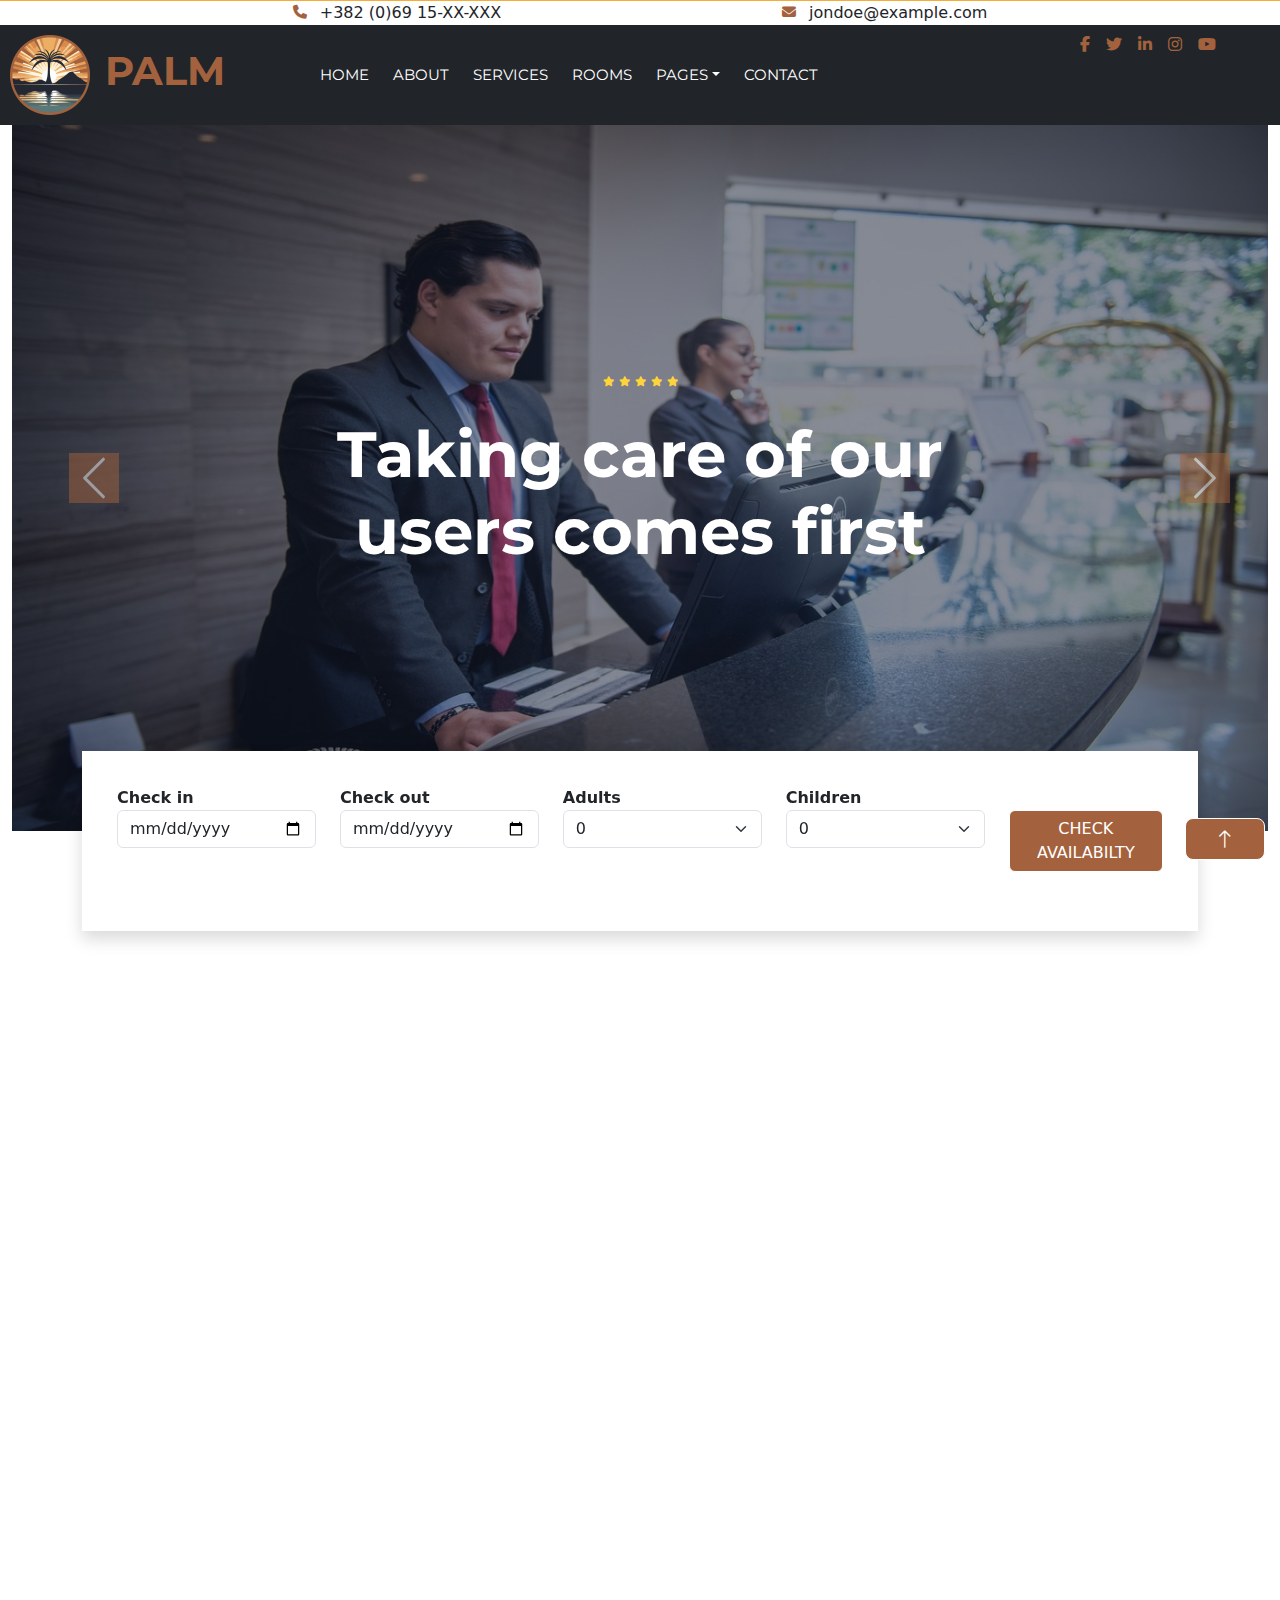
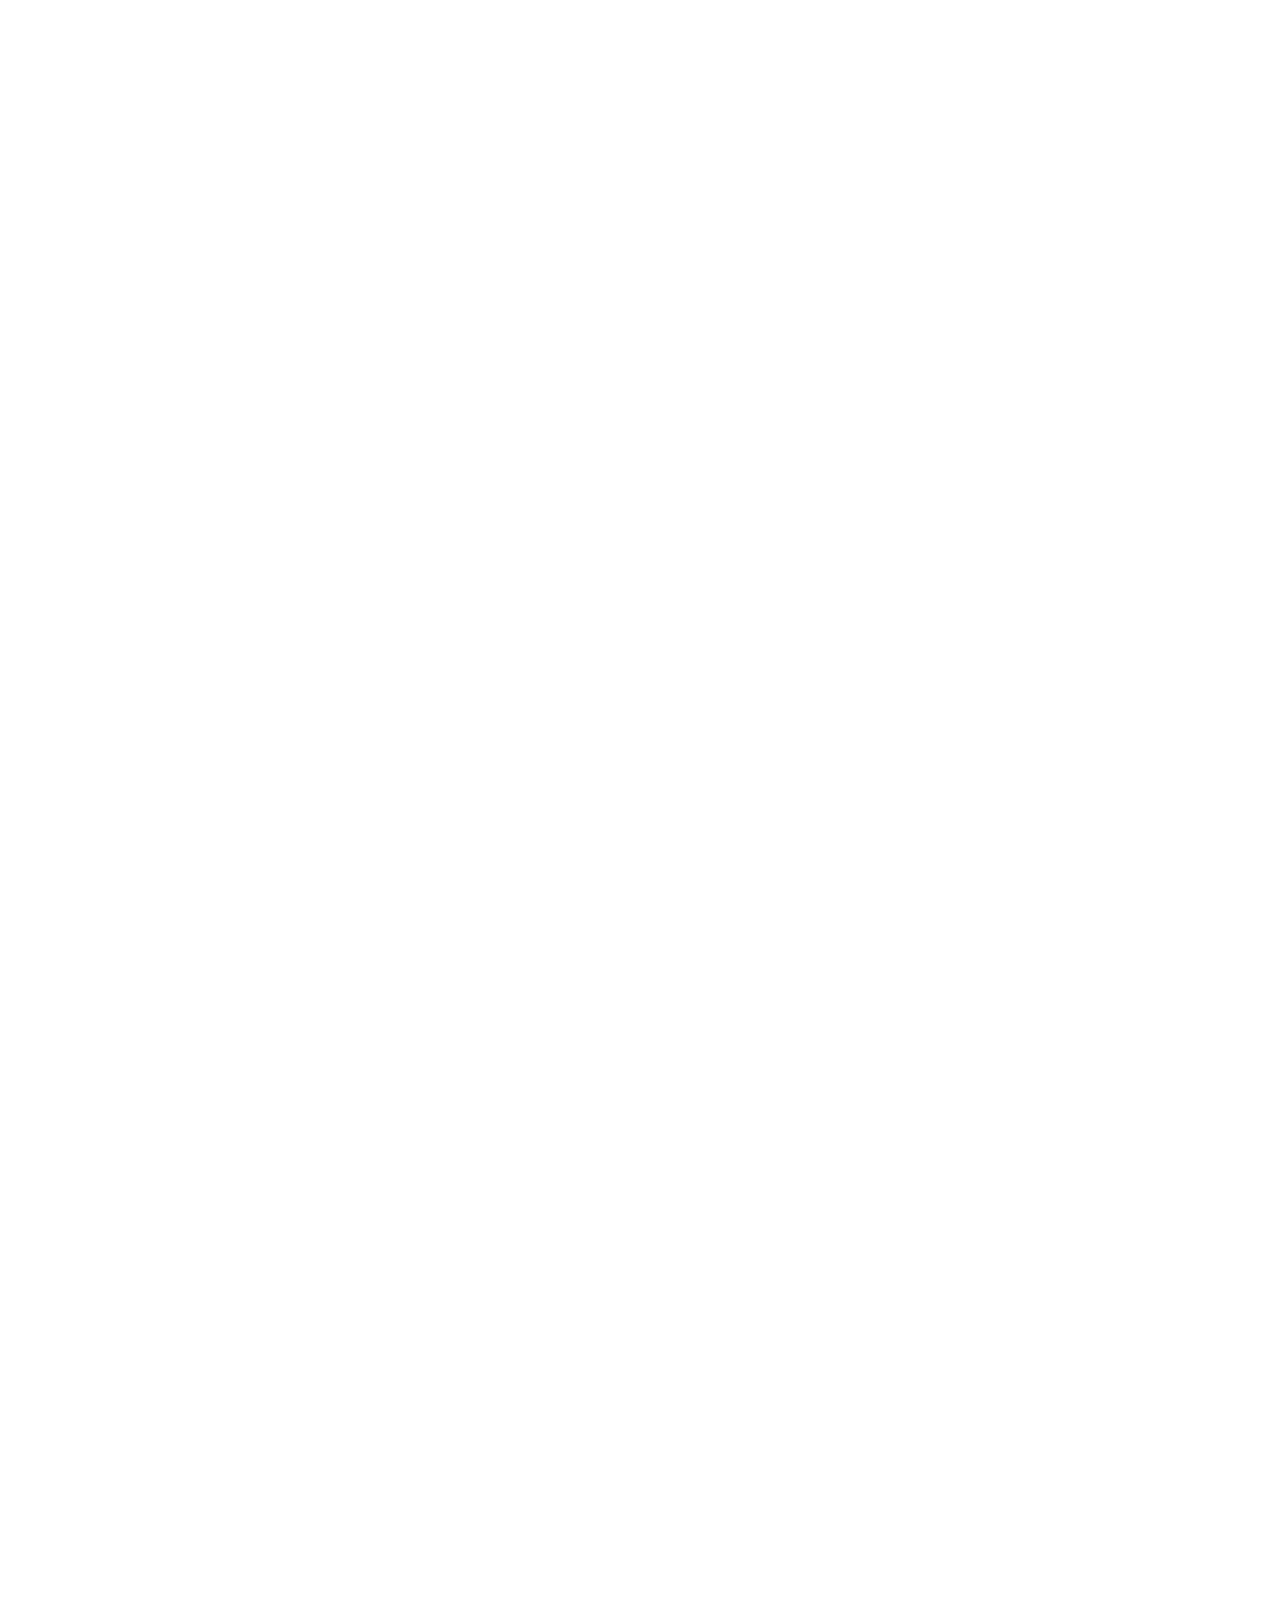
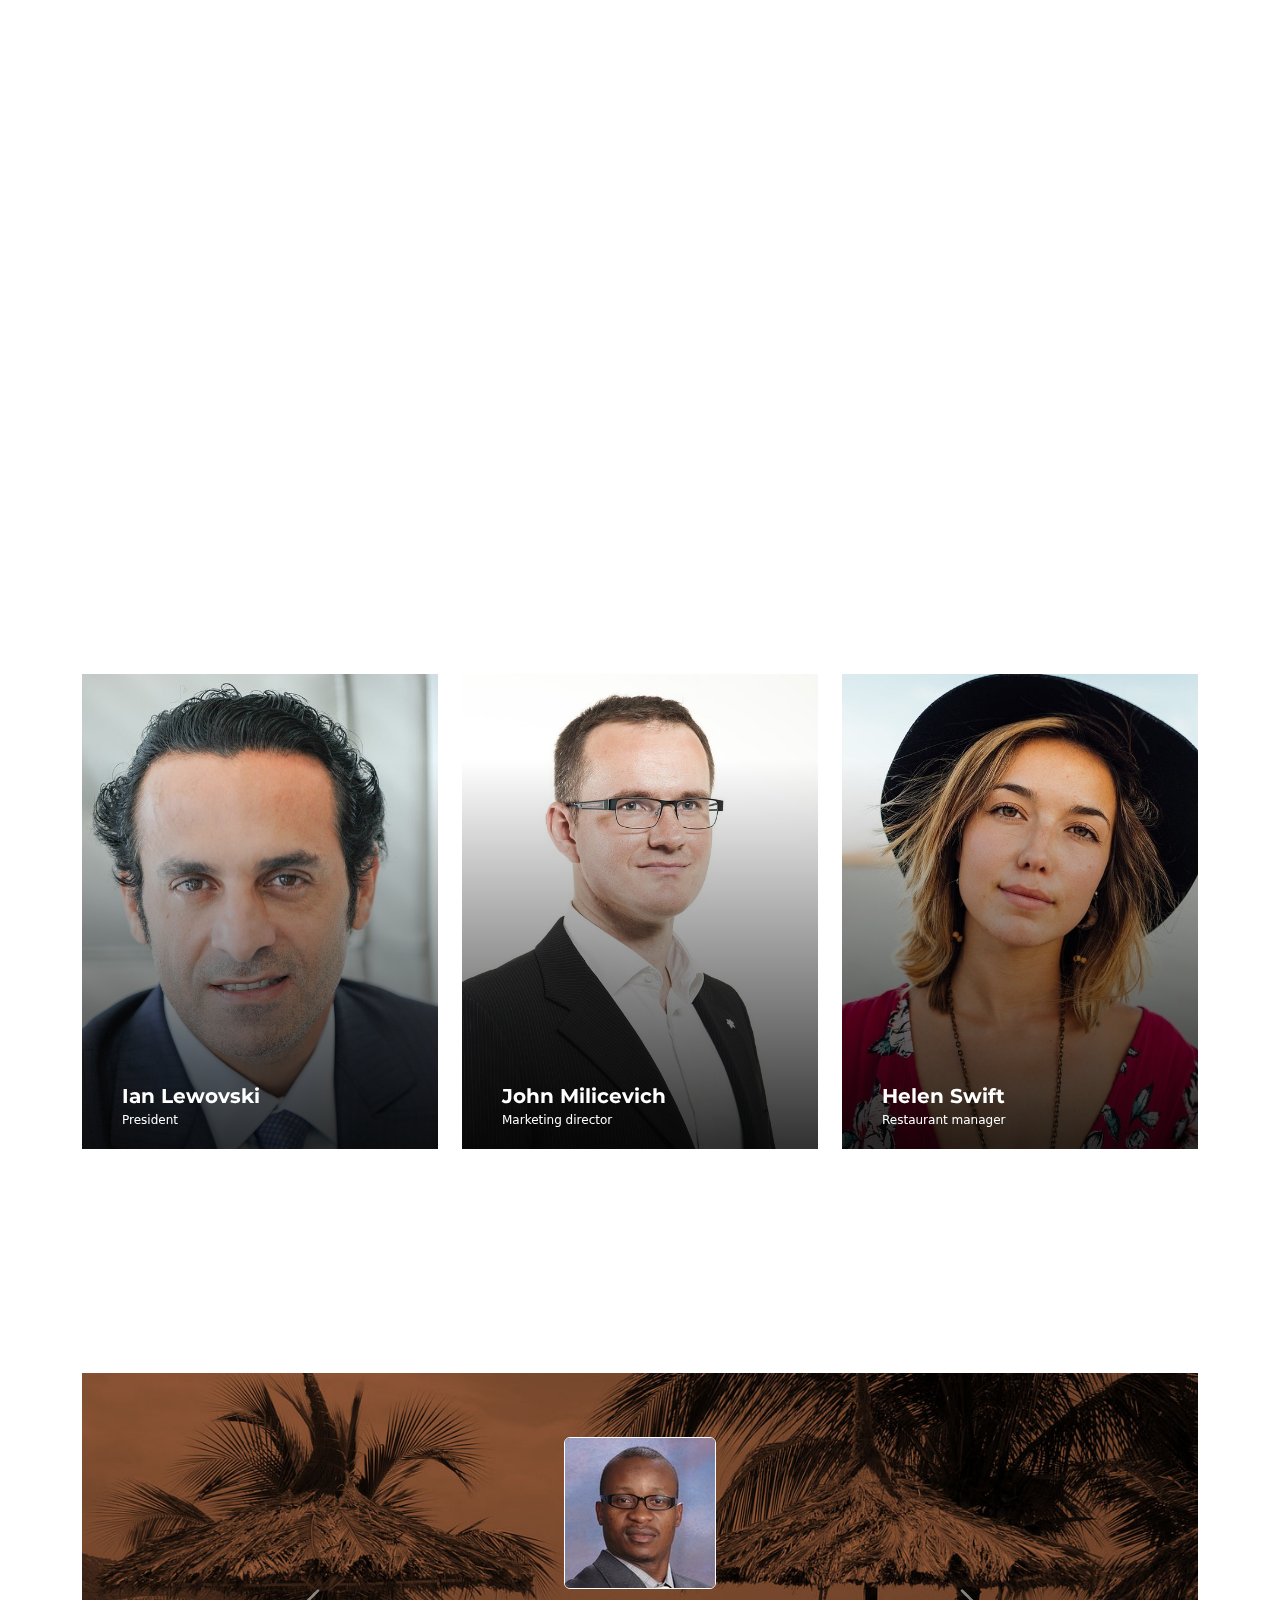
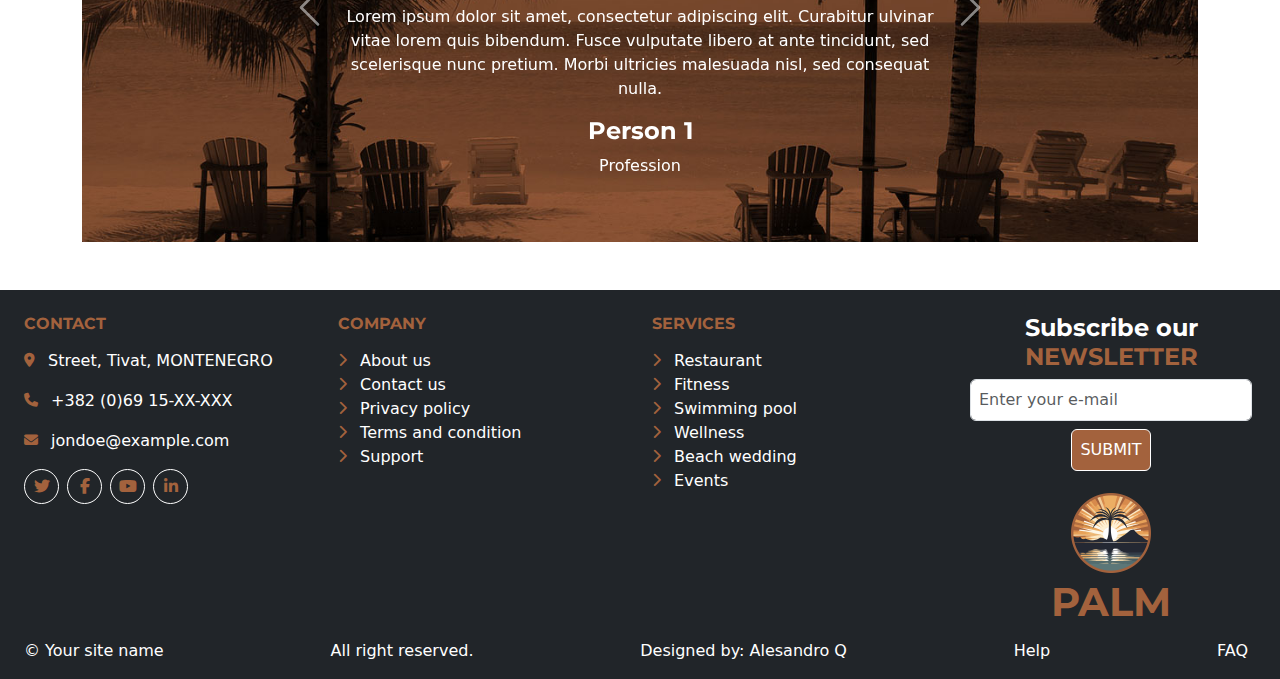
<file: index.html>
<!DOCTYPE html>
<html lang="en">
    <head>

 <meta charset="utf-8" />
    <title>PALM-Hotel Html template</title>
<meta http-equiv="X-UA-Compatible" content="IE=edge">
<meta name="viewport" content="width=device-width, initial-scale=1.0">
<meta name="description" content="Your description">
<meta name="keywords" content="Your keywords">
      
   
      
     <!-- Icon Font Stylesheet --> 
<link rel="stylesheet" href="https://cdn.jsdelivr.net/npm/bootstrap-icons@1.11.3/font/bootstrap-icons.min.css">
<link rel="stylesheet" href="https://cdnjs.cloudflare.com/ajax/libs/font-awesome/6.6.0/css/all.min.css">

      <!-- Libraries Stylesheet -->   
<link rel="stylesheet" href="CSS/animate.min.css"> 
<link rel="stylesheet"  href="https://cdn.jsdelivr.net/npm/@fancyapps/ui@5.0/dist/fancybox/fancybox.css"/>
     
    <!-- Customized Bootstrap Stylesheet --> 
<link rel="stylesheet" href="CSS/bootstrap.min.css">   
      
  <!-- Template Stylesheet -->    
<link rel="stylesheet" href="CSS/style.css"> 
      
 	</head> 
   <body>
  <!-------- 
  Start Loader
  ---------->     
  
     <div id="loader" class="show d-flex align-items-center justify-content-center position-fixed start-50 top-50" style="transform: translateX(-50%)">
           <div class="custom-loader" role="status">
         <span class="sr-only">Loading ... </span>
     </div> 
     </div> 
     
  <!-------- 
  End Loader
  ---------->   
<!------------
Start Header
------------->   
  <section class="header">
   <div class="container-fluid border-top border-secondary">
     <div class="d-flex flex-row justify-content-evenly">
       <p class="my-auto">
          <i class="fa-solid fa-phone fa-sm me-2" style="color: #a3623d;"></i>
          +382 (0)69 15-XX-XXX
       </p>
       <p class="my-auto">
         <i class="fa-solid fa-envelope fa-sm me-2" style="color: #a3623d;"></i>
          jondoe@example.com
       </p>
    </div>
   </div>
    <div class="container-fliud bg-dark px-0">
      <div class="row gx-0">
        <div class="col-lg-3 bg-dark d-none d-lg-block">
          <div class="logo d-flex flex-row align-items-center">
            <a href="#"><img src="images/palm_logo-8249555_640.png" alt="palm_logo"></a>
            <a href="#"><h1 class="title">PALM</h1></a> 
          </div>
        </div>
     
                  <nav class="col-lg-6 navbar navbar-expand-lg bg-dark navbar-dark p-3 p-lg-0">
                      <div class="logo d-flex flex-row align-items-center d-lg-none d-block">
                         <a href="#"><img src="images/palm_logo-8249555_640.png" alt="palm_logo"></a>
                         <a href="#"><h1 class="title">PALM</h1></a> 
                      </div>
                      <button type="button" class="navbar-toggler" data-toggle="collapse" data-target="#navbarCollapse">
                         <span class="navbar-toggler-icon"></span>
                      </button>
                       <div class="collapse navbar-collapse justify-content-between" id="navbarCollapse">
                            <div class="navbar-nav mr-auto py-0">
                                <a href="index.html" class="nav-item nav-link me-4">Home</a>
                                <a href="about.html" class="nav-item nav-link me-4">About</a>
                                <a href="services.html" class="nav-item nav-link me-4">Services</a>
                                <a href="rooms.html" class="nav-item nav-link me-4">Rooms</a>
                                <div class="nav-item dropdown">
                                    <a href="#" class="nav-link dropdown-toggle me-4" data-toggle="dropdown" aria-expanded="false">Pages</a>
                                    <div class="dropdown-menu rounded-0 m-0">
                                        <a href="booking.html" class="dropdown-item">Booking</a>
                                        <a href="team.html" class="dropdown-item">Our Team</a>
                                        <a href="testimonial.html" class="dropdown-item">Testimonial</a>
                                    </div>
                                </div>
                                <a href="contact.html" class="nav-item nav-link">Contact</a>
                            </div>
                       </div>    
                  </nav>
        
      <div class="col-lg-3 social_links px-5 text-end d-none d-lg-inline">
        <div class="d-inline-flex align-items-center py-2 ">
          <a href="#" class="me-3"><i class="fab fa-facebook-f"></i></a>
          <a href="" class="me-3"><i class="fab fa-twitter"></i></a>
          <a href="" class="me-3"><i class="fab fa-linkedin-in"></i></a>
          <a href="" class="me-3"><i class="fab fa-instagram"></i></a>
          <a href="" class="me-3"><i class="fab fa-youtube"></i></a>
       </div>
      </div> 
      </div>
    </div>
     </section>
<!------------
   End Header
------------->     
    
<!------------
Start Carousel
-------------> 
      <div class="container-fluid">
        <div id="hero-carousel" class="carousel slide carousel-fade" data-bs-ride="carousel" data-bs-interval="5000">
          <div class="carousel-inner">
            
            <div class="carousel-item active">
                <img src="images/receptionist-carousel.jpg" alt="" class="w-100">
                <div class="carousel-caption d-flex flex-column align-items-center justify-content-center">
                  <div class="p-3" style="max-width: 700px;" >
                      <h6 class="section-title text-white text-uppercase mb-3 animated rubberBand">
                         <i class="fa-solid fa-star fa-2xs" style="color: #FFD43B;"></i>
                         <i class="fa-solid fa-star fa-2xs" style="color: #FFD43B;"></i>
                         <i class="fa-solid fa-star fa-2xs" style="color: #FFD43B;"></i>
                         <i class="fa-solid fa-star fa-2xs" style="color: #FFD43B;"></i>
                         <i class="fa-solid fa-star fa-2xs" style="color: #FFD43B;"></i>
                      </h6>
                      <h1 class="display-3 text-white animated fadeInUp p-2">Taking care of our users comes first</h1>
                 </div>
               </div>
            </div>
            
        <div class="carousel-item">
          <img src="images/caribbean-beach-carousel.jpg" alt="caribbean-beach" class="w-100">
          <div class="carousel-caption d-flex flex-column align-items-center justify-content-center">
            <div class="p-3" style="max-width: 700px;" >
              <h6 class="section-title text-white text-uppercase mb-3 animated rubberBand">
                <i class="fa-solid fa-star fa-2xs" style="color: #FFD43B;"></i>
                <i class="fa-solid fa-star fa-2xs" style="color: #FFD43B;"></i>
                <i class="fa-solid fa-star fa-2xs" style="color: #FFD43B;"></i>
                <i class="fa-solid fa-star fa-2xs" style="color: #FFD43B;"></i>
                <i class="fa-solid fa-star fa-2xs" style="color: #FFD43B;"></i>
            </h6>
            <h1 class="display-3 text-white animated fadeInUp p-2">Let the waves hit your feet and the sand be your seat</h1>
          </div>
          </div>
        </div>

        <div class="carousel-item">
          <img src="images/fresh-carousel.jpg" alt="" class="w-100">
            <div class="carousel-caption d-flex flex-column align-items-center justify-content-center">
              <div class="p-3" style="max-width:700px;" >
               <h6 class="section-title text-white text-uppercase mb-3 animated rubberBand">
                  <i class="fa-solid fa-star fa-2xs" style="color: #FFD43B;"></i>
                  <i class="fa-solid fa-star fa-2xs" style="color: #FFD43B;"></i>
                  <i class="fa-solid fa-star fa-2xs" style="color: #FFD43B;"></i>
                  <i class="fa-solid fa-star fa-2xs" style="color: #FFD43B;"></i>
                  <i class="fa-solid fa-star fa-2xs" style="color: #FFD43B;"></i>
              </h6>
              <h1 class="display-3 text-white animated fadeInUp p-2">You've never tasted anything like this</h1>
            </div>
          </div>
        </div>

        <div class="carousel-item">
          <img src="images/massage-carousel.jpg" alt="" class="w-100">
            <div class="carousel-caption d-flex flex-column align-items-center justify-content-center">
             <div class="p-3" style="max-width:700px;" >
              <h6 class="section-title text-white text-uppercase mb-3 animated rubberBand">
                <i class="fa-solid fa-star fa-2xs" style="color: #FFD43B;"></i>
                <i class="fa-solid fa-star fa-2xs" style="color: #FFD43B;"></i>
                <i class="fa-solid fa-star fa-2xs" style="color: #FFD43B;"></i>
                <i class="fa-solid fa-star fa-2xs" style="color: #FFD43B;"></i>
                <i class="fa-solid fa-star fa-2xs" style="color: #FFD43B;"></i>
             </h6>
             <h1 class="display-3 text-white animated fadeInUp p-2">Relax, You’re in Good Hands</h1>
             </div>           
            </div>
        </div>

    
        
        <a class="carousel-control-prev pe-4"  href="#hero-carousel" role="button" data-bs-slide="prev">
          <span class="carousel-control-prev-icon" aria-hidden="true"></span>
        </a>

        <a class="carousel-control-next" href="#hero-carousel" role="button" data-bs-slide="next">
          <span class="carousel-control-next-icon" aria-hidden="true"></span>
        </a>

       
    
  </div>
  </div>
  </div>
 <!------------
  End Carousel
 ------------->   
     
 <!------------
  Start Booking
 ------------->   
  <section class="booking pb-5 wow fadeIn" data-wow-duration="2s" style="animation: fadeIn; visibility: visible;"> 
    <div class="container">
        <div class="bg-white shadow"  style="padding: 35px;">
                 <div class="row">
                   <div class="col-lg-10">
                     <div class="row">
                       
                    <div class="col-lg-3">
                        <label for="check_in_date" class="fw-bold">Check in</label>
                        <input type="date" id="check_in_date" class="form-control">
                    </div>  
                 
                    <div class="col-lg-3 ">
                        <label for="check_out_date" class="fw-bold">Check out</label>
                        <input type="date" id="check_out_date" class="form-control">
                    </div>  
                  
           
                    <div class="col-lg-3 ">  
                       <label for="adults" class="fw-bold">Adults</label>
                       <select class="form-select" name id="adults" >
                         <option>0</option> 
                         <option>1</option>
                         <option>2</option>
                         <option>3</option>
                         <option>4+</option> 
                      </select>
                    </div> 
                
             
        
                  <div class="col-lg-3">
                    <label for="children" class="fw-bold">Children</label>
                      <select class="form-select" id="children">
                       <option>0</option>
                       <option>1</option>
                       <option>2</option>
                       <option>3</option>
                       <option>4+</option>
                    </select>
                  </div> 
                 
               </div>
             </div>   
       
         
                <div class="col-lg-2 py-4">
                  <button class="btn btn-primary btn-block text-white">Check Availabilty</button>
                </div>
          </div>          
       </div> 
      </div>
    </section>    
 <!------------
  End Booking
 ------------->  
     
  <!------------
  Start About
 ------------->    
    <section class="about py-5">
      <div class="container">
        <div class="pb-5 text-center  wow fadeInUp" data-wow-delay="0.1s" style="visibility: visible; animation-name: fadeInDown;">
         <h6 class="section-title text-primary text-uppercase me-3">About us</h6>
         <h1 class="mb-4">Welcome to <span class="text-primary text-uppercase">Palm</span></h1> 
         <p class="px-5 mb-4">Curabitur tincidunt mollis sollicitudin. Nullam sagittis mattis ex, ut elementum massa efficitur et. Nullam dignissim lectus id luctus congue. Sed in mauris non enim fermentum finibus. </p>
       </div>
            <div class="container">
            <div class="row text-center">
              <div class="col-sm-4 wow fadeIn" data-wow-delay="0.1s" style="animation: fadeIn; visibility: visible;" >
                <div class="border rounded p-4 mb-3">
               <img src="images/icons8-room-80.png">
                <h2 class="mb-1 text-primary" data-toggle="counter-up">120</h2>  
                <p>Rooms</p>  
                </div>
              </div>
     
            <div class="col-sm-4 wow fadeIn" data-wow-delay="0.2s" style="animation: fadeIn; visibility: visible;">
                <div class="border rounded p-4 mb-3">
                <img src="images/icons8-staff-80.png">
                <h2 class="mb-1 text-primary" data-toggle="counter-up">88</h2>  
                <p>Staffs</p>  
                </div>
              </div>
     
             <div class="col-sm-4 wow fadeIn" data-wow-delay="0.5s" style="animation: fadeIn; visibility: visible;" >
                <div class="border rounded p-4 mb-3">
                  <img src="images/icons8-guest-80.png">
                 <h2 class="mb-1 text-primary" data-toggle="counter-up">5000</h2>  
                <p>Guests</p>  
                </div>
              </div>
          </div>  
        </div>
      </div>
     </section>
  <!------------
    End About
  ------------->  
  <!------------
   Start Video 
  ------------->  
     <section class="video pb-5 pt-3">
        <div class="container">
          <div class="row"> 
                <div class="col-lg-12 position-relative p-0 wow zoomInUp" data-wow-delay="0.1s" style="visibility: visible; animation-name: zoomInUp;">
                   <img src="images/landscape-background.jpg"  class="w-100 h-auto">
                    <div class="button">
                      <figure>
                        <a href="https://www.youtube.com/watch?v=MRpd4dJmgpY" data-fancybox  class="puls-play-btn">
                        </a>
                      </figure>
                     </div>
                </div>  
          </div>
        </div>
     </section>  
  <!------------
    End Video 
  ------------->   
  <!--------------
    Start Rooms
  --------------->   
      <section class="rooms py-5">
        <div class="container">
          <div class="text-center wow fadeInUp" data-wow-delay="0.1s" style="visibility: visible; animation-name: fadeInDown;">
          <h6 class="text-primary text-uppercase">Our rooms</h6>
          <h1 class="mb-5">Choose your <span class="text-primary text-uppercase">Rooms</span> </h1>   
          </div>
        </div>
    <div class="container">  
      <div class="row">
        <div class="col-lg-4 col-md-6 wow flipInY" data-wow-delay="0.1s" style="visibility: visible; animation-name: flipInY;"  >
      <div class="room shadow ms-4 mb-3">
        <div class="up position-relative">
              <img src="images/room_1.jpg" class="img-fluid">
              <small class="position-absolute bg-primary text-white top-100 start-0 translate-middle-y rounded py-1 px-4 me-5">150€ per/night</small>                    
        </div>
      <div class="down p-3">
            <div class="mt-3 text-center">
              <h5>Classic room</h5>   
              <small class="fa fa-star" style="color:var(--bs-yellow)"></small>
              <small class="fa fa-star" style="color:var(--bs-yellow)"></small>
              <small class="fa fa-star" style="color:var(--bs-yellow)"></small>
              <small class="fa fa-star" style="color:var(--bs-yellow)"></small>
              <small class="fa fa-star" style="color:var(--bs-yellow)"></small>
            </div>      
            <div class="d-flex align-items-center justify-content-center mb-2 mt-2">
              <span class="text-center border-end mx-3"><i class="fa-solid fa-wifi fa-lg px-1" style="color: #a3623d;"></i>Wifi</span>
              <span class="text-center border-end mx-3"><i class="fa-solid fa-bed fa-lg px-1" style="color: #a3623d;"></i>2 Bed</span>
              <span class="text-center border-end mx-3"><i class="fa-solid fa-bath fa-lg px-1" style="color: #a3623d;"></i>1 Bathroom</span>
            </div>
              <p class="text-item mb-3">Nullam sagittis mattis ex, ut elementum massa efficitur et.Curabitur tincidunt mollis sollicitudin.</p> 
           <div class="d-flex justify-content-around">
             <a href="#" class="btn btn-primary py-2 px-3">More details</a>   
             <a href="#" class="btn btn-secondary py-2 px-3">Book now</a>   
           </div>
      </div>
    </div>
        </div>
        
        <div class="col-lg-4 col-md-6 wow flipInY" data-wow-delay="0.5s" style="visibility: visible; animation-name: flipInY; ">
    <div class="room shadow ms-4 mb-3">
        <div class="up position-relative">
              <img src="images/room_2.jpg" class="img-fluid">
              <small class="position-absolute bg-primary text-white top-100 start-0 translate-middle-y rounded py-1 px-4 me-5">200€ per/night</small>                    
        </div>
        <div class="down p-3">    
            <div class="mt-3 text-center">
              <h5>Family room</h5>   
              <small class="fa fa-star" style="color:var(--bs-yellow)"></small>
              <small class="fa fa-star" style="color:var(--bs-yellow)"></small>
              <small class="fa fa-star" style="color:var(--bs-yellow)"></small>
              <small class="fa fa-star" style="color:var(--bs-yellow)"></small>
              <small class="fa fa-star" style="color:var(--bs-yellow)"></small>
            </div>      
            <div class="d-flex align-items-center justify-content-center mb-2 mt-2 ">
            <span class="text-center border-end mx-3"><i class="fa-solid fa-wifi fa-lg px-1" style="color: #a3623d;"></i>Wifi</span>
              <span class="text-center border-end mx-3"><i class="fa-solid fa-bed fa-lg px-1" style="color: #a3623d;"></i>3 Bed</span>
              <span class="text-center border-end mx-3"><i class="fa-solid fa-bath fa-lg px-1" style="color: #a3623d;"></i>2 Bathroom</span>
            </div>
              <p class="text-item mb-3">Nullam sagittis mattis ex, ut elementum massa efficitur et.Curabitur tincidunt mollis sollicitudin.</p> 
           <div class="d-flex justify-content-around">
             <a href="#" class="btn btn-primary py-2 px-3">More details</a>   
             <a href="#" class="btn btn-secondary py-2 px-3">Book now</a>   
           </div>
      </div>
    </div>
  </div>        
         <div class="col-lg-4 col-md-6 wow flipInY" data-wow-delay="1s" style="visibility: visible; animation-name: flipInY;">
    <div class="room shadow ms-4 mb-3">
        <div class="up position-relative">
              <img src="images/room_3.jpg" class="img-fluid">
              <small class="position-absolute bg-primary text-white top-100 start-0 translate-middle-y rounded py-1 px-4 me-5">300€ per/night</small>                    
        </div>
        <div class="down p-3">    
            <div class="mt-3 text-center">
              <h5>Luxury room</h5>   
              <small class="fa fa-star" style="color:var(--bs-yellow)"></small>
              <small class="fa fa-star" style="color:var(--bs-yellow)"></small>
              <small class="fa fa-star" style="color:var(--bs-yellow)"></small>
              <small class="fa fa-star" style="color:var(--bs-yellow)"></small>
              <small class="fa fa-star" style="color:var(--bs-yellow)"></small>
            </div>      
            <div class="d-flex align-items-center justify-content-center mb-2 mt-2 ">
            <span class="text-center border-end mx-3"><i class="fa-solid fa-wifi fa-lg px-1" style="color: #a3623d;"></i>Wifi</span>
              <span class="text-center border-end mx-3"><i class="fa-solid fa-bed fa-lg px-1" style="color: #a3623d;"></i>5 Bed</span>
              <span class="text-center border-end mx-3"><i class="fa-solid fa-bath fa-lg px-1" style="color: #a3623d;"></i>3 Bathroom</span>
            </div>
              <p class="text-item mb-3">Nullam sagittis mattis ex, ut elementum massa efficitur et.Curabitur tincidunt mollis sollicitudin.</p> 
           <div class="d-flex justify-content-around">
             <a href="#" class="btn btn-primary py-2 px-3">More details</a>   
             <a href="#" class="btn btn-secondary py-2 px-3">Book now</a>   
           </div>  
     </div>
     </div>
     </div>
     </div>
     </div>        
   </section>  
 <!--------------
    End Rooms
 --------------->   
     
 <!--------------
  Start Services
 --------------->            
    <section class="services pt-3 pb-5 ">
      <div class="container">
          <div class="text-center wow fadeInUp" data-wow-delay="0.1s" style="visibility: visible; animation-name: fadeInDown; ">
          <h6 class="text-primary text-uppercase">Our services</h6>
          <h1 class="mb-5">Choose our <span class="text-primary text-uppercase">Services</span></h1>   
          </div>
      </div>           
  <div class="container">  
      <div class="row">

         <div class="col-lg-6 wow fadeInRight" data-wow-delay="0.1s" style="visibility: visible; animation-name: fadeInRight; ">
           <a class="serv_item mb-3">
             <div class="serv-img col-lg-6 col-md-6">
               <img src="images/meal-805942_1280.jpg" class="img-fluid">
             </div>  
             <div class="text-service col-lg-6 col-md-6 p- d-flex flex-column align-items-center justify-content-center py-0 ms-2 ">
               <img src="images/icons8-restaurant-50.png" class="img-fluid">
               <h5>Restaurant</h5>
               <p>Curabitur tincidunt mollis sollicitudin. Nullam sagittis mattis ex, ut elementum massa efficitur et.</p>  
             </div>
           </a>
         </div>          
                     
   
        <div class="col-lg-6 wow fadeInRight" data-wow-delay="0.1s" style="visibility: visible; animation-name: fadeInRight; ">
          <a class="serv_item mb-3">
            <div class="serv_img col-lg-6 col-md-6">
              <img src="images/fitness-465205_1280.jpg" class="img-fluid">
            </div>  
            <div class="text-service col-lg-6 col-md-6 d-flex flex-column align-items-center justify-content-center ms-2 ">
             <img src="images/icons8-fitness-50.png" class="img-fluid">
             <h5>Fitness</h5>
             <p>Curabitur tincidunt mollis sollicitudin. Nullam sagittis mattis ex, ut elementum massa efficitur et.</p>  
            </div>
          </a>
        </div>             
       
        <div class="col-lg-6 wow fadeInLeft" data-wow-delay="0.1s" style="visibility: visible; animation-name: fadeInLeft;">
          <a class="serv_item mb-3">
            <div class="serv_img col-lg-6 col-md-6">
              <img src="images/swimming_pool-6798998_1280.jpg" class="img-fluid">
            </div>  
            <div class="text-service col-lg-6 col-md-6  d-flex flex-column align-items-center justify-content-center ms-2 ">
              <img src="images/icons8-swimming-50.png" class="img-fluid">
              <h5>Swimming pool</h5>
              <p>Curabitur tincidunt mollis sollicitudin. Nullam sagittis mattis ex, ut elementum massa efficitur et.</p>  
            </div>
          </a>
        </div>                      
       
        <div class="col-lg-6 wow fadeInRight" data-wow-delay="0.1s" style="visibility: visible; animation-name: fadeInRight; ">
          <a class="serv_item mb-3">
            <div class="serv_img col-lg-6 col-md-6">
              <img src="images/wellness-5132408_1280.jpg" class="img-fluid">
            </div>  
            <div class="text-service col-lg-6 col-md-6 d-flex flex-column align-items-center justify-content-center  ms-2">
              <img src="images/icons8-spa-care-50.png" class="img-fluid">
              <h5>Wellness</h5>
              <p>Curabitur tincidunt mollis sollicitudin. Nullam sagittis mattis ex, ut elementum massa efficitur et.</p>  
            </div>
          </a>
        </div>                      
       
       <div class="col-lg-6 wow fadeInLeft" data-wow-delay="0.1s" style="visibility: visible; animation-name: fadeInLeft;">
          <a class="serv_item mb-3">
            <div class="serv_img col-lg-6 col-md-6">
              <img src="images/beach-wedding-1854076_1280.jpg" class="img-fluid">
            </div>  
            <div class="text-service col-lg-6 col-md-6 d-flex flex-column align-items-center justify-content-center ms-2 ">
              <img src="images/icons8-wedding-50.png" class="img-fluid">
              <h5>Beach wedding </h5>
              <p class="text-justify">Curabitur tincidunt mollis sollicitudin. Nullam sagittis mattis ex, ut elementum massa efficitur et.</p>  
            </div>
          </a>
       </div>                      
     
       <div class="col-lg-6 wow fadeInRight" data-wow-delay="0.1s" style="visibility: visible; animation-name: fadeInRight; ">
          <a class="serv_item mb-3">
            <div class="serv-img col-lg-6 col-md-6">
              <img src="images/christening-1499314_1280.jpg" class="img-fluid">
            </div>  
            <div class="text-service col-lg-6 col-md-6 d-flex flex-column align-items-center justify-content-center  ms-2 ">
              <img src="images/icons8-glass-50.png" class="img-fluid">
              <h5>Events</h5>
              <p class="text-justify">Curabitur tincidunt mollis sollicitudin. Nullam sagittis mattis ex, ut elementum massa efficitur et.</p>  
            </div>
          </a>
       </div>                      
     
    </div>
    </div>
  </section>
<!--------------
  End Services
--------------->     
     
 <!--------------
  Start Team
 ---------------->
     <section class="team py-5">
      <div class="container">
          <div class="text-center wow fadeInUp" data-wow-delay="0.1s" style="visibility: visible; animation-name: fadeInDown;">
            <h6 class="text-primary text-uppercase">Our team</h6>
            <h1 class="mb-5">Meet our <span class="text-primary text-uppercase">Team</span> </h1>   
          </div>
      </div>
            
            <div class="container">               
             <div class="row">
               <div class="col-lg-4 col-md-6">
               <div class="block-2">
               
              <div class="front" style="background-image: url(images/business-man-805770_1280_a.jpg);">
                     <div class="box">
                        <h2>Ian Lewovski</h2>
                        <p>President</p>
                     </div>
              </div>
                 
              <div class="back">
                     <blockquote>
                         <p>Lorem ipsum dolor sit amet, consectetur adipiscing elit.
                         Curabitur pulvinar vitae lorem quis bibendum. Fusce vulputate libero at ante tincidunt, sed scelerisque nunc pretium.
                         Morbi ultricies malesuada nisl, sed consequat nulla. Phasellus in est sit amet lorem auctor rutrum id ut felis. Nullam sit amet eros sem.</p>
                     </blockquote>
               <div class="author d-flex">
                  <div class="image mr-3 align-self-center">
                    <img src="images/business-man-805770_1280_a.jpg" alt="">
                  </div>
                  <div class="name align-self-center">Ian Lewovski<span class="position">President</span></div>
               </div>    
              </div>
               </div>  
             </div>

          <div class="col-lg-4 col-md-6">
               <div class="block-2">
               
             <div class="front" style="background-image: url(images/man-5415573_1280_a.jpg);">
                     <div class="box">
                       <h2>John Milicevich</h2>
                       <p>Marketing director</p>
                     </div>
             </div>
                 
             <div class="back">
                     <blockquote>
                       <p>Lorem ipsum dolor sit amet, consectetur adipiscing elit.
                         Curabitur pulvinar vitae lorem quis bibendum. Fusce vulputate libero at ante tincidunt, sed scelerisque nunc pretium.
                         Morbi ultricies malesuada nisl, sed consequat nulla. Phasellus in est sit amet lorem auctor rutrum id ut felis. Nullam sit amet eros sem.</p>
                     </blockquote>
               <div class="author d-flex">
                  <div class="image mr-3 align-self-center">
                    <img src="images/man-5415573_1280_a.jpg" alt="">
                  </div>
                  <div class="name align-self-center">John Milicevich<span class="position">Marketing director</span></div>
                </div>    
             </div>
               </div>   
          </div>
               
         <div class="col-lg-4 col-md-6">
               <div class="block-2">
               
              <div class="front" style="background-image: url(images/young-woman-1867618_1280_a.jpg);">
                     <div class="box">
                       <h2>Helen Swift</h2>
                       <p>Restaurant manager</p>
                     </div>
              </div>
                 
              <div class="back">
                     <blockquote>
                        <p>Lorem ipsum dolor sit amet, consectetur adipiscing elit.
                         Curabitur pulvinar vitae lorem quis bibendum. Fusce vulputate libero at ante tincidunt, sed scelerisque nunc pretium.
                         Morbi ultricies malesuada nisl, sed consequat nulla. Phasellus in est sit amet lorem auctor rutrum id ut felis. Nullam sit amet eros sem.</p>
                     </blockquote>
               <div class="author d-flex">
                  <div class="image mr-3 align-self-center">
                    <img src="images/young-woman-1867618_1280_a.jpg" alt="">
                  </div>
                  <div class="name align-self-center">Helen Swift<span class="position">Lorem ipsum</span></div>
               </div>    
              </div>
               </div>  
               </div>
               
             </div>
         </div>
       </section>
  <!--------------
    End team
 ---------------->
     
 <!---------------
  Start Testimonial
 ---------------->       
    <section class="testimonial pt-3 pb-5">
      <div class="container">
        <div class="text-center py-3  position-relative  wow fadeInUp" data-wow-delay="0.1s" style="visibility: visible; animation-name: fadeInDown;"> 
          <h6 class="text-primary text-uppercase">Testimonial</h6>
          <h1 class="mb-5">People say</h1>
        </div>
       <div class="bg-image">          
      <div id="testimonial4" class="carousel slide testimonial4_indicators testimonial4_control_button py-5" data-ride="carousel" data-pause="hover" data-interval="5000" data-duration="2000">
      <div class="carousel-inner">
        <div class="carousel-item active">
          <div class="testimonial4_slide text-center text-white position-relative p-3">
            <img src="images/testimonial_1a.jpg" class="img-responsive rounded border border-white mb-3">
            <p class="px-5" >Lorem ipsum dolor sit amet, consectetur adipiscing elit. Curabitur ulvinar vitae lorem quis bibendum. Fusce vulputate libero at ante tincidunt, sed scelerisque nunc pretium. Morbi ultricies malesuada nisl, sed consequat nulla.</p>
            <h4>Person 1</h4>
            <span>Profession</span>
          </div>
        </div>
        
        <div class="carousel-item">
          <div class="testimonial4_slide text-center text-white position-relative p-3">
            <img src="images/testimonial_2a.jpg" class="img-responsive rounded border border-white  mb-3">
            <p class="px-5">Lorem ipsum dolor sit amet, consectetur adipiscing elit. Curabitur ulvinar vitae lorem quis bibendum. Fusce vulputate libero at ante tincidunt, sed scelerisque nunc pretium. Morbi ultricies malesuada nisl, sed consequat nulla.</p>
            <h4>Person 2</h4>
            <span>Profession</span>
          </div>
        </div>
  
     
     <div class="carousel-item">
          <div class="testimonial4_slide text-center text-white position-relative p-3">
            <img src="images/testimonial_3a.jpg" class="img-responsive rounded  border border-white mb-3">
            <p class="px-5">Lorem ipsum dolor sit amet, consectetur adipiscing elit. Curabitur ulvinar vitae lorem quis bibendum. Fusce vulputate libero at ante tincidunt, sed scelerisque nunc pretium. Morbi ultricies malesuada nisl, sed consequat nulla.</p>
            <h4>Person 3</h4>
            <span>Profession</span>
          </div>
        </div>
        
        <div class="carousel-item">
          <div class="testimonial4_slide text-center text-white position-relative p-3">
            <img src="images/testimonial_4a.jpg" class="img-responsive rounded border border-white  mb-3">
            <p class="px-5">Lorem ipsum dolor sit amet, consectetur adipiscing elit. Curabitur ulvinar vitae lorem quis bibendum. Fusce vulputate libero at ante tincidunt, sed scelerisque nunc pretium. Morbi ultricies malesuada nisl, sed consequat nulla.</p>
            <h4>Person 4</h4>
            <span>Profession</span>
          </div>
        </div>
  
     <a class="carousel-control-prev pe-4" href="#testimonial4" data-slide="prev">
                    <span class="carousel-control-prev-icon"></span>
                </a>
                <a class="carousel-control-next ps-4" href="#testimonial4" data-slide="next">
                    <span class="carousel-control-next-icon"></span>
                </a>
            </div>
        </div>
      </div>
    </div>  
  </section>
 <!---------------
  End Testimonial
 ---------------->  
     


     
 <!---------------
  Start Footer
 ---------------->        
  <section class="footer bg-dark">
    <div class="container-fluid">
      <div class="row mx-auto">
        
        <div class="col-lg-3 text-white mt-4 mb-1">
          <h6 class="text-primary text-uppercase mb-3">Contact</h6>
          <p>
          <i class="fa-solid fa-location-dot fa-sm me-2" style="color: #a3623d;"></i>
          Street, Tivat, MONTENEGRO   
          </p>
         <p>
          <i class="fa-solid fa-phone fa-sm me-2" style="color: #a3623d;"></i>
          +382 (0)69 15-XX-XXX
         </p>
        <p>
         <i class="fa-solid fa-envelope fa-sm me-2" style="color: #a3623d;"></i>
          jondoe@example.com
         </p>
         <div class="d-flex">
                            <a class="btn btn-outline-light btn-social me-2" href=""><i class="fab fa-twitter"></i></a>
                            <a class="btn btn-outline-light btn-social me-2" href=""><i class="fab fa-facebook-f"></i></a>
                            <a class="btn btn-outline-light btn-social me-2" href=""><i class="fab fa-youtube"></i></a>
                            <a class="btn btn-outline-light btn-social me-2" href=""><i class="fab fa-linkedin-in"></i></a>
                        </div>
        </div>
        
        <div class="col-lg-3 text-white text-start mt-4 mb-1">
          <h6 class="text-primary text-uppercase mb-3">Company</h6>
          <a class="d-block" href="">
          <i class="fa-solid fa-chevron-right fa-sm me-2" style="color: #a3623d;"></i>
          About us  
          </a>
         <a class="d-block" href="">
           <i class="fa-solid fa-chevron-right fa-sm me-2" style="color: #a3623d;"></i>
          Contact us
         </a>
         <a class="d-block" href="">          
         <i class="fa-solid fa-chevron-right fa-sm me-2" style="color: #a3623d;"></i>
         Privacy policy  
         </a>
         <a class="d-block" href="">          
         <i class="fa-solid fa-chevron-right fa-sm me-2" style="color: #a3623d;"></i>
         Terms and condition
         </a>
          <a class="d-block" href="">
          <i class="fa-solid fa-chevron-right fa-sm me-2" style="color: #a3623d;"></i>
          Support           
         </a>
       </div>
     
      <div class="col-lg-3 text-white mt-4 mb-1 align-items-center">
          <h6 class="text-primary text-uppercase mb-3">Services</h6>
          <a class="d-block" href="">
          <i class="fa-solid fa-chevron-right fa-sm me-2" style="color: #a3623d;"></i>
          Restaurant 
          </a>
         <a class="d-block" href="">
           <i class="fa-solid fa-chevron-right fa-sm me-2" style="color: #a3623d;"></i>
         Fitness
         </a>
         <a class="d-block" href="">          
         <i class="fa-solid fa-chevron-right fa-sm me-2" style="color: #a3623d;"></i>
        Swimming pool
         </a>
         <a class="d-block" href="">          
         <i class="fa-solid fa-chevron-right fa-sm me-2" style="color: #a3623d;"></i>
         Wellness
         </a>
          <a class="d-block" href="">
          <i class="fa-solid fa-chevron-right fa-sm me-2" style="color: #a3623d;"></i>
          Beach wedding           
         </a>
         <a class="d-block" href="">
          <i class="fa-solid fa-chevron-right fa-sm me-2" style="color: #a3623d;"></i>
          Events          
         </a>
       </div>
         <div class="col-lg-3  mt-4" >
            <div class="text-center px-1">
            <h4 class="mb-2 text-white">Subscribe our <span class="text-primary text-uppercase">NEWSLETTER</span></h4>
              <div class="position-relative mx-auto" style="max-width: 400px;">
              <input class="form-control w-100 p-2" type="text"  placeholder="Enter your e-mail">
              <button type="button" class="btn btn-primary btn-lg-square position-absolute top-100 start-50 mt-2" style="transform:translate(-50%)">Submit</button>  
              </div>            
            </div>
      
        <div class="pt-5">
          <div class="d-flex flex-column align-items-center justify-content-center mt-4">               
            <img src="images/palm_logo-8249555_640.png" style="width: 80px;">
            <h1 class="title">PALM</h1>  
          </div>  
        </div>        
      </div>
  
    <div class="container pt-">
       <div class="row text-white">
         <div class="col-md-12 d-flex flex-row justify-content-between">
           <a href="#" class="me-2">© Your site name</a>
           <p class="me-2">All right reserved.</p> 
           <p class="me-2">Designed by: Alesandro Q</p> 
           <a href="" class="me-2">Help</a>
           <a href="" class="me-2">FAQ</a>
         </div>
      </div>
    </div>
        
    </div>
    </div>
   </section>
 <!---------------
   End Footer
 ---------------->   
     
 <!---------------
   Back to Top
 ----------------> 
   
 <a href="#" class="btn btn-lg btn-primary btn-lg-square back-to-top"><i class="bi bi-arrow-up"></i></a>
     
  <!-- JavaScript Libraries -->    
   <script src="https://code.jquery.com/jquery-3.4.1.min.js"></script>
   <script src="https://cdnjs.cloudflare.com/ajax/libs/twitter-bootstrap/4.4.1/js/bootstrap.min.js"></script> 
   <script src="https://cdn.jsdelivr.net/npm/bootstrap@5.0.2/dist/js/bootstrap.bundle.min.js" integrity="sha384-MrcW6ZMFYlzcLA8Nl+NtUVF0sA7MsXsP1UyJoMp4YLEuNSfAP+JcXn/tWtIaxVXM" crossorigin="anonymous"></script>
   <script src="https://cdn.jsdelivr.net/npm/@fancyapps/ui@5.0/dist/fancybox/fancybox.umd.js"></script>  
   <script src="JS/wow.min.js"></script>
   <script src="JS/counterup.min.js"></script>
   <script src="JS/waypoints.min.js"></script>
     <script src="JS/easing.min.js"></script>
  <!-- Template Javascript -->  
   <script  src="JS/script.js" ></script> 
  
 
  </body>

          </html>
</file>
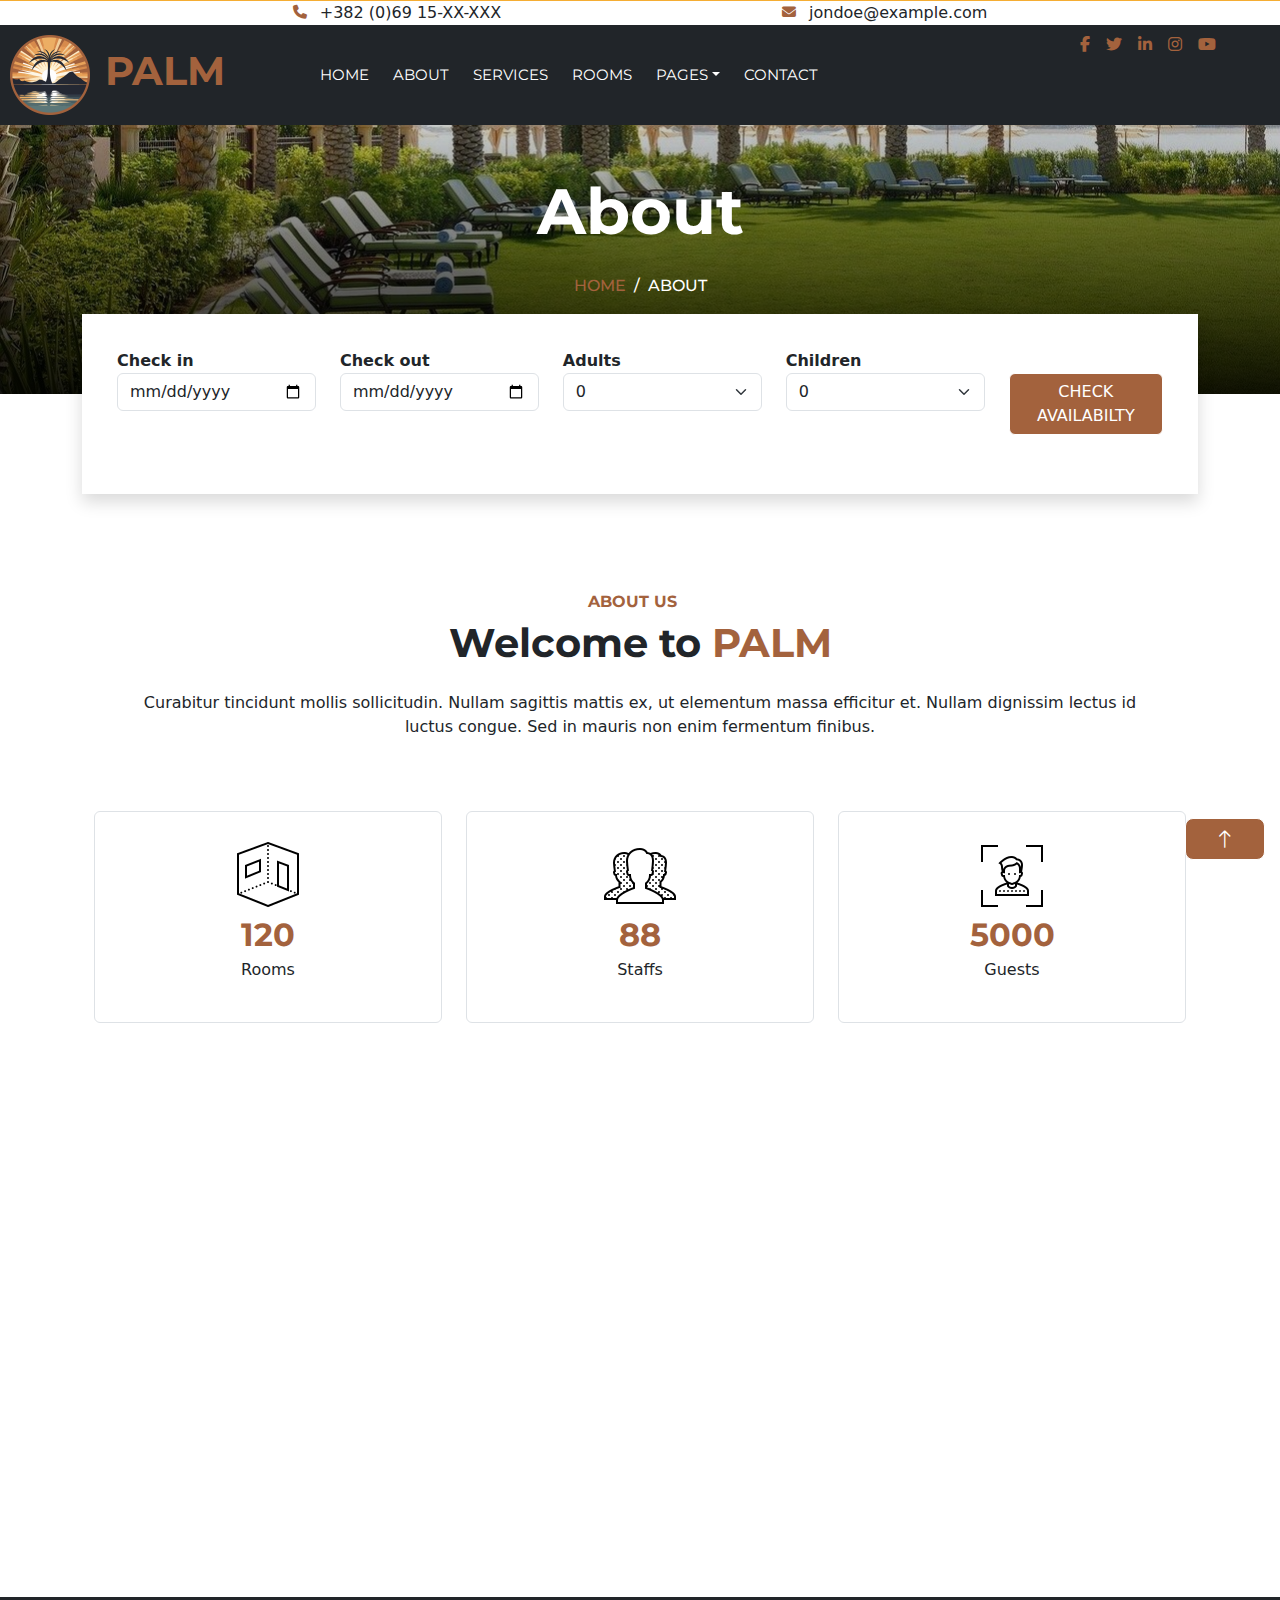
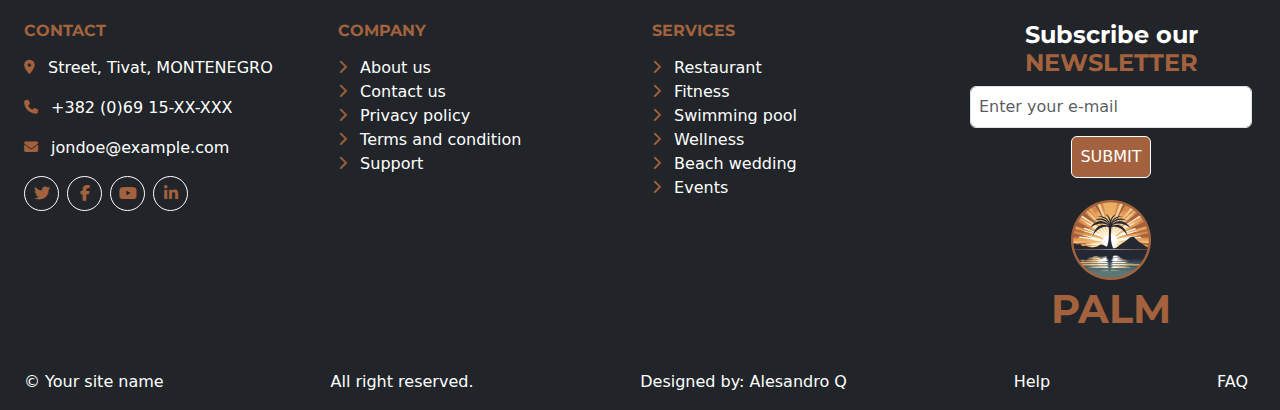
<file: about.html>
<!DOCTYPE html>
<html lang="en">
    <head>

 <meta charset="utf-8" />
    <title>PALM-Hotel Html template</title>
<meta http-equiv="X-UA-Compatible" content="IE=edge">
<meta name="viewport" content="width=device-width, initial-scale=1.0">
<meta name="description" content="Your description">
<meta name="keywords" content="Your keywords">
      
     <!-- Icon Font Stylesheet --> 
<link rel="stylesheet" href="https://cdn.jsdelivr.net/npm/bootstrap-icons@1.11.3/font/bootstrap-icons.min.css">
<link rel="stylesheet" href="https://cdnjs.cloudflare.com/ajax/libs/font-awesome/6.6.0/css/all.min.css">


     <!-- Libraries Stylesheet -->   
<link rel="stylesheet" href="CSS/animate.min.css"> 
<link rel="stylesheet"  href="https://cdn.jsdelivr.net/npm/@fancyapps/ui@5.0/dist/fancybox/fancybox.css"/>
     
    <!-- Customized Bootstrap Stylesheet --> 
<link rel="stylesheet" href="CSS/bootstrap.min.css">   
      
  <!-- Template Stylesheet -->    
<link rel="stylesheet" href="CSS/style.css">
 	</head> 
  
    <body>
  <!-------- 
  Start Loader
  ---------->     
  
     <div id="loader" class="show d-flex align-items-center justify-content-center position-fixed start-50 top-50" style="transform: translateX(-50%)">
           <div class="custom-loader" role="status">
         <span class="sr-only">Loading ... </span>
     </div> 
     </div> 
     
  <!-------- 
  End Loader
  ---------->   
<!------------
Start Header
------------->   
   <section class="header"> 
     <div class="container-fluid border-top border-secondary">
     <div class="d-flex flex-row justify-content-evenly">
       <p class="my-auto">
          <i class="fa-solid fa-phone fa-sm me-2" style="color: #a3623d;"></i>
          +382 (0)69 15-XX-XXX
       </p>
       <p class="my-auto">
         <i class="fa-solid fa-envelope fa-sm me-2" style="color: #a3623d;"></i>
          jondoe@example.com
       </p>
    </div>
   </div>
    <div class="container-fluid bg-dark px-0">
      <div class="row gx-0">
        <div class="col-lg-3 bg-dark d-none d-lg-block">
          <div class="logo d-flex flex-row align-items-center">
            <a href="#"><img src="images/palm_logo-8249555_640.png" alt="palm_logo"></a>
            <a href="#"><h1 class="title">PALM</h1></a> 
          </div>
        </div>
     
                  <nav class="col-lg-6 navbar navbar-expand-lg bg-dark navbar-dark p-3 p-lg-0">
                      <div class="logo d-flex flex-row align-items-center d-lg-none d-block">
                         <a href="#"><img src="images/palm_logo-8249555_640.png" alt="palm_logo"></a>
                         <a href="#"><h1 class="title">PALM</h1></a> 
                      </div>
                      <button type="button" class="navbar-toggler" data-toggle="collapse" data-target="#navbarCollapse">
                         <span class="navbar-toggler-icon"></span>
                      </button>
                       <div class="collapse navbar-collapse justify-content-between" id="navbarCollapse">
                            <div class="navbar-nav mr-auto py-0">
                                <a href="index.html" class="nav-item nav-link me-4">Home</a>
                                <a href="about.html" class="nav-item nav-link me-4">About</a>
                                <a href="services.html" class="nav-item nav-link me-4">Services</a>
                                <a href="rooms.html" class="nav-item nav-link me-4">Rooms</a>
                                <div class="nav-item dropdown">
                                    <a href="#" class="nav-link dropdown-toggle me-4" data-toggle="dropdown" aria-expanded="false">Pages</a>
                                    <div class="dropdown-menu rounded-0 m-0">
                                        <a href="booking.html" class="dropdown-item">Booking</a>
                                        <a href="team.html" class="dropdown-item">Our Team</a>
                                        <a href="testimonial.html" class="dropdown-item">Testimonial</a>
                                    </div>
                                </div>
                                <a href="contact.html" class="nav-item nav-link">Contact</a>
                            </div>
                       </div>    
                  </nav>
        
      <div class="col-lg-3 social_links px-5 text-end d-none d-lg-inline">
        <div class="d-inline-flex align-items-center py-2 ">
          <a href="#" class="me-3"><i class="fab fa-facebook-f"></i></a>
          <a href="" class="me-3"><i class="fab fa-twitter"></i></a>
          <a href="" class="me-3"><i class="fab fa-linkedin-in"></i></a>
          <a href="" class="me-3"><i class="fab fa-instagram"></i></a>
          <a href="" class="me-3"><i class="fab fa-youtube"></i></a>
       </div>
      </div> 
      </div>
    </div>
  </section>
  <!------------
   End Header
  ------------->  
 <!----------------
  Start Image-header
 ----------------->       
      
    <section class="container-fluid image-header px-0" style="background:url(images/hotel-7885138_1280_a.jpg);">
        <div class="container-fluid image-header-inner py-5">
             <div class="container text-center mb-5">
                <h1 class="display-3 text-white fw-bold mb-4">About</h1>  
                    
             <nav>
                <ul class="breadcrumb justify-content-center text-center text-uppercase fw-medium">
                    <li class="breadcrumb-item">
                        <a href="" class="text-primary">Home</a>
                    </li>
                    <li class="breadcrumb-item">
                        <a href="">About</a>
                    </li>
                </ul>
             </nav>
            
            
            </div> 
        </div>    
    </section>
 <!----------------
  End Image-header
 ----------------->       
    
 <!------------
  Start Booking
 ------------->   
  <section class="booking pb-5 wow fadeIn" data-wow-duration="2s" style="animation: fadeIn; visibility: visible;"> 
    <div class="container">
        <div class="bg-white shadow"  style="padding: 35px;">
                 <div class="row">
                   <div class="col-lg-10">
                     <div class="row">
                       
                    <div class="col-lg-3">
                        <label for="check_in_date" class="fw-bold">Check in</label>
                        <input type="date" id="check_in_date" class="form-control">
                    </div>  
                 
                    <div class="col-lg-3 ">
                        <label for="check_out_date" class="fw-bold">Check out</label>
                        <input type="date" id="check_out_date" class="form-control">
                    </div>  
                  
           
                    <div class="col-lg-3 ">  
                       <label for="adults" class="fw-bold">Adults</label>
                       <select class="form-select" name id="adults" >
                         <option>0</option> 
                         <option>1</option>
                         <option>2</option>
                         <option>3</option>
                         <option>4+</option> 
                      </select>
                    </div> 
                
             
        
                  <div class="col-lg-3">
                    <label for="children" class="fw-bold">Children</label>
                      <select class="form-select" id="children">
                       <option>0</option>
                       <option>1</option>
                       <option>2</option>
                       <option>3</option>
                       <option>4+</option>
                    </select>
                  </div> 
                 
               </div>
             </div>   
       
         
                <div class="col-lg-2 py-4">
                  <button class="btn btn-primary btn-block text-white">Check Availabilty</button>
                </div>
          </div>          
       </div> 
      </div>
    </section>    
 <!------------
  End Booking
 ------------->   
    
 <!------------
  Start About
 ------------->    
    <section class="about py-5">
      <div class="container">
        <div class="pb-5 text-center  wow fadeInUp" data-wow-delay="0.1s" style="visibility: visible; animation-name: fadeInDown;">
         <h6 class="section-title text-primary text-uppercase me-3">About us</h6>
         <h1 class="mb-4">Welcome to <span class="text-primary text-uppercase">Palm</span></h1> 
         <p class="px-5 mb-4">Curabitur tincidunt mollis sollicitudin. Nullam sagittis mattis ex, ut elementum massa efficitur et. Nullam dignissim lectus id luctus congue. Sed in mauris non enim fermentum finibus. </p>
       </div>
            <div class="container">
            <div class="row text-center">
              <div class="col-sm-4 wow fadeIn" data-wow-delay="0.1s" style="animation: fadeIn; visibility: visible;" >
                <div class="border rounded p-4 mb-3">
               <img src="images/icons8-room-80.png">
                <h2 class="mb-1 text-primary" data-toggle="counter-up">120</h2>  
                <p>Rooms</p>  
                </div>
              </div>
     
            <div class="col-sm-4 wow fadeIn" data-wow-delay="0.2s" style="animation: fadeIn; visibility: visible;">
                <div class="border rounded p-4 mb-3">
                <img src="images/icons8-staff-80.png">
                <h2 class="mb-1 text-primary" data-toggle="counter-up">88</h2>  
                <p>Staffs</p>  
                </div>
              </div>
     
             <div class="col-sm-4 wow fadeIn" data-wow-delay="0.5s" style="animation: fadeIn; visibility: visible;" >
                <div class="border rounded p-4 mb-3">
                  <img src="images/icons8-guest-80.png">
                 <h2 class="mb-1 text-primary" data-toggle="counter-up">5000</h2>  
                <p>Guests</p>  
                </div>
              </div>
          </div>  
        </div>
      </div>
     </section>
  <!------------
    End About
  ------------->  
  <!------------
   Start Video 
  ------------->  
     <section class="video pb-5 pt-3">
        <div class="container">
          <div class="row"> 
                <div class="col-lg-12 position-relative p-0 wow zoomInUp" data-wow-delay="0.1s" style="visibility: visible; animation-name: zoomInUp;">
                   <img src="images/landscape-background.jpg" alt="landscape"  class="w-100 h-auto">
                    <div class="button">
                      <figure>
                        <a href="https://www.youtube.com/watch?v=MRpd4dJmgpY" data-fancybox  class="puls-play-btn">
                        </a>
                      </figure>
                     </div>
                </div>  
          </div>
        </div>
     </section>  
  <!------------
    End Video 
  ------------->   
 <!---------------
  Start Footer
 ---------------->        
  <section class="footer bg-dark">
    <div class="container-fluid">
      <div class="row mx-auto">
        
        <div class="col-lg-3 text-white mt-4 mb-1">
          <h6 class="text-primary text-uppercase mb-3">Contact</h6>
          <p>
          <i class="fa-solid fa-location-dot fa-sm me-2" style="color: #a3623d;"></i>
          Street, Tivat, MONTENEGRO   
          </p>
         <p>
          <i class="fa-solid fa-phone fa-sm me-2" style="color: #a3623d;"></i>
          +382 (0)69 15-XX-XXX
         </p>
        <p>
         <i class="fa-solid fa-envelope fa-sm me-2" style="color: #a3623d;"></i>
          jondoe@example.com
        </p>
         <div class="d-flex">
                            <a class="btn btn-outline-light btn-social me-2" href=""><i class="fab fa-twitter"></i></a>
                            <a class="btn btn-outline-light btn-social me-2" href=""><i class="fab fa-facebook-f"></i></a>
                            <a class="btn btn-outline-light btn-social me-2" href=""><i class="fab fa-youtube"></i></a>
                            <a class="btn btn-outline-light btn-social me-2" href=""><i class="fab fa-linkedin-in"></i></a>
                        </div>
        </div>
        
        <div class="col-lg-3 text-white text-start mt-4 mb-1">
          <h6 class="text-primary text-uppercase mb-3">Company</h6>
          <a class="d-block" href="">
          <i class="fa-solid fa-chevron-right fa-sm me-2" style="color: #a3623d;"></i>
          About us  
          </a>
         <a class="d-block" href="">
           <i class="fa-solid fa-chevron-right fa-sm me-2" style="color: #a3623d;"></i>
          Contact us
         </a>
         <a class="d-block" href="">          
         <i class="fa-solid fa-chevron-right fa-sm me-2" style="color: #a3623d;"></i>
         Privacy policy  
         </a>
         <a class="d-block" href="">          
         <i class="fa-solid fa-chevron-right fa-sm me-2" style="color: #a3623d;"></i>
         Terms and condition
         </a>
          <a class="d-block" href="">
          <i class="fa-solid fa-chevron-right fa-sm me-2" style="color: #a3623d;"></i>
          Support           
         </a>
       </div>
     
      <div class="col-lg-3 text-white mt-4 mb-1 align-items-center">
          <h6 class="text-primary text-uppercase mb-3">Services</h6>
          <a class="d-block" href="">
          <i class="fa-solid fa-chevron-right fa-sm me-2" style="color: #a3623d;"></i>
          Restaurant 
          </a>
         <a class="d-block" href="">
           <i class="fa-solid fa-chevron-right fa-sm me-2" style="color: #a3623d;"></i>
         Fitness
         </a>
         <a class="d-block" href="">          
         <i class="fa-solid fa-chevron-right fa-sm me-2" style="color: #a3623d;"></i>
        Swimming pool
         </a>
         <a class="d-block" href="">          
         <i class="fa-solid fa-chevron-right fa-sm me-2" style="color: #a3623d;"></i>
         Wellness
         </a>
          <a class="d-block" href="">
          <i class="fa-solid fa-chevron-right fa-sm me-2" style="color: #a3623d;"></i>
          Beach wedding           
         </a>
         <a class="d-block" href="">
          <i class="fa-solid fa-chevron-right fa-sm me-2" style="color: #a3623d;"></i>
          Events          
         </a>
       </div>
       <div class="col-lg-3  mt-4" >
            <div class="text-center px-1">
            <h4 class="mb-2 text-white">Subscribe our <span class="text-primary text-uppercase">NEWSLETTER</span></h4>
              <div class="position-relative mx-auto" style="max-width: 400px;">
              <input class="form-control w-100 p-2" type="text"  placeholder="Enter your e-mail">
              <button type="button" class="btn btn-primary btn-lg-square position-absolute top-100 start-50 mt-2" style="transform:translate(-50%)">Submit</button>  
              </div>            
            </div>
      
        <div class="pt-5">
          <div class="d-flex flex-column align-items-center justify-content-center mt-4">               
            <img src="images/palm_logo-8249555_640.png" style="width: 80px;">
            <h1 class="title">PALM</h1>  
          </div>  
        </div>        
      </div>
  
  
    <div class="container pt-4">
       <div class="row text-white">
         <div class="col-md-12 d-flex flex-row justify-content-between">
           <a href="#" class="me-2">© Your site name</a>
           <p class="me-2">All right reserved.</p> 
           <p class="me-2">Designed by: Alesandro Q</p> 
           <a href="" class="me-2">Help</a>
           <a href="" class="me-2">FAQ</a>
         </div>
      </div>
    </div>
        
  </div>
  </div>
</section>
 <!---------------
   End Footer
 ---------------->   
     
 <!---------------
   Back to Top
 ----------------> 
   
 <a href="#" class="btn btn-lg btn-primary btn-lg-square back-to-top"><i class="bi bi-arrow-up"></i></a>
     
  <!-- JavaScript Libraries -->    
   <script src="https://code.jquery.com/jquery-3.4.1.min.js"></script>
   <script src="https://cdnjs.cloudflare.com/ajax/libs/twitter-bootstrap/4.4.1/js/bootstrap.min.js"></script> 
   <script src="https://cdn.jsdelivr.net/npm/bootstrap@5.0.2/dist/js/bootstrap.bundle.min.js" integrity="sha384-MrcW6ZMFYlzcLA8Nl+NtUVF0sA7MsXsP1UyJoMp4YLEuNSfAP+JcXn/tWtIaxVXM" crossorigin="anonymous"></script>
   <script src="https://cdn.jsdelivr.net/npm/@fancyapps/ui@5.0/dist/fancybox/fancybox.umd.js"></script>  
   <script src="JS/wow.min.js"></script>
   <script src="JS/counterup.min.js"></script>
   <script src="JS/waypoints.min.js"></script>
     <script src="JS/easing.min.js"></script>
  <!-- Template Javascript -->  
   <script  src="JS/script.js" ></script> 
     
  </body>

          </html>
</file>
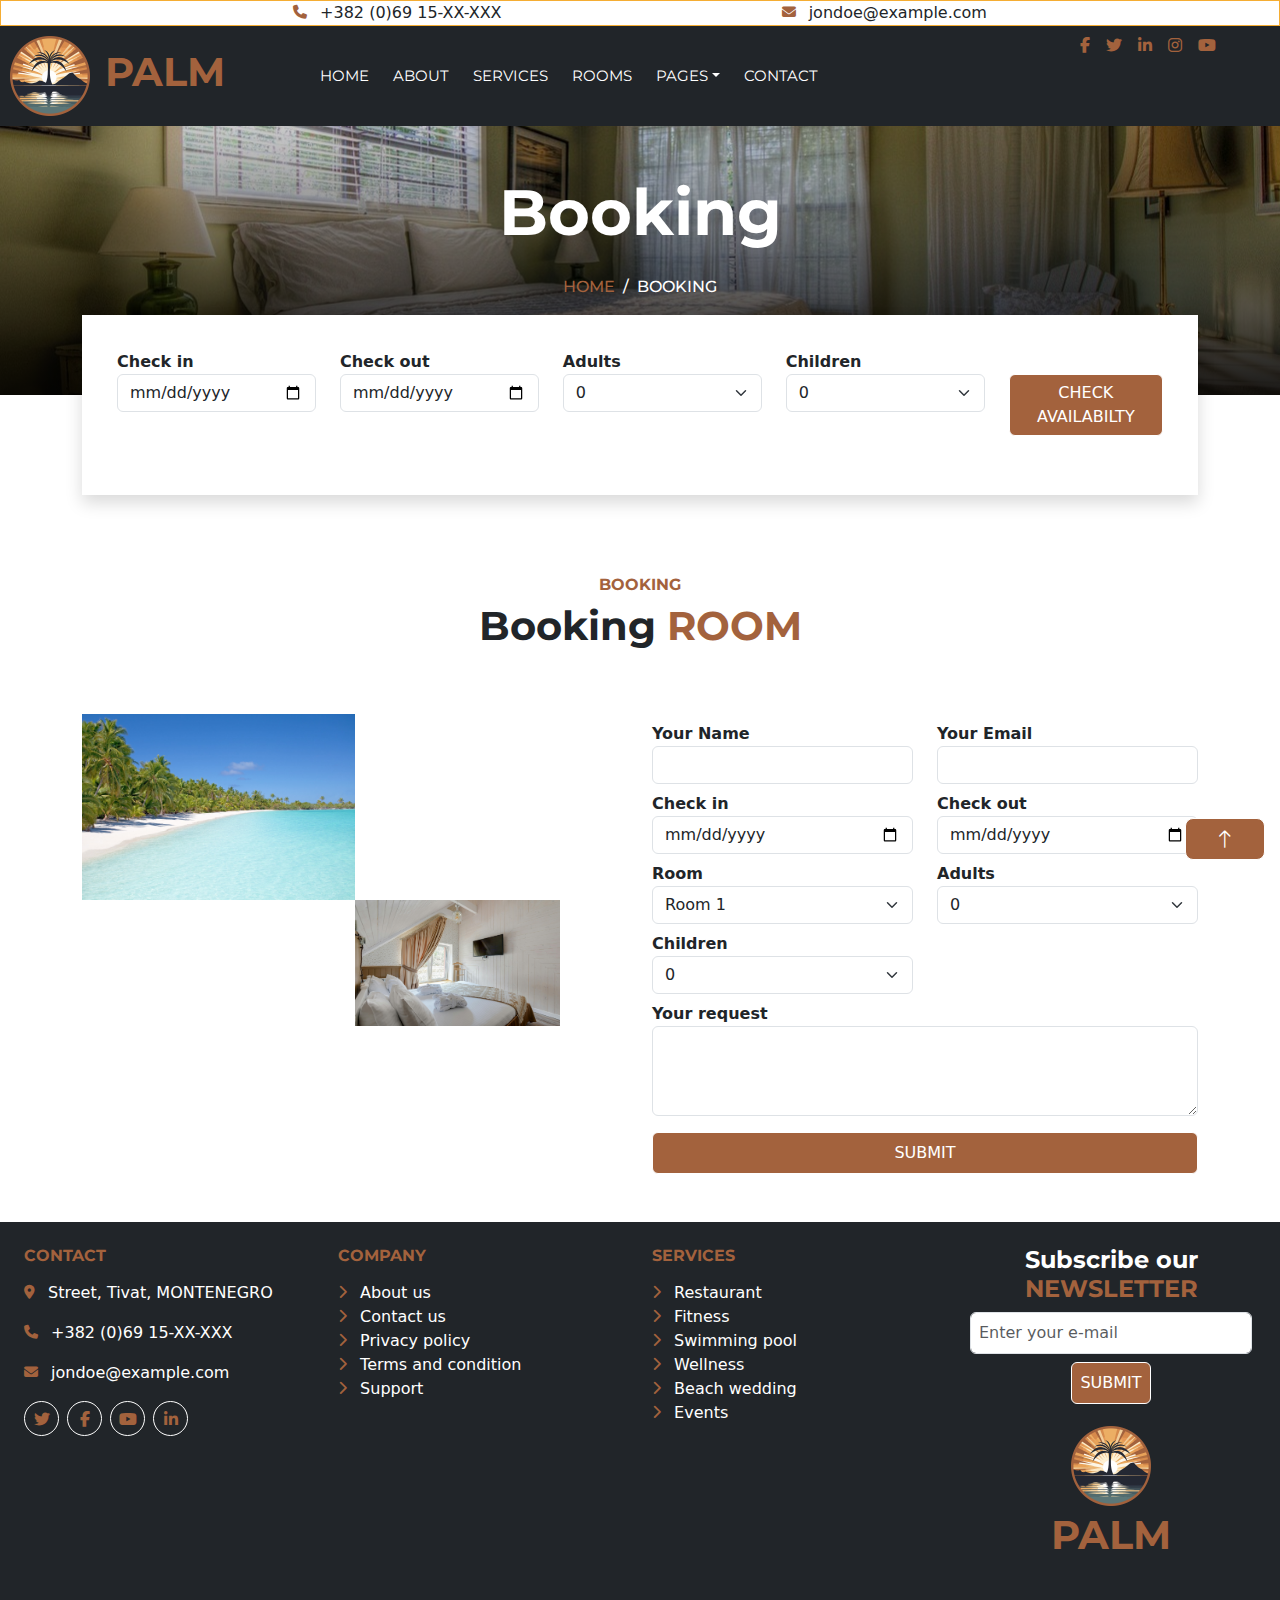
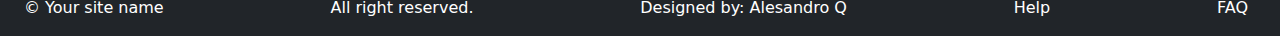
<file: booking.html>
<!DOCTYPE html>
<html lang="en">
    <head>

 <meta charset="utf-8" />
    <title>PALM-Hotel Html template</title>
<meta http-equiv="X-UA-Compatible" content="IE=edge">
<meta name="viewport" content="width=device-width, initial-scale=1.0">
<meta name="description" content="Your description">
<meta name="keywords" content="Your keywords">
      
     <!-- Icon Font Stylesheet --> 
<link rel="stylesheet" href="https://cdn.jsdelivr.net/npm/bootstrap-icons@1.11.3/font/bootstrap-icons.min.css">
<link rel="stylesheet" href="https://cdnjs.cloudflare.com/ajax/libs/font-awesome/6.6.0/css/all.min.css">


     <!-- Libraries Stylesheet -->   
<link rel="stylesheet" href="CSS/animate.min.css"> 
<link rel="stylesheet"  href="https://cdn.jsdelivr.net/npm/@fancyapps/ui@5.0/dist/fancybox/fancybox.css"/>
     
    <!-- Customized Bootstrap Stylesheet --> 
<link rel="stylesheet" href="CSS/bootstrap.min.css">   
      
  <!-- Template Stylesheet -->    
<link rel="stylesheet" href="CSS/style.css">
      
 	</head> 
   <body> 
  <!-------- 
  Start Loader
  ---------->     
  
     <div id="loader" class="show d-flex align-items-center justify-content-center position-fixed start-50 top-50" style="transform: translateX(-50%)">
           <div class="custom-loader" role="status">
         <span class="sr-only">Loading ... </span>
     </div> 
     </div> 
     
  <!-------- 
  End Loader
  ---------->    
<!------------
Start Header
------------->   
  <section class="header"> 
     <div class="container-fluid border border-secondary">
     <div class="d-flex flex-row justify-content-evenly">
       <p class="my-auto">
          <i class="fa-solid fa-phone fa-sm me-2" style="color: #a3623d;"></i>
          +382 (0)69 15-XX-XXX
       </p>
       <p class="my-auto">
         <i class="fa-solid fa-envelope fa-sm me-2" style="color: #a3623d;"></i>
          jondoe@example.com
       </p>
    </div>
   </div>
    <div class="container-fliud bg-dark px-0">
      <div class="row gx-0">
        <div class="col-lg-3 bg-dark d-none d-lg-block">
          <div class="logo d-flex flex-row align-items-center">
            <a href="#"><img src="images/palm_logo-8249555_640.png" alt="palm_logo"></a>
            <a href="#"><h1 class="title">PALM</h1></a> 
          </div>
        </div>
     
                  <nav class="col-lg-6 navbar navbar-expand-lg bg-dark navbar-dark p-3 p-lg-0">
                      <div class="logo d-flex flex-row align-items-center d-lg-none d-block">
                         <a href="#"><img src="images/palm_logo-8249555_640.png" alt="palm_logo"></a>
                         <a href="#"><h1 class="title">PALM</h1></a> 
                      </div>
                      <button type="button" class="navbar-toggler" data-toggle="collapse" data-target="#navbarCollapse">
                         <span class="navbar-toggler-icon"></span>
                      </button>
                       <div class="collapse navbar-collapse justify-content-between" id="navbarCollapse">
                            <div class="navbar-nav mr-auto py-0">
                                <a href="index.html" class="nav-item nav-link me-4">Home</a>
                                <a href="about.html" class="nav-item nav-link me-4">About</a>
                                <a href="services.html" class="nav-item nav-link me-4">Services</a>
                                <a href="rooms.html" class="nav-item nav-link me-4">Rooms</a>
                                <div class="nav-item dropdown">
                                    <a href="#" class="nav-link dropdown-toggle me-4" data-toggle="dropdown" aria-expanded="false">Pages</a>
                                    <div class="dropdown-menu rounded-0 m-0">
                                        <a href="booking.html" class="dropdown-item">Booking</a>
                                        <a href="team.html" class="dropdown-item">Our Team</a>
                                        <a href="testimonial.html" class="dropdown-item">Testimonial</a>
                                    </div>
                                </div>
                                <a href="contact.html" class="nav-item nav-link">Contact</a>
                            </div>
                       </div>    
                  </nav>
        
      <div class="col-lg-3 social_links px-5 text-end d-none d-lg-inline">
        <div class="d-inline-flex align-items-center py-2 ">
          <a href="#" class="me-3"><i class="fab fa-facebook-f"></i></a>
          <a href="" class="me-3"><i class="fab fa-twitter"></i></a>
          <a href="" class="me-3"><i class="fab fa-linkedin-in"></i></a>
          <a href="" class="me-3"><i class="fab fa-instagram"></i></a>
          <a href="" class="me-3"><i class="fab fa-youtube"></i></a>
       </div>
      </div> 
      </div>
    </div>
  </section>
  <!------------
   End Header
  -------------> 
 <!----------------
  Start Image-header
 ----------------->       
      
    <section class="container-fluid image-header px-0" style="background:url(images/bedroom-349698_1280_a.jpg);">
        <div class="container-fluid image-header-inner py-5">
             <div class="container text-center mb-5">
                <h1 class="display-3 text-white fw-bold mb-4">Booking</h1>  
                    
             <nav>
                <ul class="breadcrumb justify-content-center text-center text-uppercase fw-medium">
                    <li class="breadcrumb-item">
                        <a href="" class="text-primary">Home</a>
                    </li>
                    <li class="breadcrumb-item">
                          <a href="#">Booking</a>
                    </li>
                </ul>
             </nav>
            
            
            </div> 
        </div>    
    </section>
 <!----------------
  End Image-header
 ----------------->       
      
       
  <!------------
  Start Booking
 ------------->   
  <section class="booking pb-5 wow fadeIn" data-wow-duration="2s" style="animation: fadeIn; visibility: visible;"> 
    <div class="container">
        <div class="bg-white shadow"  style="padding: 35px;">
                 <div class="row">
                   <div class="col-lg-10">
                     <div class="row">
                       
                    <div class="col-lg-3">
                        <label for="check_in_date" class="fw-bold">Check in</label>
                        <input type="date" id="check_in_date" class="form-control">
                    </div>  
                 
                    <div class="col-lg-3 ">
                        <label for="check_out_date" class="fw-bold">Check out</label>
                        <input type="date" id="check_out_date" class="form-control">
                    </div>  
                  
           
                    <div class="col-lg-3 ">  
                       <label for="adults" class="fw-bold">Adults</label>
                       <select class="form-select" name id="adults" >
                         <option>0</option> 
                         <option>1</option>
                         <option>2</option>
                         <option>3</option>
                         <option>4+</option> 
                      </select>
                    </div> 
                
             
        
                  <div class="col-lg-3">
                    <label for="children" class="fw-bold">Children</label>
                      <select class="form-select" id="children">
                       <option>0</option>
                       <option>1</option>
                       <option>2</option>
                       <option>3</option>
                       <option>4+</option>
                    </select>
                  </div> 
                 
               </div>
             </div>   
       
         
                <div class="col-lg-2 py-4">
                  <button class="btn btn-primary btn-block text-white">Check Availabilty</button>
                </div>
          </div>          
       </div> 
      </div>
    </section>    
 <!------------
  End Booking
 -------------> 
     
 <!--------------
  Start Booking_2
 --------------->     
     
  <section class="booking_2 mt-3 mb-5">
      <div class="container">
        <div class="text-center py-3  position-relative  wow fadeInUp" data-wow-delay="0.1s" style="visibility: visible; animation-name: fadeInDown;"> 
          <h6 class="text-primary text-uppercase">Booking</h6>
            <h1 class="mb-5">Booking <span class="text-primary text-uppercase">room</span></h1>
        </div>
    
         
    <div class="col-lg-12">
      <div class="row">
        <div class="col-lg-6">
            
                   <div class="col-6 wow zoomIn" data-wow-delay="0.3s" style="visibility: visible; animation-name: zoomIn;" >
                   <img src="images/beach-1836335_1280.jpg" class="img-fluid w-100">
                  </div> 
                        
                 <div class="col-6 position-relative start-50  wow zoomInLeft" data-wow-delay="0.3s"  style="visibility: visible; animation-name: zoomInLeft;"> 
                   <img src="images/room_2.jpg" class="img-fluid w-75">
                  </div>   
              
               
            </div>
        
 
        <div class="col-lg-6 wow fadeInUp" data-wow-delay="0.3s" style="visibility: visible; animation-name: fadeInUp;">      
           <form> 
            <div class="row">  
               <div class="col-md-6 mt-2">
                   <label for="name" class="fw-bold">Your Name</label>   
                   <input type="text" id="name" class="form-control" placeholder="">
               </div>
               
           <div class="col-md-6 mt-2">
               <label for="email" class="fw-bold">Your Email</label>
               <input type="email" id="email" class="form-control" placeholder="">
            </div>
            
          <div class="col-md-6 mt-2">
               <label for="email" class="fw-bold">Check in</label>
               <input type="date" id="date" class="form-control" placeholder="">
         </div>
        
          <div class="col-md-6 mt-2">
               <label for="date_2" class="fw-bold">Check out</label>
               <input type="date" id="date_2" class="form-control" placeholder="">
         </div>
          
            <div class="col-md-6 mt-2">
            <label for="room" class="fw-bold">Room</label> 
              <select class="form-select" id="room">
                <option>Room 1</option>   
                <option>Room 2</option>  
                <option>Room 3</option>  
                <option>Room 4</option> 
              </select> 
            </div>
                   
        <div class="col-md-6 mt-2">
            <label for="adults_2" class="fw-bold">Adults</label> 
              <select class="form-select" id="adults_2">
                <option>0</option>   
                <option>1</option>  
                <option>2</option>  
                <option>3</option> 
                <option>4+</option>   
              </select> 
              </div>
              
          <div class="col-md-6 mt-2">
            <label for="children_2" class="fw-bold">Children</label> 
              <select class="form-select" id="children_2">
               <option>0</option>   
               <option>1</option>  
               <option>2</option>  
               <option>3</option> 
               <option>4+</option>   
            </select>  
           </div>
              
          <div class="col-md-12 mt-2">
               <label for="message" class="fw-bold">Your request</label>
               <textarea class="form-control" id="message" placeholder="" style="height: 90px"></textarea>
           </div>
                
         <div class="col-md-12 mt-3">
           <button class="btn btn-primary w-100 p-2"  type="submit">Submit</button>
         </div> 
             </div>  
               </form>        
              </div>
      </div>
        </div>
    </div>
     </section>
              
 <!--------------
  End Booking_2
 --------------->      
     
              
 <!---------------
  Start Footer
 ---------------->        
  <section class="footer bg-dark">
    <div class="container-fluid">
      <div class="row mx-auto">
        
        <div class="col-lg-3 text-white mt-4 mb-1">
          <h6 class="text-primary text-uppercase mb-3">Contact</h6>
          <p>
          <i class="fa-solid fa-location-dot fa-sm me-2" style="color: #a3623d;"></i>
          Street, Tivat, MONTENEGRO   
          </p>
          <p>
          <i class="fa-solid fa-phone fa-sm me-2" style="color: #a3623d;"></i>
          +382 (0)69 15-XX-XXX
          </p>
          <p>
          <i class="fa-solid fa-envelope fa-sm me-2" style="color: #a3623d;"></i>
          jondoe@example.com
          </p>
         <div class="d-flex">
                            <a class="btn btn-outline-light btn-social me-2" href=""><i class="fab fa-twitter"></i></a>
                            <a class="btn btn-outline-light btn-social me-2" href=""><i class="fab fa-facebook-f"></i></a>
                            <a class="btn btn-outline-light btn-social me-2" href=""><i class="fab fa-youtube"></i></a>
                            <a class="btn btn-outline-light btn-social me-2" href=""><i class="fab fa-linkedin-in"></i></a>
                        </div>
        </div>
        
        <div class="col-lg-3 text-white text-start mt-4 mb-1">
          <h6 class="text-primary text-uppercase mb-3">Company</h6>
          <a class="d-block" href="">
          <i class="fa-solid fa-chevron-right fa-sm me-2" style="color: #a3623d;"></i>
          About us  
          </a>
         <a class="d-block" href="">
           <i class="fa-solid fa-chevron-right fa-sm me-2" style="color: #a3623d;"></i>
          Contact us
         </a>
         <a class="d-block" href="">          
         <i class="fa-solid fa-chevron-right fa-sm me-2" style="color: #a3623d;"></i>
         Privacy policy  
         </a>
         <a class="d-block" href="">          
         <i class="fa-solid fa-chevron-right fa-sm me-2" style="color: #a3623d;"></i>
         Terms and condition
         </a>
          <a class="d-block" href="">
          <i class="fa-solid fa-chevron-right fa-sm me-2" style="color: #a3623d;"></i>
          Support           
         </a>
       </div>
     
      <div class="col-lg-3 text-white mt-4 mb-1 align-items-center">
          <h6 class="text-primary text-uppercase mb-3">Services</h6>
          <a class="d-block" href="">
          <i class="fa-solid fa-chevron-right fa-sm me-2" style="color: #a3623d;"></i>
          Restaurant 
          </a>
         <a class="d-block" href="">
           <i class="fa-solid fa-chevron-right fa-sm me-2" style="color: #a3623d;"></i>
         Fitness
         </a>
         <a class="d-block" href="">          
         <i class="fa-solid fa-chevron-right fa-sm me-2" style="color: #a3623d;"></i>
        Swimming pool
         </a>
         <a class="d-block" href="">          
         <i class="fa-solid fa-chevron-right fa-sm me-2" style="color: #a3623d;"></i>
         Wellness
         </a>
          <a class="d-block" href="">
          <i class="fa-solid fa-chevron-right fa-sm me-2" style="color: #a3623d;"></i>
          Beach wedding           
         </a>
         <a class="d-block" href="">
          <i class="fa-solid fa-chevron-right fa-sm me-2" style="color: #a3623d;"></i>
          Events          
         </a>
       </div>
          <div class="col-lg-3  mt-4" >
            <div class="text-center px-1">
            <h4 class="mb-2 text-white">Subscribe our <span class="text-primary text-uppercase">NEWSLETTER</span></h4>
              <div class="position-relative mx-auto" style="max-width: 400px;">
              <input class="form-control w-100 p-2" type="text"  placeholder="Enter your e-mail">
              <button type="button" class="btn btn-primary btn-lg-square position-absolute top-100 start-50 mt-2" style="transform:translate(-50%)">Submit</button>  
              </div>            
            </div>
      
        <div class="pt-5">
          <div class="d-flex flex-column align-items-center justify-content-center mt-4">               
            <img src="images/palm_logo-8249555_640.png" style="width: 80px;">
            <h1 class="title">PALM</h1>  
          </div>  
        </div>        
      </div>
  
  
      <div class="container pt-4">
       <div class="row text-white">
         <div class="col-md-12 d-flex flex-row justify-content-between">
           <a href="#" class="me-2">© Your site name</a>
           <p class="me-2">All right reserved.</p> 
           <p class="me-2">Designed by: Alesandro Q</p> 
           <a href="" class="me-2">Help</a>
           <a href="" class="me-2">FAQ</a>
         </div>
      </div>
    </div> 
    </div>
    </div>
   </section>
 <!---------------
   End Footer
 ---------------->   
     
 <!---------------
   Back to Top
 ----------------> 
   
 <a href="#" class="btn btn-lg btn-primary btn-lg-square back-to-top"><i class="bi bi-arrow-up"></i></a>
     
  <!-- JavaScript Libraries -->    
   <script src="https://code.jquery.com/jquery-3.4.1.min.js"></script>
   <script src="https://cdnjs.cloudflare.com/ajax/libs/twitter-bootstrap/4.4.1/js/bootstrap.min.js"></script> 
   <script src="https://cdn.jsdelivr.net/npm/bootstrap@5.0.2/dist/js/bootstrap.bundle.min.js" integrity="sha384-MrcW6ZMFYlzcLA8Nl+NtUVF0sA7MsXsP1UyJoMp4YLEuNSfAP+JcXn/tWtIaxVXM" crossorigin="anonymous"></script>
   <script src="https://cdn.jsdelivr.net/npm/@fancyapps/ui@5.0/dist/fancybox/fancybox.umd.js"></script>  
   <script src="JS/wow.min.js"></script>
   <script src="JS/counterup.min.js"></script>
   <script src="JS/waypoints.min.js"></script>
     <script src="JS/easing.min.js"></script>
  <!-- Template Javascript -->  
   <script  src="JS/script.js" ></script>
  
     
  </body>

          </html>
</file>
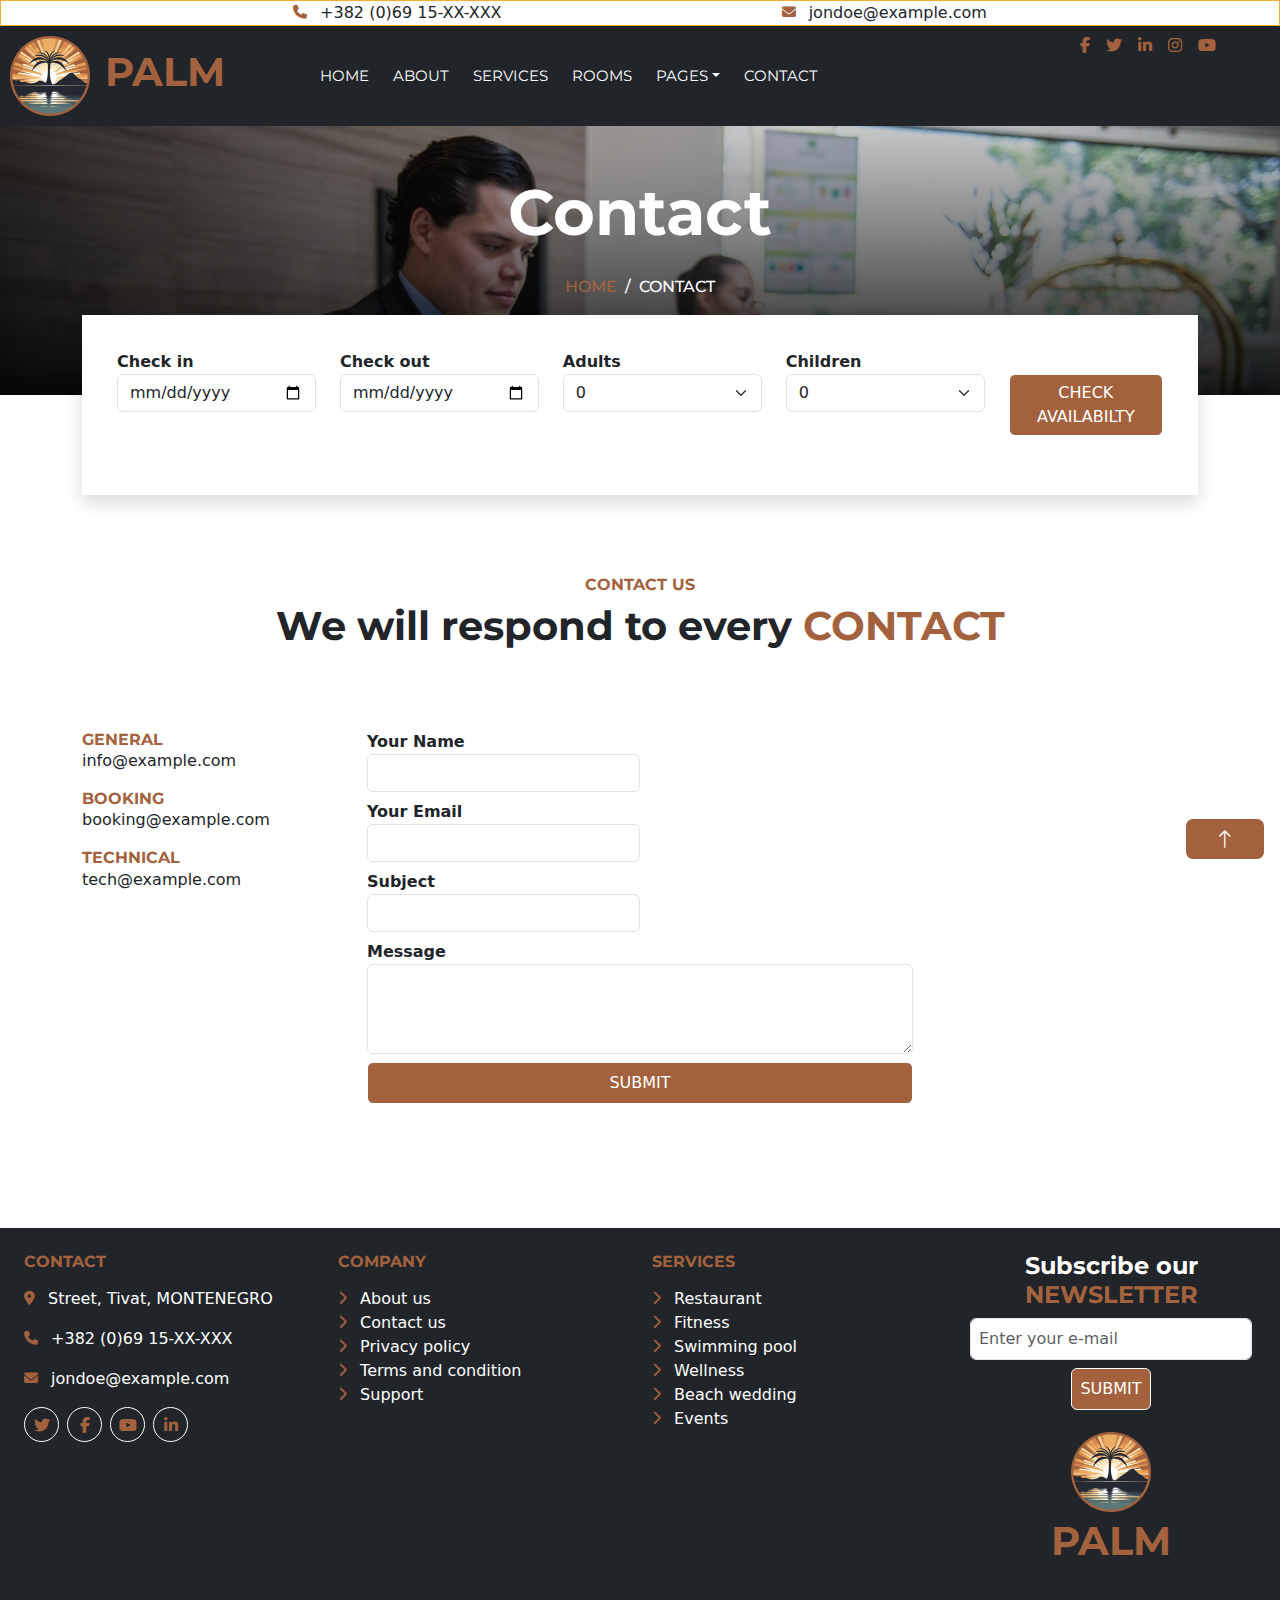
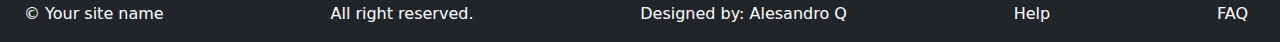
<file: contact.html>
<!DOCTYPE html>
<html lang="en">
    <head>

 <meta charset="utf-8" />
    <title>PALM-Hotel Html template</title>
<meta http-equiv="X-UA-Compatible" content="IE=edge">
<meta name="viewport" content="width=device-width, initial-scale=1.0">
<meta name="description" content="Your description">
<meta name="keywords" content="Your keywords">
      
     <!-- Icon Font Stylesheet --> 
<link rel="stylesheet" href="https://cdn.jsdelivr.net/npm/bootstrap-icons@1.11.3/font/bootstrap-icons.min.css">
<link rel="stylesheet" href="https://cdnjs.cloudflare.com/ajax/libs/font-awesome/6.6.0/css/all.min.css">
<script src="https://cdn.jsdelivr.net/npm/bootstrap@5.0.2/dist/js/bootstrap.bundle.min.js" integrity="sha384-MrcW6ZMFYlzcLA8Nl+NtUVF0sA7MsXsP1UyJoMp4YLEuNSfAP+JcXn/tWtIaxVXM" crossorigin="anonymous"></script>

      <!-- Libraries Stylesheet -->   
<link rel="stylesheet" href="CSS/animate.min.css"> 
<link rel="stylesheet"  href="https://cdn.jsdelivr.net/npm/@fancyapps/ui@5.0/dist/fancybox/fancybox.css"/>
     
    <!-- Customized Bootstrap Stylesheet --> 
<link rel="stylesheet" href="CSS/bootstrap.min.css">   
      
  <!-- Template Stylesheet -->    
<link rel="stylesheet" href="CSS/style.css"> 
 	</head> 
   <body> 
 <!-------- 
  Start Loader
  ---------->     
  
     <div id="loader" class="show d-flex align-items-center justify-content-center position-fixed start-50 top-50" style="transform: translateX(-50%)">
           <div class="custom-loader" role="status">
         <span class="sr-only">Loading ... </span>
     </div> 
     </div> 
     
  <!-------- 
  End Loader
  ---------->   
<!------------
Start Header
------------->   
  <section class="header"> 
     <div class="container-fluid border border-secondary">
     <div class="d-flex flex-row justify-content-evenly">
       <p class="my-auto">
          <i class="fa-solid fa-phone fa-sm me-2" style="color: #a3623d;"></i>
          +382 (0)69 15-XX-XXX
       </p>
       <p class="my-auto">
         <i class="fa-solid fa-envelope fa-sm me-2" style="color: #a3623d;"></i>
          jondoe@example.com
       </p>
    </div>
   </div>
    <div class="container-fliud bg-dark px-0">
      <div class="row gx-0">
        <div class="col-lg-3 bg-dark d-none d-lg-block">
          <div class="logo d-flex flex-row align-items-center">
            <a href="#"><img src="images/palm_logo-8249555_640.png" alt="palm_logo"></a>
            <a href="#"><h1 class="title">PALM</h1></a> 
          </div>
        </div>
     
                  <nav class="col-lg-6 navbar navbar-expand-lg bg-dark navbar-dark p-3 p-lg-0">
                      <div class="logo d-flex flex-row align-items-center d-lg-none d-block">
                         <a href="#"><img src="images/palm_logo-8249555_640.png" alt="palm_logo"></a>
                         <a href="#"><h1 class="title">PALM</h1></a> 
                      </div>
                      <button type="button" class="navbar-toggler" data-toggle="collapse" data-target="#navbarCollapse">
                         <span class="navbar-toggler-icon"></span>
                      </button>
                       <div class="collapse navbar-collapse justify-content-between" id="navbarCollapse">
                            <div class="navbar-nav mr-auto py-0">
                                <a href="index.html" class="nav-item nav-link me-4">Home</a>
                                <a href="about.html" class="nav-item nav-link me-4">About</a>
                                <a href="services.html" class="nav-item nav-link me-4">Services</a>
                                <a href="rooms.html" class="nav-item nav-link me-4">Rooms</a>
                                <div class="nav-item dropdown">
                                    <a href="#" class="nav-link dropdown-toggle me-4" data-toggle="dropdown" aria-expanded="false">Pages</a>
                                    <div class="dropdown-menu rounded-0 m-0">
                                        <a href="booking.html" class="dropdown-item">Booking</a>
                                        <a href="team.html" class="dropdown-item">Our Team</a>
                                        <a href="testimonial.html" class="dropdown-item">Testimonial</a>
                                    </div>
                                </div>
                                <a href="contact.html" class="nav-item nav-link">Contact</a>
                            </div>
                       </div>    
                  </nav>
        
      <div class="col-lg-3 social_links px-5 text-end d-none d-lg-inline">
        <div class="d-inline-flex align-items-center py-2 ">
          <a href="#" class="me-3"><i class="fab fa-facebook-f"></i></a>
          <a href="" class="me-3"><i class="fab fa-twitter"></i></a>
          <a href="" class="me-3"><i class="fab fa-linkedin-in"></i></a>
          <a href="" class="me-3"><i class="fab fa-instagram"></i></a>
          <a href="" class="me-3"><i class="fab fa-youtube"></i></a>
       </div>
      </div> 
      </div>
    </div>
   </section>
  <!------------
   End Header
  -------------> 
 <!----------------
  Start Image-header
 ----------------->       
      
    <section class="container-fluid image-header px-0" style="background:url(images/receptionist-5975961_1920_a.jpg);">
        <div class="container-fluid image-header-inner py-5">
             <div class="container text-center mb-5">
                <h1 class="display-3 text-white fw-bold mb-4">Contact</h1>  
                    
             <nav>
                <ul class="breadcrumb justify-content-center text-center text-uppercase fw-medium">
                    <li class="breadcrumb-item">
                        <a href="" class="text-primary">Home</a>
                    </li>
                    <li class="breadcrumb-item">
                          <a href="#">Contact</a>
                    </li>
                </ul>
             </nav>
            
            
            </div> 
        </div>    
    </section>
 <!----------------
  End Image-header
 ----------------->       
      
       
  <!------------
  Start Booking
 ------------->   
  <section class="booking pb-5 wow fadeIn" data-wow-duration="2s" style="animation: fadeIn; visibility: visible;"> 
    <div class="container">
        <div class="bg-white shadow"  style="padding: 35px;">
                 <div class="row">
                   <div class="col-lg-10">
                     <div class="row">
                       
                    <div class="col-lg-3">
                        <label for="check_in_date" class="fw-bold">Check in</label>
                        <input type="date" id="check_in_date" class="form-control">
                    </div>  
                 
                    <div class="col-lg-3 ">
                        <label for="check_out_date" class="fw-bold">Check out</label>
                        <input type="date" id="check_out_date" class="form-control">
                    </div>  
                  
           
                    <div class="col-lg-3 ">  
                       <label for="adults" class="fw-bold">Adults</label>
                       <select class="form-select" name id="adults" >
                         <option>0</option> 
                         <option>1</option>
                         <option>2</option>
                         <option>3</option>
                         <option>4+</option> 
                      </select>
                    </div> 
                
             
        
                  <div class="col-lg-3">
                    <label for="children" class="fw-bold">Children</label>
                      <select class="form-select" id="children">
                       <option>0</option>
                       <option>1</option>
                       <option>2</option>
                       <option>3</option>
                       <option>4+</option>
                    </select>
                  </div> 
                 
               </div>
             </div>   
       
         
                <div class="col-lg-2 py-4">
                  <button class="btn btn-primary btn-block text-white">Check Availabilty</button>
                </div>
          </div>          
       </div> 
      </div>
    </section>    
 <!------------
  End Booking
 -------------> 
       
  <section class="contact pt-3 pb-5">
      <div class="container">
        <div class="text-center py-3  position-relative  wow fadeInUp" data-wow-delay="0.1s" style="visibility: visible; animation-name: fadeInDown;"> 
          <h6 class="text-primary text-uppercase">Contact us</h6>
            <h1 class="mb-5">We will respond to every <span class="text-primary text-uppercase">Contact</span></h1>
        </div>
               
          
    <div class="col-lg-12">
        <div class="row">
          <div class="col-lg-3 mt-3">
         <div class="row d-flex flex-column">
                 <div class="col-3" >
                  <h6 class="text-uppercase text-primary my-auto">General</h6>
                   <span>info@example.com</span>
                </div> 
               <div class="col-3 mt-3">
                  <h6 class="text-uppercase text-primary my-auto">Booking</h6>
                   <span>booking@example.com</span>
                </div>  
                <div class="col-3 mt-3">
                  <h6 class="text-uppercase text-primary my-auto">Technical</h6>
                   <span>tech@example.com</span>
                </div> 
       
         </div>
          </div>
           <div class="col-lg-6 mt-3 wow fadeInUp" data-wow-delay="0.3s" style="visibility: visible; animation-name:fadeInUp;">          
           <div class="row">
            <form>   
               <div class="col-md-6">
                   <label for="name" class="fw-bold">Your Name</label>   
                   <input type="text" id="name" class="form-control" placeholder="">
               </div>
               
           <div class="col-md-6 mt-2">
               <label for="email" class="fw-bold">Your Email</label>
               <input type="email" id="email" class="form-control" placeholder="">
            </div>
            
         <div class="col-md-6 mt-2">
               <label for="subject" class="fw-bold">Subject</label>
               <input type="text" id="subject" class="form-control" placeholder="">
            </div>
       
         
          <div class="col-md-12 mt-2">
               <label for="message" class="fw-bold">Message</label>
               <textarea class="form-control" id="message" placeholder="" style="height: 90px"></textarea>
           </div>
                
         <div class="col-md-12 mt-2">
           <button class="btn btn-primary w-100 p-2"  type="submit">Submit</button>
         </div> 
               </form>        
                </div>    
                </div>
        <div class="col-lg-3 mt-3">
          <div class="row">
            <iframe title="tivat" src="https://www.google.com/maps/embed?pb=!1m18!1m12!1m3!1d23558.439350545446!2d18.683484597314298!3d42.43188713120699!2m3!1f0!2f0!3f0!3m2!1i1024!2i768!4f13.1!3m3!1m2!1s0x134c317e3526e0c5%3A0x7564288d7b4865c5!2sTivat%2C%20Montenegro!5e0!3m2!1sen!2srs!4v1730121559994!5m2!1sen!2srs" width="600" height="450" style="border:0;" allowfullscreen="" loading="lazy" referrerpolicy="no-referrer-when-downgrade"></iframe>
          </div> 
        </div>
          </div>
        </div>
    </div>
 </section>
              
 <!---------------
  Start Footer
 ---------------->        
  <section class="footer bg-dark">
    <div class="container-fluid">
      <div class="row mx-auto">
        
       <div class="col-lg-3 text-white mt-4 mb-1">
          <h6 class="text-primary text-uppercase mb-3">Contact</h6>
          <p>
          <i class="fa-solid fa-location-dot fa-sm me-2" style="color: #a3623d;"></i>
          Street, Tivat, MONTENEGRO   
          </p>
         <p>
          <i class="fa-solid fa-phone fa-sm me-2" style="color: #a3623d;"></i>
          +382 (0)69 15-XX-XXX
         </p>
        <p>
         <i class="fa-solid fa-envelope fa-sm me-2" style="color: #a3623d;"></i>
          jondoe@example.com
         </p>
         <div class="d-flex">
                            <a class="btn btn-outline-light btn-social me-2" href=""><i class="fab fa-twitter"></i></a>
                            <a class="btn btn-outline-light btn-social me-2" href=""><i class="fab fa-facebook-f"></i></a>
                            <a class="btn btn-outline-light btn-social me-2" href=""><i class="fab fa-youtube"></i></a>
                            <a class="btn btn-outline-light btn-social me-2" href=""><i class="fab fa-linkedin-in"></i></a>
                        </div>
        </div>
        
        <div class="col-lg-3 text-white text-start mt-4 mb-1">
          <h6 class="text-primary text-uppercase mb-3">Company</h6>
          <a class="d-block" href="">
          <i class="fa-solid fa-chevron-right fa-sm me-2" style="color: #a3623d;"></i>
          About us  
          </a>
         <a class="d-block" href="">
           <i class="fa-solid fa-chevron-right fa-sm me-2" style="color: #a3623d;"></i>
          Contact us
         </a>
         <a class="d-block" href="">          
         <i class="fa-solid fa-chevron-right fa-sm me-2" style="color: #a3623d;"></i>
         Privacy policy  
         </a>
         <a class="d-block" href="">          
         <i class="fa-solid fa-chevron-right fa-sm me-2" style="color: #a3623d;"></i>
         Terms and condition
         </a>
          <a class="d-block" href="">
          <i class="fa-solid fa-chevron-right fa-sm me-2" style="color: #a3623d;"></i>
          Support           
         </a>
       </div>
     
      <div class="col-lg-3 text-white mt-4 mb-1 align-items-center">
          <h6 class="text-primary text-uppercase mb-3">Services</h6>
          <a class="d-block" href="">
          <i class="fa-solid fa-chevron-right fa-sm me-2" style="color: #a3623d;"></i>
          Restaurant 
          </a>
         <a class="d-block" href="">
           <i class="fa-solid fa-chevron-right fa-sm me-2" style="color: #a3623d;"></i>
         Fitness
         </a>
         <a class="d-block" href="">          
         <i class="fa-solid fa-chevron-right fa-sm me-2" style="color: #a3623d;"></i>
        Swimming pool
         </a>
         <a class="d-block" href="">          
         <i class="fa-solid fa-chevron-right fa-sm me-2" style="color: #a3623d;"></i>
         Wellness
         </a>
          <a class="d-block" href="">
          <i class="fa-solid fa-chevron-right fa-sm me-2" style="color: #a3623d;"></i>
          Beach wedding           
         </a>
         <a class="d-block" href="">
          <i class="fa-solid fa-chevron-right fa-sm me-2" style="color: #a3623d;"></i>
          Events          
         </a>
       </div>
          <div class="col-lg-3  mt-4" >
            <div class="text-center px-1">
            <h4 class="mb-2 text-white">Subscribe our <span class="text-primary text-uppercase">NEWSLETTER</span></h4>
              <div class="position-relative mx-auto" style="max-width: 400px;">
              <input class="form-control w-100 p-2" type="text"  placeholder="Enter your e-mail">
              <button type="button" class="btn btn-primary btn-lg-square position-absolute top-100 start-50 mt-2" style="transform:translate(-50%)">Submit</button>  
              </div>            
            </div>
      
        <div class="pt-5">
          <div class="d-flex flex-column align-items-center justify-content-center mt-4">               
            <img src="images/palm_logo-8249555_640.png" style="width: 80px;">
            <h1 class="title">PALM</h1>  
          </div>  
        </div>        
      </div>
  
      <div class="container pt-4">
       <div class="row text-white">
         <div class="col-md-12 d-flex flex-row justify-content-between">
           <a href="#" class="me-2">© Your site name</a>
           <p class="me-2">All right reserved.</p> 
           <p class="me-2">Designed by: Alesandro Q</p> 
           <a href="" class="me-2">Help</a>
           <a href="" class="me-2">FAQ</a>
         </div>
      </div>
    </div> 
    </div>
    </div>
   </section>
 <!---------------
   End Footer
 ---------------->   
     
 <!---------------
   Back to Top
 ----------------> 
   
 <a href="#" class="btn btn-lg btn-primary btn-lg-square back-to-top"><i class="bi bi-arrow-up"></i></a>
     
 <!-- JavaScript Libraries -->    
   <script src="https://code.jquery.com/jquery-3.4.1.min.js"></script>
   <script src="https://cdnjs.cloudflare.com/ajax/libs/twitter-bootstrap/4.4.1/js/bootstrap.min.js"></script> 
   <script src="https://cdn.jsdelivr.net/npm/bootstrap@5.0.2/dist/js/bootstrap.bundle.min.js" integrity="sha384-MrcW6ZMFYlzcLA8Nl+NtUVF0sA7MsXsP1UyJoMp4YLEuNSfAP+JcXn/tWtIaxVXM" crossorigin="anonymous"></script>
   <script src="https://cdn.jsdelivr.net/npm/@fancyapps/ui@5.0/dist/fancybox/fancybox.umd.js"></script>  
   <script src="JS/wow.min.js"></script>
   <script src="JS/counterup.min.js"></script>
   <script src="JS/waypoints.min.js"></script>
     <script src="JS/easing.min.js"></script>
  <!-- Template Javascript -->  
   <script  src="JS/script.js" ></script>
  
     
  </body>

          </html>
</file>
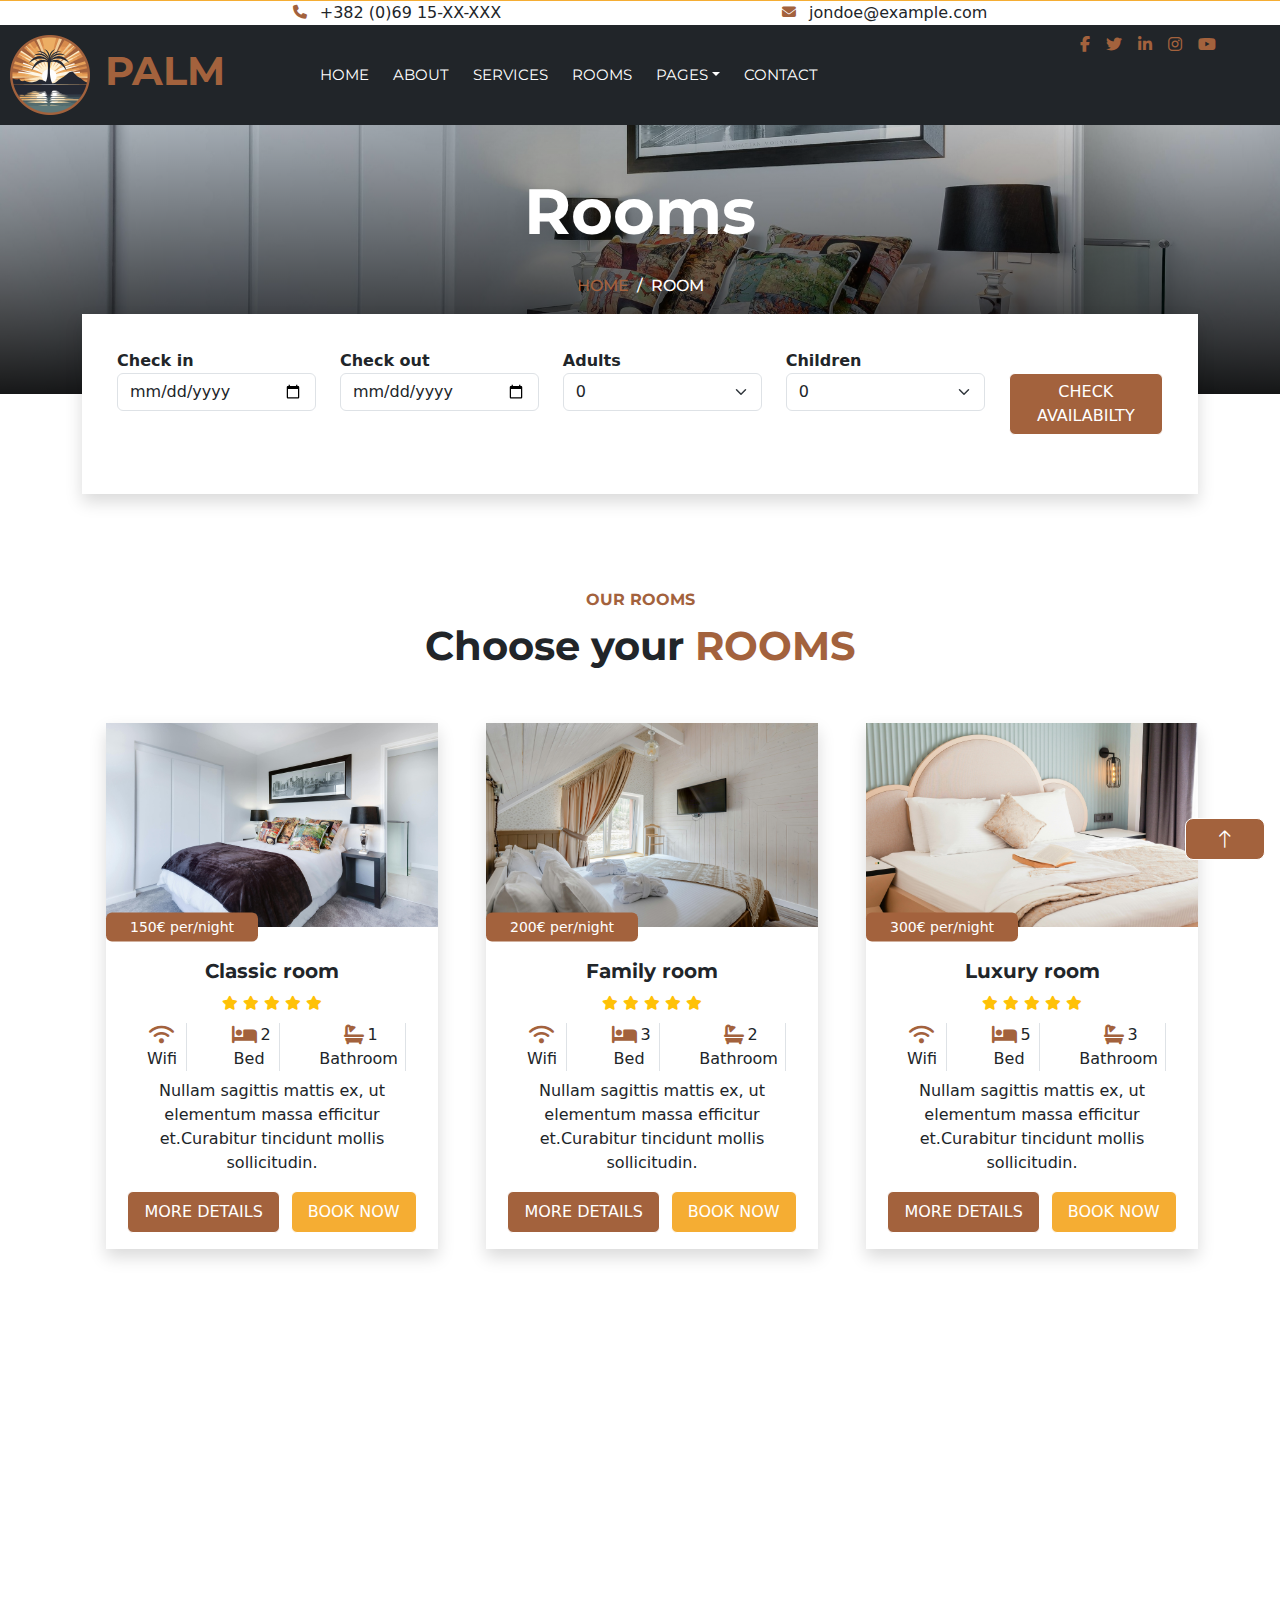
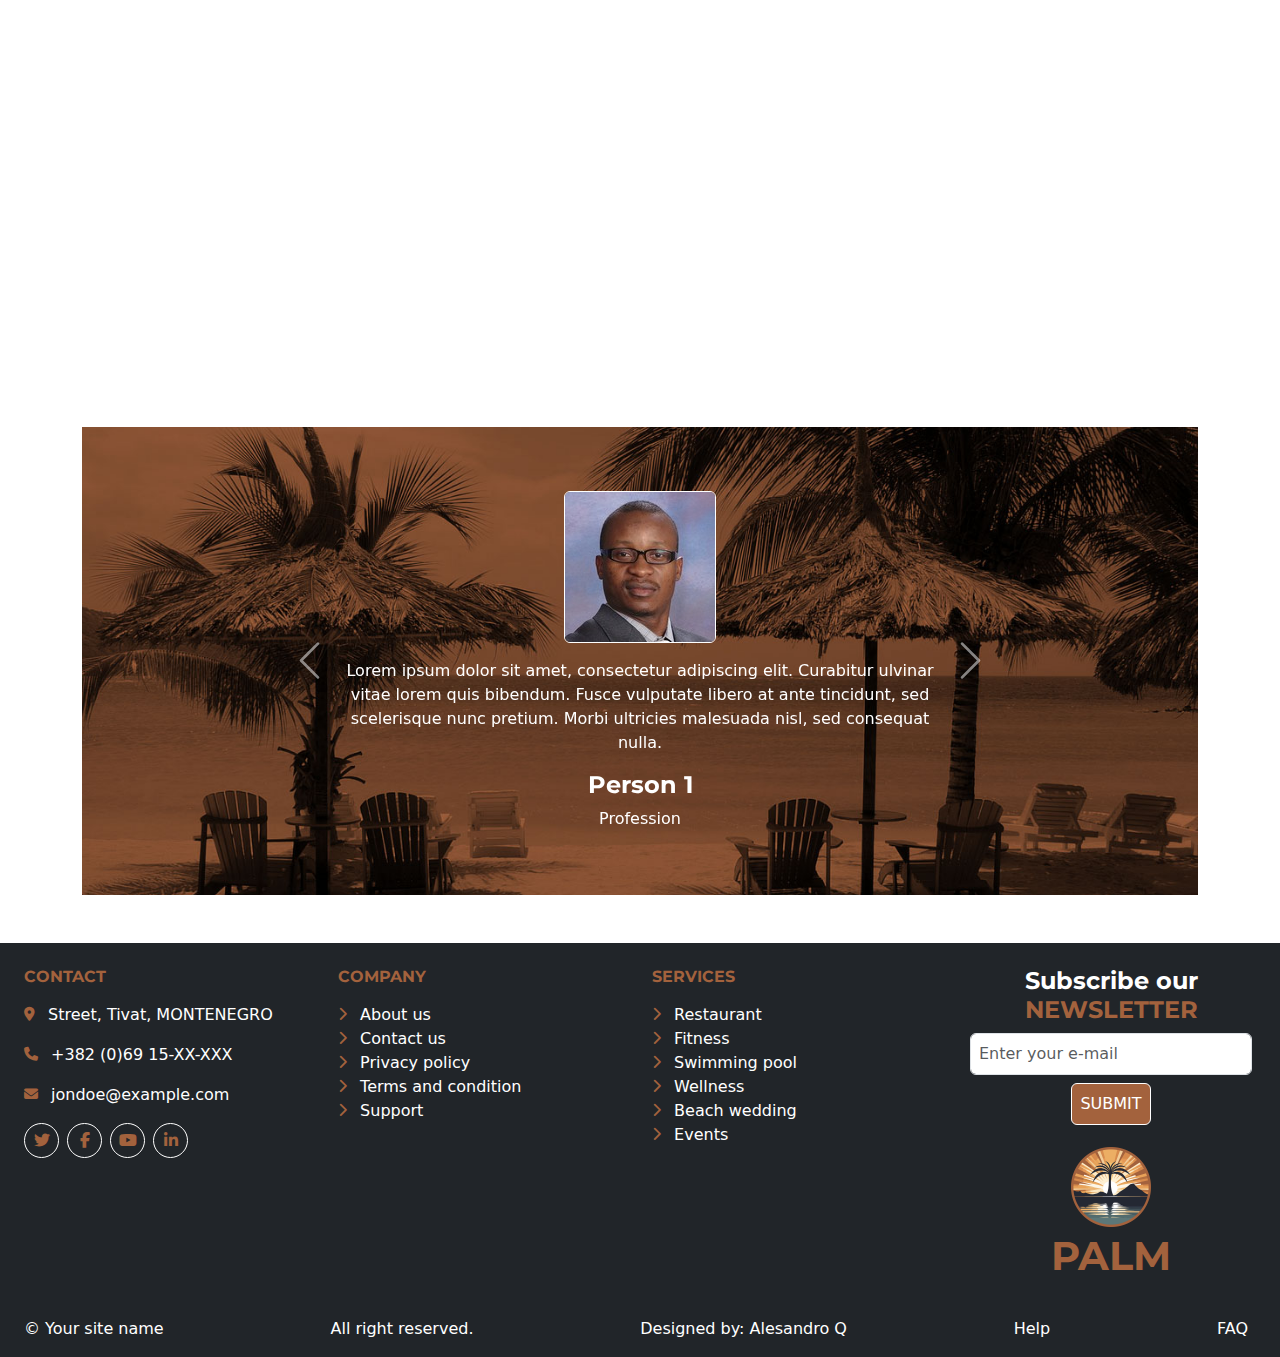
<file: rooms.html>
<!DOCTYPE html>
<html lang="en">
    <head>

 <meta charset="utf-8" />
    <title>PALM-Hotel Html template</title>
<meta http-equiv="X-UA-Compatible" content="IE=edge">
<meta name="viewport" content="width=device-width, initial-scale=1.0">
<meta name="description" content="Your description">
<meta name="keywords" content="Your keywords">
      
     <!-- Icon Font Stylesheet --> 
<link rel="stylesheet" href="https://cdn.jsdelivr.net/npm/bootstrap-icons@1.11.3/font/bootstrap-icons.min.css">
<link rel="stylesheet" href="https://cdnjs.cloudflare.com/ajax/libs/font-awesome/6.6.0/css/all.min.css">
<script src="https://cdn.jsdelivr.net/npm/bootstrap@5.0.2/dist/js/bootstrap.bundle.min.js" integrity="sha384-MrcW6ZMFYlzcLA8Nl+NtUVF0sA7MsXsP1UyJoMp4YLEuNSfAP+JcXn/tWtIaxVXM" crossorigin="anonymous"></script>

     <!-- Libraries Stylesheet -->   
<link rel="stylesheet" href="CSS/animate.min.css"> 
<link rel="stylesheet"  href="https://cdn.jsdelivr.net/npm/@fancyapps/ui@5.0/dist/fancybox/fancybox.css"/>
     
    <!-- Customized Bootstrap Stylesheet --> 
<link rel="stylesheet" href="CSS/bootstrap.min.css">   
      
  <!-- Template Stylesheet -->    
<link rel="stylesheet" href="CSS/style.css"> 
      
      
 	</head> 
   <body>
  
 <!-------- 
  Start Loader
  ---------->     
  
     <div id="loader" class="show d-flex align-items-center justify-content-center position-fixed start-50 top-50" style="transform: translateX(-50%)">
           <div class="custom-loader" role="status">
         <span class="sr-only">Loading ... </span>
     </div> 
     </div> 
     
  <!-------- 
  End Loader
  ---------->       
<!------------
Start Header
------------->   
    <section class="header"> 
     <div class="container-fluid border-top border-secondary">
     <div class="d-flex flex-row justify-content-evenly">
       <p class="my-auto">
          <i class="fa-solid fa-phone fa-sm me-2" style="color: #a3623d;"></i>
          +382 (0)69 15-XX-XXX
       </p>
       <p class="my-auto">
         <i class="fa-solid fa-envelope fa-sm me-2" style="color: #a3623d;"></i>
          jondoe@example.com
       </p>
    </div>
   </div>
    <div class="container-fliud bg-dark px-0">
      <div class="row gx-0">
        <div class="col-lg-3 bg-dark d-none d-lg-block">
          <div class="logo d-flex flex-row align-items-center">
            <a href="#"><img src="images/palm_logo-8249555_640.png" alt="palm_logo"></a>
            <a href="#"><h1 class="title">PALM</h1></a> 
          </div>
        </div>
     
                  <nav class="col-lg-6 navbar navbar-expand-lg bg-dark navbar-dark p-3 p-lg-0">
                      <div class="logo d-flex flex-row align-items-center d-lg-none d-block">
                         <a href="#"><img src="images/palm_logo-8249555_640.png" alt="palm_logo"></a>
                         <a href="#"><h1 class="title">PALM</h1></a> 
                      </div>
                      <button type="button" class="navbar-toggler" data-toggle="collapse" data-target="#navbarCollapse">
                         <span class="navbar-toggler-icon"></span>
                      </button>
                       <div class="collapse navbar-collapse justify-content-between" id="navbarCollapse">
                            <div class="navbar-nav mr-auto py-0">
                                <a href="index.html" class="nav-item nav-link me-4">Home</a>
                                <a href="about.html" class="nav-item nav-link me-4">About</a>
                                <a href="services.html" class="nav-item nav-link me-4">Services</a>
                                <a href="rooms.html" class="nav-item nav-link me-4">Rooms</a>
                                <div class="nav-item dropdown">
                                    <a href="#" class="nav-link dropdown-toggle me-4" data-toggle="dropdown" aria-expanded="false">Pages</a>
                                    <div class="dropdown-menu rounded-0 m-0">
                                        <a href="booking.html" class="dropdown-item">Booking</a>
                                        <a href="team.html" class="dropdown-item">Our Team</a>
                                        <a href="testimonial.html" class="dropdown-item">Testimonial</a>
                                    </div>
                                </div>
                                <a href="contact.html" class="nav-item nav-link">Contact</a>
                            </div>
                       </div>    
                  </nav>
        
      <div class="col-lg-3 social_links px-5 text-end d-none d-lg-inline">
        <div class="d-inline-flex align-items-center py-2 ">
          <a href="#" class="me-3"><i class="fab fa-facebook-f"></i></a>
          <a href="" class="me-3"><i class="fab fa-twitter"></i></a>
          <a href="" class="me-3"><i class="fab fa-linkedin-in"></i></a>
          <a href="" class="me-3"><i class="fab fa-instagram"></i></a>
          <a href="" class="me-3"><i class="fab fa-youtube"></i></a>
       </div>
      </div> 
      </div>
    </div>
  </section> 
  <!------------
   End Header
  -------------> 
 <!----------------
  Start Image-header
 ----------------->       
      
    <section class="container-fluid image-header px-0" style="background:url(images/room_1_a.jpg);">
        <div class="container-fluid image-header-inner py-5">
             <div class="container text-center mb-5">
                <h1 class="display-3 text-white fw-bold mb-4">Rooms</h1>  
                    
             <nav>
                <ul class="breadcrumb justify-content-center text-center text-uppercase fw-medium">
                    <li class="breadcrumb-item">
                        <a href="" class="text-primary">Home</a>
                    </li>
                    <li class="breadcrumb-item">
                          <a href="#">Room</a>
                    </li>
                </ul>
             </nav>
            
            
            </div> 
        </div>    
    </section>
 <!----------------
  End Image-header
 ----------------->       
      
       
  <!------------
  Start Booking
 ------------->   
  <section class="booking pb-5 wow fadeIn" data-wow-duration="2s" style="animation: fadeIn; visibility: visible;"> 
    <div class="container">
        <div class="bg-white shadow"  style="padding: 35px;">
                 <div class="row">
                   <div class="col-lg-10">
                     <div class="row">
                       
                    <div class="col-lg-3">
                        <label for="check_in_date" class="fw-bold">Check in</label>
                        <input type="date" id="check_in_date" class="form-control">
                    </div>  
                 
                    <div class="col-lg-3 ">
                        <label for="check_out_date" class="fw-bold">Check out</label>
                        <input type="date" id="check_out_date" class="form-control">
                    </div>  
                  
           
                    <div class="col-lg-3 ">  
                       <label for="adults" class="fw-bold">Adults</label>
                       <select class="form-select" name id="adults" >
                         <option>0</option> 
                         <option>1</option>
                         <option>2</option>
                         <option>3</option>
                         <option>4+</option> 
                      </select>
                    </div> 
                
             
        
                  <div class="col-lg-3">
                    <label for="children" class="fw-bold">Children</label>
                      <select class="form-select" id="children">
                       <option>0</option>
                       <option>1</option>
                       <option>2</option>
                       <option>3</option>
                       <option>4+</option>
                    </select>
                  </div> 
                 
               </div>
             </div>   
       
         
                <div class="col-lg-2 py-4">
                  <button class="btn btn-primary btn-block text-white">Check Availabilty</button>
                </div>
          </div>          
       </div> 
      </div>
    </section>    
 <!------------
  End Booking
 -------------> 
<!--------------
  Start Rooms
--------------->   
      <section class="rooms py-5">
        <div class="container">
          <div class="text-center wow fadeInUp" data-wow-delay="0.1s" style="visibility: visible; animation-name: fadeInDown;">
          <h6 class="text-primary text-uppercase">Our rooms</h6>
          <h1 class="mb-5">Choose your <span class="text-primary text-uppercase">Rooms</span> </h1>   
          </div>
        </div>
    <div class="container">  
      <div class="row">
        <div class="col-lg-4 col-md-6 wow flipInY" data-wow-delay="0.1s" style="visibility: visible; animation-name: flipInY;"  >
      <div class="room shadow ms-4 mb-3">
        <div class="up position-relative">
              <img src="images/room_1.jpg" class="img-fluid">
              <small class="position-absolute bg-primary text-white top-100 start-0 translate-middle-y rounded py-1 px-4 me-5">150€ per/night</small>                    
        </div>
      <div class="down p-3">
            <div class="mt-3 text-center">
              <h5>Classic room</h5>   
              <small class="fa fa-star" style="color:var(--bs-yellow)"></small>
              <small class="fa fa-star" style="color:var(--bs-yellow)"></small>
              <small class="fa fa-star" style="color:var(--bs-yellow)"></small>
              <small class="fa fa-star" style="color:var(--bs-yellow)"></small>
              <small class="fa fa-star" style="color:var(--bs-yellow)"></small>
            </div>      
            <div class="d-flex align-items-center justify-content-center mb-2 mt-2">
              <span class="text-center border-end mx-3"><i class="fa-solid fa-wifi fa-lg px-1" style="color: #a3623d;"></i>Wifi</span>
              <span class="text-center border-end mx-3"><i class="fa-solid fa-bed fa-lg px-1" style="color: #a3623d;"></i>2 Bed</span>
              <span class="text-center border-end mx-3"><i class="fa-solid fa-bath fa-lg px-1" style="color: #a3623d;"></i>1 Bathroom</span>
            </div>
              <p class="text-item mb-3">Nullam sagittis mattis ex, ut elementum massa efficitur et.Curabitur tincidunt mollis sollicitudin.</p> 
           <div class="d-flex justify-content-around">
             <a href="#" class="btn btn-primary py-2 px-3">More details</a>   
             <a href="#" class="btn btn-secondary py-2 px-3">Book now</a>   
           </div>
      </div>
    </div>
        </div>
        
        <div class="col-lg-4 col-md-6 wow flipInY" data-wow-delay="0.5s" style="visibility: visible; animation-name: flipInY; ">
    <div class="room shadow ms-4 mb-3">
        <div class="up position-relative">
              <img src="images/room_2.jpg" class="img-fluid">
              <small class="position-absolute bg-primary text-white top-100 start-0 translate-middle-y rounded py-1 px-4 me-5">200€ per/night</small>                    
        </div>
        <div class="down p-3">    
            <div class="mt-3 text-center">
              <h5>Family room</h5>   
              <small class="fa fa-star" style="color:var(--bs-yellow)"></small>
              <small class="fa fa-star" style="color:var(--bs-yellow)"></small>
              <small class="fa fa-star" style="color:var(--bs-yellow)"></small>
              <small class="fa fa-star" style="color:var(--bs-yellow)"></small>
              <small class="fa fa-star" style="color:var(--bs-yellow)"></small>
            </div>      
            <div class="d-flex align-items-center justify-content-center mb-2 mt-2 ">
            <span class="text-center border-end mx-3"><i class="fa-solid fa-wifi fa-lg px-1" style="color: #a3623d;"></i>Wifi</span>
              <span class="text-center border-end mx-3"><i class="fa-solid fa-bed fa-lg px-1" style="color: #a3623d;"></i>3 Bed</span>
              <span class="text-center border-end mx-3"><i class="fa-solid fa-bath fa-lg px-1" style="color: #a3623d;"></i>2 Bathroom</span>
            </div>
              <p class="text-item mb-3">Nullam sagittis mattis ex, ut elementum massa efficitur et.Curabitur tincidunt mollis sollicitudin.</p> 
           <div class="d-flex justify-content-around">
             <a href="#" class="btn btn-primary py-2 px-3">More details</a>   
             <a href="#" class="btn btn-secondary py-2 px-3">Book now</a>   
           </div>
      </div>
    </div>
  </div>        
         <div class="col-lg-4 col-md-6 wow flipInY" data-wow-delay="1s" style="visibility: visible; animation-name: flipInY;">
    <div class="room shadow ms-4 mb-3">
        <div class="up position-relative">
              <img src="images/room_3.jpg" class="img-fluid">
              <small class="position-absolute bg-primary text-white top-100 start-0 translate-middle-y rounded py-1 px-4 me-5">300€ per/night</small>                    
        </div>
        <div class="down p-3">    
            <div class="mt-3 text-center">
              <h5>Luxury room</h5>   
              <small class="fa fa-star" style="color:var(--bs-yellow)"></small>
              <small class="fa fa-star" style="color:var(--bs-yellow)"></small>
              <small class="fa fa-star" style="color:var(--bs-yellow)"></small>
              <small class="fa fa-star" style="color:var(--bs-yellow)"></small>
              <small class="fa fa-star" style="color:var(--bs-yellow)"></small>
            </div>      
            <div class="d-flex align-items-center justify-content-center mb-2 mt-2 ">
            <span class="text-center border-end mx-3"><i class="fa-solid fa-wifi fa-lg px-1" style="color: #a3623d;"></i>Wifi</span>
              <span class="text-center border-end mx-3"><i class="fa-solid fa-bed fa-lg px-1" style="color: #a3623d;"></i>5 Bed</span>
              <span class="text-center border-end mx-3"><i class="fa-solid fa-bath fa-lg px-1" style="color: #a3623d;"></i>3 Bathroom</span>
            </div>
              <p class="text-item mb-3">Nullam sagittis mattis ex, ut elementum massa efficitur et.Curabitur tincidunt mollis sollicitudin.</p> 
           <div class="d-flex justify-content-around">
             <a href="#" class="btn btn-primary py-2 px-3">More details</a>   
             <a href="#" class="btn btn-secondary py-2 px-3">Book now</a>   
           </div> 
        </div>
    </div>
          </div>
        </div>
            <div class="row">
              <div class="col-lg-4 col-md-6 wow flipInY" data-wow-delay="0.1s" style="visibility: visible; animation-name: flipInY;"  >
      <div class="room shadow ms-4 mb-3">
        <div class="up position-relative">
              <img src="images/room_1.jpg" class="img-fluid">
              <small class="position-absolute bg-primary text-white top-100 start-0 translate-middle-y rounded py-1 px-4 me-5">150€ per/night</small>                    
        </div>
      <div class="down p-3">
            <div class="mt-3 text-center">
              <h5>Classic room</h5>   
              <small class="fa fa-star" style="color:var(--bs-yellow)"></small>
              <small class="fa fa-star" style="color:var(--bs-yellow)"></small>
              <small class="fa fa-star" style="color:var(--bs-yellow)"></small>
              <small class="fa fa-star" style="color:var(--bs-yellow)"></small>
              <small class="fa fa-star" style="color:var(--bs-yellow)"></small>
            </div>      
            <div class="d-flex align-items-center justify-content-center mb-2 mt-2">
              <span class="text-center border-end mx-3"><i class="fa-solid fa-wifi fa-lg px-1" style="color: #a3623d;"></i>Wifi</span>
              <span class="text-center border-end mx-3"><i class="fa-solid fa-bed fa-lg px-1" style="color: #a3623d;"></i>2 Bed</span>
              <span class="text-center border-end mx-3"><i class="fa-solid fa-bath fa-lg px-1" style="color: #a3623d;"></i>1 Bathroom</span>
            </div>
              <p class="text-item mb-3">Nullam sagittis mattis ex, ut elementum massa efficitur et.Curabitur tincidunt mollis sollicitudin.</p> 
           <div class="d-flex justify-content-around">
             <a href="#" class="btn btn-primary py-2 px-3">More details</a>   
             <a href="#" class="btn btn-secondary py-2 px-3">Book now</a>   
           </div>
      </div>
    </div>
        </div>
        
        <div class="col-lg-4 col-md-6 wow flipInY" data-wow-delay="0.5s" style="visibility: visible; animation-name: flipInY; ">
    <div class="room shadow ms-4 mb-3">
        <div class="up position-relative">
              <img src="images/room_2.jpg" class="img-fluid">
              <small class="position-absolute bg-primary text-white top-100 start-0 translate-middle-y rounded py-1 px-4 me-5">200€ per/night</small>                    
        </div>
        <div class="down p-3">    
            <div class="mt-3 text-center">
              <h5>Family room</h5>   
              <small class="fa fa-star" style="color:var(--bs-yellow)"></small>
              <small class="fa fa-star" style="color:var(--bs-yellow)"></small>
              <small class="fa fa-star" style="color:var(--bs-yellow)"></small>
              <small class="fa fa-star" style="color:var(--bs-yellow)"></small>
              <small class="fa fa-star" style="color:var(--bs-yellow)"></small>
            </div>      
            <div class="d-flex align-items-center justify-content-center mb-2 mt-2 ">
            <span class="text-center border-end mx-3"><i class="fa-solid fa-wifi fa-lg px-1" style="color: #a3623d;"></i>Wifi</span>
              <span class="text-center border-end mx-3"><i class="fa-solid fa-bed fa-lg px-1" style="color: #a3623d;"></i>3 Bed</span>
              <span class="text-center border-end mx-3"><i class="fa-solid fa-bath fa-lg px-1" style="color: #a3623d;"></i>2 Bathroom</span>
            </div>
              <p class="text-item mb-3">Nullam sagittis mattis ex, ut elementum massa efficitur et.Curabitur tincidunt mollis sollicitudin.</p> 
           <div class="d-flex justify-content-around">
             <a href="#" class="btn btn-primary py-2 px-3">More details</a>   
             <a href="#" class="btn btn-secondary py-2 px-3">Book now</a>   
           </div>
      </div>
    </div>
  </div>        
         <div class="col-lg-4 col-md-6 wow flipInY" data-wow-delay="1s" style="visibility: visible; animation-name: flipInY;">
    <div class="room shadow ms-4 mb-3">
        <div class="up position-relative">
              <img src="images/room_3.jpg" class="img-fluid">
              <small class="position-absolute bg-primary text-white top-100 start-0 translate-middle-y rounded py-1 px-4 me-5">300€ per/night</small>                    
        </div>
        <div class="down p-3">    
            <div class="mt-3 text-center">
              <h5>Luxury room</h5>   
              <small class="fa fa-star" style="color:var(--bs-yellow)"></small>
              <small class="fa fa-star" style="color:var(--bs-yellow)"></small>
              <small class="fa fa-star" style="color:var(--bs-yellow)"></small>
              <small class="fa fa-star" style="color:var(--bs-yellow)"></small>
              <small class="fa fa-star" style="color:var(--bs-yellow)"></small>
            </div>      
            <div class="d-flex align-items-center justify-content-center mb-2 mt-2 ">
            <span class="text-center border-end mx-3"><i class="fa-solid fa-wifi fa-lg px-1" style="color: #a3623d;"></i>Wifi</span>
              <span class="text-center border-end mx-3"><i class="fa-solid fa-bed fa-lg px-1" style="color: #a3623d;"></i>5 Bed</span>
              <span class="text-center border-end mx-3"><i class="fa-solid fa-bath fa-lg px-1" style="color: #a3623d;"></i>3 Bathroom</span>
            </div>
              <p class="text-item mb-3">Nullam sagittis mattis ex, ut elementum massa efficitur et.Curabitur tincidunt mollis sollicitudin.</p> 
           <div class="d-flex justify-content-around">
             <a href="#" class="btn btn-primary py-2 px-3">More details</a>   
             <a href="#" class="btn btn-secondary py-2 px-3">Book now</a>   
           </div> 
        </div>
     </div>
     </div>
     </div>
     </div>
 </section>  
 <!--------------
    End Rooms
 --------------->   
 <!---------------
  Start Testimonial
 ---------------->       
    <section class="testimonial pt-3 pb-5">
      <div class="container">
        <div class="text-center py-3  position-relative  wow fadeInUp" data-wow-delay="0.1s" style="visibility: visible; animation-name: fadeInDown;"> 
          <h6 class="text-primary text-uppercase">Testimonials</h6>
          <h1 class="mb-5">People say</h1>
        </div>
       <div class="bg-image">          
      <div id="testimonial4" class="carousel slide testimonial4_indicators testimonial4_control_button py-5" data-ride="carousel" data-pause="hover" data-interval="5000" data-duration="2000">
      <div class="carousel-inner">
        <div class="carousel-item active">
          <div class="testimonial4_slide text-center text-white position-relative p-3">
            <img src="images/testimonial_1a.jpg" class="img-responsive rounded border border-white mb-3">
            <p class="px-5" >Lorem ipsum dolor sit amet, consectetur adipiscing elit. Curabitur ulvinar vitae lorem quis bibendum. Fusce vulputate libero at ante tincidunt, sed scelerisque nunc pretium. Morbi ultricies malesuada nisl, sed consequat nulla.</p>
            <h4>Person 1</h4>
            <span>Profession</span>
          </div>
        </div>
        
        <div class="carousel-item">
          <div class="testimonial4_slide text-center text-white position-relative p-3">
            <img src="images/testimonial_2a.jpg" class="img-responsive rounded border border-white  mb-3">
            <p class="px-5">Lorem ipsum dolor sit amet, consectetur adipiscing elit. Curabitur ulvinar vitae lorem quis bibendum. Fusce vulputate libero at ante tincidunt, sed scelerisque nunc pretium. Morbi ultricies malesuada nisl, sed consequat nulla.</p>
            <h4>Person 2</h4>
            <span>Profession</span>
          </div>
        </div>
  
     
     <div class="carousel-item">
          <div class="testimonial4_slide text-center text-white position-relative p-3">
            <img src="images/testimonial_3a.jpg" class="img-responsive rounded  border border-white mb-3">
            <p class="px-5">Lorem ipsum dolor sit amet, consectetur adipiscing elit. Curabitur ulvinar vitae lorem quis bibendum. Fusce vulputate libero at ante tincidunt, sed scelerisque nunc pretium. Morbi ultricies malesuada nisl, sed consequat nulla.</p>
            <h4>Person 3</h4>
            <span>Profession</span>
          </div>
        </div>
        
        <div class="carousel-item">
          <div class="testimonial4_slide text-center text-white position-relative p-3">
            <img src="images/testimonial_4a.jpg" class="img-responsive rounded border border-white  mb-3">
            <p class="px-5">Lorem ipsum dolor sit amet, consectetur adipiscing elit. Curabitur ulvinar vitae lorem quis bibendum. Fusce vulputate libero at ante tincidunt, sed scelerisque nunc pretium. Morbi ultricies malesuada nisl, sed consequat nulla.</p>
            <h4>Person 4</h4>
            <span>Profession</span>
          </div>
        </div>
  
     <a class="carousel-control-prev pe-4" href="#testimonial4" data-slide="prev">
                    <span class="carousel-control-prev-icon"></span>
                </a>
                <a class="carousel-control-next ps-4" href="#testimonial4" data-slide="next">
                    <span class="carousel-control-next-icon"></span>
                </a>
            </div>
        </div>
      </div>
    </div>  
  </section>
 <!---------------
  End Testimonial
 ---------------->  
     


     
 <!---------------
  Start Footer
 ---------------->        
  <section class="footer bg-dark">
    <div class="container-fluid">
      <div class="row mx-auto">
        
         <div class="col-lg-3 text-white mt-4 mb-1">
          <h6 class="text-primary text-uppercase mb-3">Contact</h6>
          <p>
          <i class="fa-solid fa-location-dot fa-sm me-2" style="color: #a3623d;"></i>
          Street, Tivat, MONTENEGRO   
          </p>
         <p>
          <i class="fa-solid fa-phone fa-sm me-2" style="color: #a3623d;"></i>
          +382 (0)69 15-XX-XXX
         </p>
        <p>
         <i class="fa-solid fa-envelope fa-sm me-2" style="color: #a3623d;"></i>
          jondoe@example.com
        </p>
         <div class="d-flex">
                            <a class="btn btn-outline-light btn-social me-2" href=""><i class="fab fa-twitter"></i></a>
                            <a class="btn btn-outline-light btn-social me-2" href=""><i class="fab fa-facebook-f"></i></a>
                            <a class="btn btn-outline-light btn-social me-2" href=""><i class="fab fa-youtube"></i></a>
                            <a class="btn btn-outline-light btn-social me-2" href=""><i class="fab fa-linkedin-in"></i></a>
                        </div>
        </div>
        
        <div class="col-lg-3 text-white text-start mt-4 mb-1">
          <h6 class="text-primary text-uppercase mb-3">Company</h6>
          <a class="d-block" href="">
          <i class="fa-solid fa-chevron-right fa-sm me-2" style="color: #a3623d;"></i>
          About us  
          </a>
         <a class="d-block" href="">
           <i class="fa-solid fa-chevron-right fa-sm me-2" style="color: #a3623d;"></i>
          Contact us
         </a>
         <a class="d-block" href="">          
         <i class="fa-solid fa-chevron-right fa-sm me-2" style="color: #a3623d;"></i>
         Privacy policy  
         </a>
         <a class="d-block" href="">          
         <i class="fa-solid fa-chevron-right fa-sm me-2" style="color: #a3623d;"></i>
         Terms and condition
         </a>
          <a class="d-block" href="">
          <i class="fa-solid fa-chevron-right fa-sm me-2" style="color: #a3623d;"></i>
          Support           
         </a>
       </div>
     
      <div class="col-lg-3 text-white mt-4 mb-1 align-items-center">
          <h6 class="text-primary text-uppercase mb-3">Services</h6>
          <a class="d-block" href="">
          <i class="fa-solid fa-chevron-right fa-sm me-2" style="color: #a3623d;"></i>
          Restaurant 
          </a>
         <a class="d-block" href="">
           <i class="fa-solid fa-chevron-right fa-sm me-2" style="color: #a3623d;"></i>
         Fitness
         </a>
         <a class="d-block" href="">          
         <i class="fa-solid fa-chevron-right fa-sm me-2" style="color: #a3623d;"></i>
        Swimming pool
         </a>
         <a class="d-block" href="">          
         <i class="fa-solid fa-chevron-right fa-sm me-2" style="color: #a3623d;"></i>
         Wellness
         </a>
          <a class="d-block" href="">
          <i class="fa-solid fa-chevron-right fa-sm me-2" style="color: #a3623d;"></i>
          Beach wedding           
         </a>
         <a class="d-block" href="">
          <i class="fa-solid fa-chevron-right fa-sm me-2" style="color: #a3623d;"></i>
          Events          
         </a>
       </div>
          <div class="col-lg-3  mt-4" >
            <div class="text-center px-1">
            <h4 class="mb-2 text-white">Subscribe our <span class="text-primary text-uppercase">NEWSLETTER</span></h4>
              <div class="position-relative mx-auto" style="max-width: 400px;">
              <input class="form-control w-100 p-2" type="text"  placeholder="Enter your e-mail">
              <button type="button" class="btn btn-primary btn-lg-square position-absolute top-100 start-50 mt-2" style="transform:translate(-50%)">Submit</button>  
              </div>            
            </div>
      
        <div class="pt-5">
          <div class="d-flex flex-column align-items-center justify-content-center mt-4">               
            <img src="images/palm_logo-8249555_640.png" style="width: 80px;">
            <h1 class="title">PALM</h1>  
          </div>  
        </div>        
      </div>
  
  
      <div class="container pt-4">
       <div class="row text-white">
         <div class="col-md-12 d-flex flex-row justify-content-between">
           <a href="#" class="me-2">© Your site name</a>
           <p class="me-2">All right reserved.</p> 
           <p class="me-2">Designed by: Alesandro Q</p> 
           <a href="" class="me-2">Help</a>
           <a href="" class="me-2">FAQ</a>
         </div>
      </div>
    </div> 
    </div>
    </div>
   </section>
 <!---------------
   End Footer
 ---------------->   
     
 <!---------------
   Back to Top
 ----------------> 
   
 <a href="#" class="btn btn-lg btn-primary btn-lg-square back-to-top"><i class="bi bi-arrow-up"></i></a>
  <!-- JavaScript Libraries -->    
   <script src="https://code.jquery.com/jquery-3.4.1.min.js"></script>
   <script src="https://cdnjs.cloudflare.com/ajax/libs/twitter-bootstrap/4.4.1/js/bootstrap.min.js"></script> 
   <script src="https://cdn.jsdelivr.net/npm/bootstrap@5.0.2/dist/js/bootstrap.bundle.min.js" integrity="sha384-MrcW6ZMFYlzcLA8Nl+NtUVF0sA7MsXsP1UyJoMp4YLEuNSfAP+JcXn/tWtIaxVXM" crossorigin="anonymous"></script>
   <script src="https://cdn.jsdelivr.net/npm/@fancyapps/ui@5.0/dist/fancybox/fancybox.umd.js"></script>  
   <script src="JS/wow.min.js"></script>
   <script src="JS/counterup.min.js"></script>
   <script src="JS/waypoints.min.js"></script>
     <script src="JS/easing.min.js"></script>
  <!-- Template Javascript -->  
   <script  src="JS/script.js" ></script>    
 
  
     
  </body>

          </html>
</file>
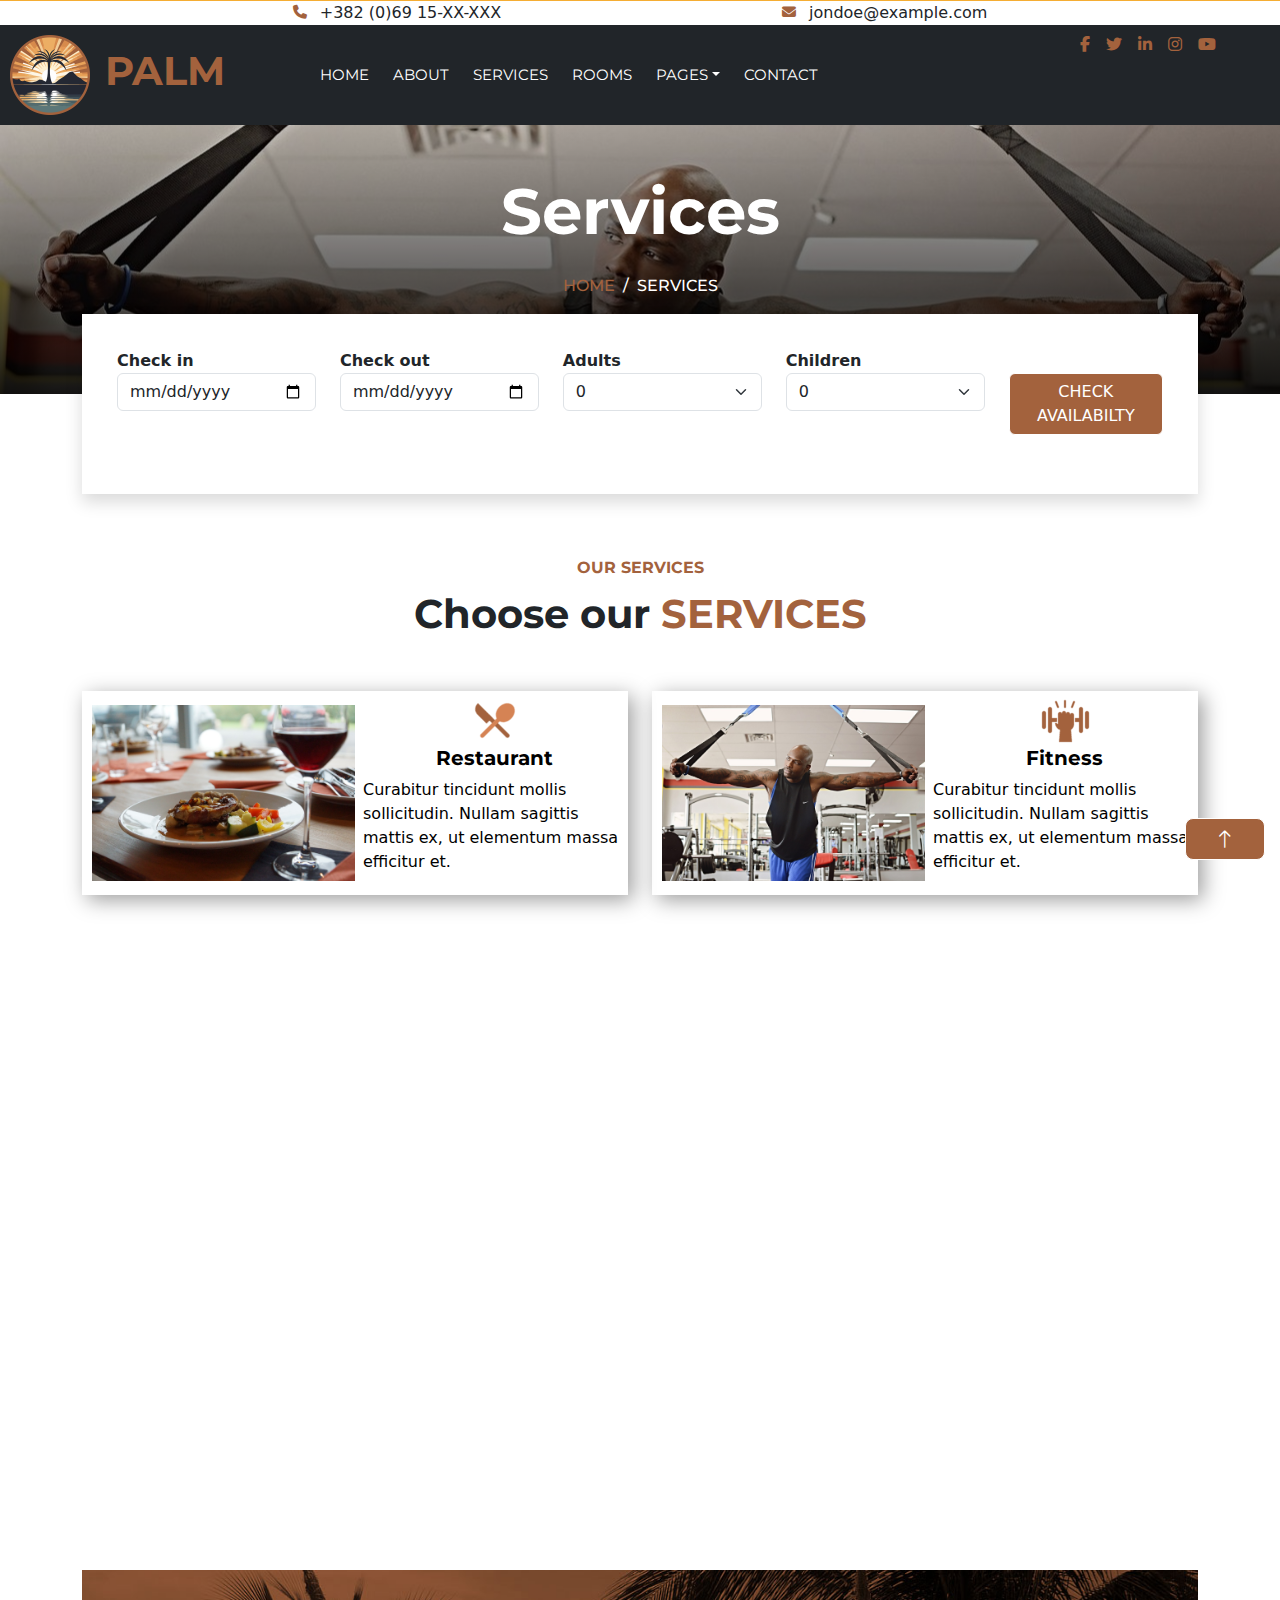
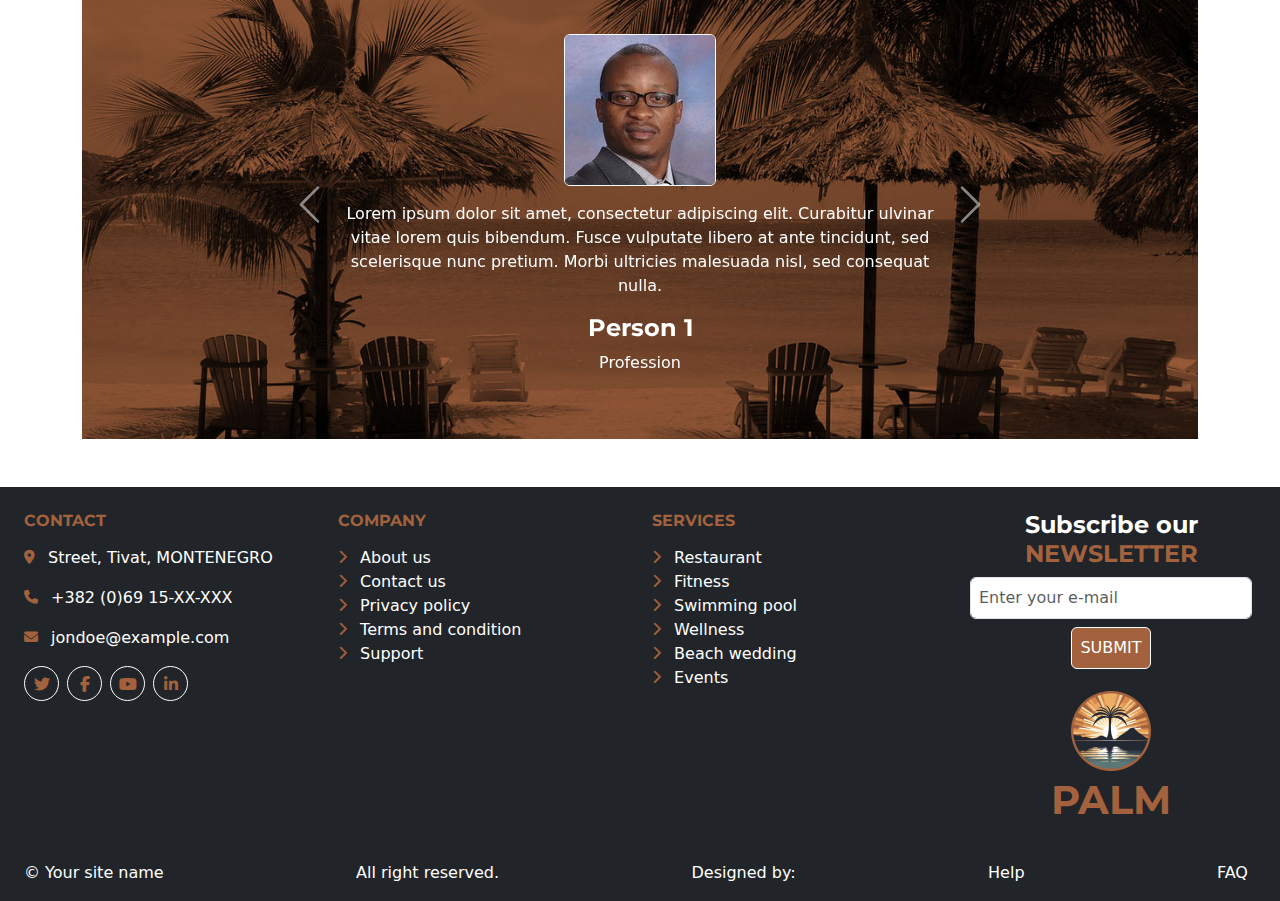
<file: services.html>
<!DOCTYPE html>
<html lang="en">
    <head>

 <meta charset="utf-8" />
    <title>PALM-Hotel Html template</title>
<meta http-equiv="X-UA-Compatible" content="IE=edge">
<meta name="viewport" content="width=device-width, initial-scale=1.0">
<meta name="description" content="Your description">
<meta name="keywords" content="Your keywords">
      
     <!-- Icon Font Stylesheet --> 
<link rel="stylesheet" href="https://cdn.jsdelivr.net/npm/bootstrap-icons@1.11.3/font/bootstrap-icons.min.css">
<link rel="stylesheet" href="https://cdnjs.cloudflare.com/ajax/libs/font-awesome/6.6.0/css/all.min.css">
<script src="https://cdn.jsdelivr.net/npm/bootstrap@5.0.2/dist/js/bootstrap.bundle.min.js" integrity="sha384-MrcW6ZMFYlzcLA8Nl+NtUVF0sA7MsXsP1UyJoMp4YLEuNSfAP+JcXn/tWtIaxVXM" crossorigin="anonymous"></script>

    <!-- Libraries Stylesheet -->   
<link rel="stylesheet" href="CSS/animate.min.css"> 
<link rel="stylesheet"  href="https://cdn.jsdelivr.net/npm/@fancyapps/ui@5.0/dist/fancybox/fancybox.css"/>
     
    <!-- Customized Bootstrap Stylesheet --> 
<link rel="stylesheet" href="CSS/bootstrap.min.css">   
      
  <!-- Template Stylesheet -->    
<link rel="stylesheet" href="CSS/style.css">
      
 	</head> 
  
    <body>
  <!-------- 
  Start Loader
  ---------->     
  
     <div id="loader" class="show d-flex align-items-center justify-content-center position-fixed start-50 top-50" style="transform: translateX(-50%)">
           <div class="custom-loader" role="status">
         <span class="sr-only">Loading ... </span>
     </div> 
     </div> 
     
  <!-------- 
  End Loader
  ---------->   
<!------------
Start Header
------------->   
  <section class="header"> 
     <div class="container-fluid border-top border-secondary">
     <div class="d-flex flex-row justify-content-evenly">
       <p class="my-auto">
          <i class="fa-solid fa-phone fa-sm me-2" style="color: #a3623d;"></i>
          +382 (0)69 15-XX-XXX
       </p>
       <p class="my-auto">
         <i class="fa-solid fa-envelope fa-sm me-2" style="color: #a3623d;"></i>
          jondoe@example.com
       </p>
    </div>
   </div>
    <div class="container-fluid bg-dark px-0">
      <div class="row gx-0">
        <div class="col-lg-3 bg-dark d-none d-lg-block">
          <div class="logo d-flex flex-row align-items-center">
            <a href="#"><img src="images/palm_logo-8249555_640.png" alt="palm_logo"></a>
            <a href="#"><h1 class="title">PALM</h1></a> 
          </div>
        </div>
     
                  <nav class="col-lg-6 navbar navbar-expand-lg bg-dark navbar-dark p-3 p-lg-0">
                      <div class="logo d-flex flex-row align-items-center d-lg-none d-block">
                         <a href="#"><img src="images/palm_logo-8249555_640.png" alt="palm_logo"></a>
                         <a href="#"><h1 class="title">PALM</h1></a> 
                      </div>
                      <button type="button" class="navbar-toggler" data-toggle="collapse" data-target="#navbarCollapse">
                         <span class="navbar-toggler-icon"></span>
                      </button>
                       <div class="collapse navbar-collapse justify-content-between" id="navbarCollapse">
                            <div class="navbar-nav mr-auto py-0">
                                <a href="index.html" class="nav-item nav-link me-4">Home</a>
                                <a href="about.html" class="nav-item nav-link me-4">About</a>
                                <a href="services.html" class="nav-item nav-link me-4">Services</a>
                                <a href="rooms.html" class="nav-item nav-link me-4">Rooms</a>
                                <div class="nav-item dropdown">
                                    <a href="#" class="nav-link dropdown-toggle me-4"  data-toggle="dropdown" aria-expanded="false">Pages</a>
                                    <div class="dropdown-menu rounded-0 m-0">
                                        <a href="booking.html" class="dropdown-item">Booking</a>
                                        <a href="team.html" class="dropdown-item">Our Team</a>
                                        <a href="testimonial.html" class="dropdown-item">Testimonial</a>
                                    </div>
                                </div>
                                <a href="contact.html" class="nav-item nav-link">Contact</a>
                            </div>
                       </div>    
                  </nav>
        
      <div class="col-lg-3 social_links px-5 text-end d-none d-lg-inline">
        <div class="d-inline-flex align-items-center py-2 ">
          <a href="#" class="me-3"><i class="fab fa-facebook-f"></i></a>
          <a href="" class="me-3"><i class="fab fa-twitter"></i></a>
          <a href="" class="me-3"><i class="fab fa-linkedin-in"></i></a>
          <a href="" class="me-3"><i class="fab fa-instagram"></i></a>
          <a href="" class="me-3"><i class="fab fa-youtube"></i></a>
       </div>
      </div> 
      </div>
    </div>
  </section>
  <!------------
   End Header
  ------------->  
 <!----------------
  Start Image-header
 ----------------->       
      
    <section class="container-fluid image-header px-0" style="background:url(images/fitness-465205_1280_a.jpg);">
        <div class="container-fluid image-header-inner py-5">
             <div class="container text-center mb-5">
                <h1 class="display-3 text-white fw-bold mb-4">Services</h1>  
                    
             <nav>
                <ul class="breadcrumb justify-content-center text-center text-uppercase fw-medium">
                    <li class="breadcrumb-item">
                        <a href="" class="text-primary">Home</a>
                    </li>
                    <li class="breadcrumb-item">
                        <a href="">Services</a>
                    </li>
                </ul>
             </nav>
            
            
            </div> 
        </div>    
    </section>
 <!----------------
  End Image-header
 ----------------->       
    
 <!------------
  Start Booking
 ------------->   
  <section class="booking pb-5 wow fadeIn" data-wow-duration="2s" style="animation: fadeIn; visibility: visible;"> 
    <div class="container">
        <div class="bg-white shadow"  style="padding: 35px;">
                 <div class="row">
                   <div class="col-lg-10">
                     <div class="row">
                       
                    <div class="col-lg-3">
                        <label for="check_in_date" class="fw-bold">Check in</label>
                        <input type="date" id="check_in_date" class="form-control">
                    </div>  
                 
                    <div class="col-lg-3 ">
                        <label for="check_out_date" class="fw-bold">Check out</label>
                        <input type="date" id="check_out_date" class="form-control">
                    </div>  
                  
           
                    <div class="col-lg-3 ">  
                       <label for="adults" class="fw-bold">Adults</label>
                       <select class="form-select" name id="adults" >
                         <option>0</option> 
                         <option>1</option>
                         <option>2</option>
                         <option>3</option>
                         <option>4+</option> 
                      </select>
                    </div> 
                
             
        
                  <div class="col-lg-3">
                    <label for="children" class="fw-bold">Children</label>
                      <select class="form-select" id="children">
                       <option>0</option>
                       <option>1</option>
                       <option>2</option>
                       <option>3</option>
                       <option>4+</option>
                    </select>
                  </div> 
                 
               </div>
             </div>   
       
         
                <div class="col-lg-2 py-4">
                  <button class="btn btn-primary btn-block text-white">Check Availabilty</button>
                </div>
          </div>          
       </div> 
      </div>
    </section>    
 <!------------
  End Booking
 ------------->   
 <!--------------
  Start Services
 --------------->            
    <section class="services pt-3 pb-5 ">
      <div class="container">
          <div class="text-center wow fadeInUp" data-wow-delay="0.1s" style="visibility: visible; animation-name: fadeInDown; ">
          <h6 class="text-primary text-uppercase">Our services</h6>
          <h1 class="mb-5">Choose our <span class="text-primary text-uppercase">Services</span></h1>   
          </div>
      </div>           
  <div class="container">  
      <div class="row">

         <div class="col-lg-6 wow fadeInRight" data-wow-delay="0.1s" style="visibility: visible; animation-name: fadeInRight; ">
           <a class="serv_item mb-3">
             <div class="serv-img col-lg-6 col-md-6">
               <img src="images/meal-805942_1280.jpg" class="img-fluid">
             </div>  
             <div class="text-service col-lg-6 col-md-6 p- d-flex flex-column align-items-center justify-content-center py-0 ms-2 ">
               <img src="images/icons8-restaurant-50.png" class="img-fluid">
               <h5>Restaurant</h5>
               <p>Curabitur tincidunt mollis sollicitudin. Nullam sagittis mattis ex, ut elementum massa efficitur et.</p>  
             </div>
           </a>
         </div>          
                     
   
        <div class="col-lg-6 wow fadeInRight" data-wow-delay="0.1s" style="visibility: visible; animation-name: fadeInRight; ">
          <a class="serv_item mb-3">
            <div class="serv_img col-lg-6 col-md-6">
              <img src="images/fitness-465205_1280.jpg" class="img-fluid">
            </div>  
            <div class="text-service col-lg-6 col-md-6 d-flex flex-column align-items-center justify-content-center ms-2 ">
             <img src="images/icons8-fitness-50.png" class="img-fluid">
             <h5>Fitness</h5>
             <p>Curabitur tincidunt mollis sollicitudin. Nullam sagittis mattis ex, ut elementum massa efficitur et.</p>  
            </div>
          </a>
        </div>             
       
        <div class="col-lg-6 wow fadeInLeft" data-wow-delay="0.1s" style="visibility: visible; animation-name: fadeInLeft;">
          <a class="serv_item mb-3">
            <div class="serv_img col-lg-6 col-md-6">
              <img src="images/swimming_pool-6798998_1280.jpg" class="img-fluid">
            </div>  
            <div class="text-service col-lg-6 col-md-6  d-flex flex-column align-items-center justify-content-center ms-2 ">
              <img src="images/icons8-swimming-50.png" class="img-fluid">
              <h5>Swimming pool</h5>
              <p>Curabitur tincidunt mollis sollicitudin. Nullam sagittis mattis ex, ut elementum massa efficitur et.</p>  
            </div>
          </a>
        </div>                      
       
        <div class="col-lg-6 wow fadeInRight" data-wow-delay="0.1s" style="visibility: visible; animation-name: fadeInRight; ">
          <a class="serv_item mb-3">
            <div class="serv_img col-lg-6 col-md-6">
              <img src="images/wellness-5132408_1280.jpg" class="img-fluid">
            </div>  
            <div class="text-service col-lg-6 col-md-6 d-flex flex-column align-items-center justify-content-center  ms-2">
              <img src="images/icons8-spa-care-50.png" class="img-fluid">
              <h5>Wellness</h5>
              <p>Curabitur tincidunt mollis sollicitudin. Nullam sagittis mattis ex, ut elementum massa efficitur et.</p>  
            </div>
          </a>
        </div>                      
       
       <div class="col-lg-6 wow fadeInLeft" data-wow-delay="0.1s" style="visibility: visible; animation-name: fadeInLeft;">
          <a class="serv_item mb-3">
            <div class="serv_img col-lg-6 col-md-6">
              <img src="images/beach-wedding-1854076_1280.jpg" class="img-fluid">
            </div>  
            <div class="text-service col-lg-6 col-md-6 d-flex flex-column align-items-center justify-content-center ms-2 ">
              <img src="images/icons8-wedding-50.png" class="img-fluid">
              <h5>Beach wedding </h5>
              <p class="text-justify">Curabitur tincidunt mollis sollicitudin. Nullam sagittis mattis ex, ut elementum massa efficitur et.</p>  
            </div>
          </a>
       </div>                      
     
       <div class="col-lg-6 wow fadeInRight" data-wow-delay="0.1s" style="visibility: visible; animation-name: fadeInRight; ">
          <a class="serv_item mb-3">
            <div class="serv-img col-lg-6 col-md-6">
              <img src="images/christening-1499314_1280.jpg" class="img-fluid">
            </div>  
            <div class="text-service col-lg-6 col-md-6 d-flex flex-column align-items-center justify-content-center  ms-2 ">
              <img src="images/icons8-glass-50.png" class="img-fluid">
              <h5>Events</h5>
              <p class="text-justify">Curabitur tincidunt mollis sollicitudin. Nullam sagittis mattis ex, ut elementum massa efficitur et.</p>  
            </div>
          </a>
       </div>                      
     
    </div>
    </div>
  </section>
<!--------------
  End Services
--------------->  
 <!---------------
  Start Testimonial
 ---------------->       
    <section class="testimonial pt-3 pb-5">
      <div class="container">
        <div class="text-center py-3  position-relative  wow fadeInUp" data-wow-delay="0.1s" style="visibility: visible; animation-name: fadeInDown;"> 
          <h6 class="text-primary text-uppercase">Testimonials</h6>
          <h1 class="mb-5">People say</h1>
        </div>
       <div class="bg-image">          
      <div id="testimonial4" class="carousel slide testimonial4_indicators testimonial4_control_button py-5" data-ride="carousel" data-pause="hover" data-interval="5000" data-duration="2000">
      <div class="carousel-inner">
        <div class="carousel-item active">
          <div class="testimonial4_slide text-center text-white position-relative p-3">
            <img src="images/testimonial_1a.jpg" class="img-responsive rounded border border-white mb-3">
            <p class="px-5" >Lorem ipsum dolor sit amet, consectetur adipiscing elit. Curabitur ulvinar vitae lorem quis bibendum. Fusce vulputate libero at ante tincidunt, sed scelerisque nunc pretium. Morbi ultricies malesuada nisl, sed consequat nulla.</p>
            <h4>Person 1</h4>
            <span>Profession</span>
          </div>
        </div>
        
        <div class="carousel-item">
          <div class="testimonial4_slide text-center text-white position-relative p-3">
            <img src="images/testimonial_2a.jpg" class="img-responsive rounded border border-white  mb-3">
            <p class="px-5">Lorem ipsum dolor sit amet, consectetur adipiscing elit. Curabitur ulvinar vitae lorem quis bibendum. Fusce vulputate libero at ante tincidunt, sed scelerisque nunc pretium. Morbi ultricies malesuada nisl, sed consequat nulla.</p>
            <h4>Person 2</h4>
            <span>Profession</span>
          </div>
        </div>
  
     
     <div class="carousel-item">
          <div class="testimonial4_slide text-center text-white position-relative p-3">
            <img src="images/testimonial_3a.jpg" class="img-responsive rounded  border border-white mb-3">
            <p class="px-5">Lorem ipsum dolor sit amet, consectetur adipiscing elit. Curabitur ulvinar vitae lorem quis bibendum. Fusce vulputate libero at ante tincidunt, sed scelerisque nunc pretium. Morbi ultricies malesuada nisl, sed consequat nulla.</p>
            <h4>Person 3</h4>
            <span>Profession</span>
          </div>
        </div>
        
        <div class="carousel-item">
          <div class="testimonial4_slide text-center text-white position-relative p-3">
            <img src="images/testimonial_4a.jpg" class="img-responsive rounded border border-white  mb-3">
            <p class="px-5">Lorem ipsum dolor sit amet, consectetur adipiscing elit. Curabitur ulvinar vitae lorem quis bibendum. Fusce vulputate libero at ante tincidunt, sed scelerisque nunc pretium. Morbi ultricies malesuada nisl, sed consequat nulla.</p>
            <h4>Person 4</h4>
            <span>Profession</span>
          </div>
        </div>
  
     <a class="carousel-control-prev pe-4" href="#testimonial4" data-slide="prev">
                    <span class="carousel-control-prev-icon"></span>
                </a>
                <a class="carousel-control-next ps-4" href="#testimonial4" data-slide="next">
                    <span class="carousel-control-next-icon"></span>
                </a>
            </div>
        </div>
      </div>
    </div>  
  </section>
 <!---------------
  End Testimonial
 ---------------->  
            
        
        
<!---------------
  Start Footer
 ---------------->        
  <section class="footer bg-dark">
    <div class="container-fluid">
      <div class="row mx-auto">
        
       <div class="col-lg-3 text-white mt-4 mb-1">
          <h6 class="text-primary text-uppercase mb-3">Contact</h6>
          <p>
          <i class="fa-solid fa-location-dot fa-sm me-2" style="color: #a3623d;"></i>
          Street, Tivat, MONTENEGRO   
          </p>
         <p>
          <i class="fa-solid fa-phone fa-sm me-2" style="color: #a3623d;"></i>
          +382 (0)69 15-XX-XXX
         </p>
        <p>
         <i class="fa-solid fa-envelope fa-sm me-2" style="color: #a3623d;"></i>
          jondoe@example.com
        </p>
         <div class="d-flex">
                            <a class="btn btn-outline-light btn-social me-2" href=""><i class="fab fa-twitter"></i></a>
                            <a class="btn btn-outline-light btn-social me-2" href=""><i class="fab fa-facebook-f"></i></a>
                            <a class="btn btn-outline-light btn-social me-2" href=""><i class="fab fa-youtube"></i></a>
                            <a class="btn btn-outline-light btn-social me-2" href=""><i class="fab fa-linkedin-in"></i></a>
                        </div>
        </div>
        
        <div class="col-lg-3 text-white text-start mt-4 mb-1">
          <h6 class="text-primary text-uppercase mb-3">Company</h6>
          <a class="d-block" href="">
          <i class="fa-solid fa-chevron-right fa-sm me-2" style="color: #a3623d;"></i>
          About us  
          </a>
         <a class="d-block" href="">
           <i class="fa-solid fa-chevron-right fa-sm me-2" style="color: #a3623d;"></i>
          Contact us
         </a>
         <a class="d-block" href="">          
         <i class="fa-solid fa-chevron-right fa-sm me-2" style="color: #a3623d;"></i>
         Privacy policy  
         </a>
         <a class="d-block" href="">          
         <i class="fa-solid fa-chevron-right fa-sm me-2" style="color: #a3623d;"></i>
         Terms and condition
         </a>
          <a class="d-block" href="">
          <i class="fa-solid fa-chevron-right fa-sm me-2" style="color: #a3623d;"></i>
          Support           
         </a>
       </div>
     
      <div class="col-lg-3 text-white mt-4 mb-1 align-items-center">
          <h6 class="text-primary text-uppercase mb-3">Services</h6>
          <a class="d-block" href="">
          <i class="fa-solid fa-chevron-right fa-sm me-2" style="color: #a3623d;"></i>
          Restaurant 
          </a>
         <a class="d-block" href="">
           <i class="fa-solid fa-chevron-right fa-sm me-2" style="color: #a3623d;"></i>
         Fitness
         </a>
         <a class="d-block" href="">          
         <i class="fa-solid fa-chevron-right fa-sm me-2" style="color: #a3623d;"></i>
        Swimming pool
         </a>
         <a class="d-block" href="">          
         <i class="fa-solid fa-chevron-right fa-sm me-2" style="color: #a3623d;"></i>
         Wellness
         </a>
          <a class="d-block" href="">
          <i class="fa-solid fa-chevron-right fa-sm me-2" style="color: #a3623d;"></i>
          Beach wedding           
         </a>
         <a class="d-block" href="">
          <i class="fa-solid fa-chevron-right fa-sm me-2" style="color: #a3623d;"></i>
          Events          
         </a>
       </div>
          <div class="col-lg-3  mt-4" >
            <div class="text-center px-1">
            <h4 class="mb-2 text-white">Subscribe our <span class="text-primary text-uppercase">NEWSLETTER</span></h4>
              <div class="position-relative mx-auto" style="max-width: 400px;">
              <input class="form-control w-100 p-2" type="text"  placeholder="Enter your e-mail">
              <button type="button" class="btn btn-primary btn-lg-square position-absolute top-100 start-50 mt-2" style="transform:translate(-50%)">Submit</button>  
              </div>            
            </div>
      
        <div class="pt-5">
          <div class="d-flex flex-column align-items-center justify-content-center mt-4">               
            <img src="images/palm_logo-8249555_640.png" style="width: 80px;">
            <h1 class="title">PALM</h1>  
          </div>  
        </div>        
      </div>
  
  
    <div class="container pt-4">
       <div class="row text-white">
         <div class="col-md-12 d-flex flex-row justify-content-between">
           <a href="#" class="me-2">© Your site name</a>
           <p class="me-2">All right reserved.</p> 
           <p class="me-2">Designed by: </p> 
           <a href="" class="me-2">Help</a>
           <a href="" class="me-2">FAQ</a>
         </div>
      </div>
    </div>
        
  </div>
  </div>
</section>
 <!---------------
   End Footer
 ---------------->   
     
 <!---------------
   Back to Top
 ----------------> 
   
 <a href="#" class="btn btn-lg btn-primary btn-lg-square back-to-top"><i class="bi bi-arrow-up"></i></a>
     
  <!-- JavaScript Libraries -->    
   <script src="https://code.jquery.com/jquery-3.4.1.min.js"></script>
   <script src="https://cdnjs.cloudflare.com/ajax/libs/twitter-bootstrap/4.4.1/js/bootstrap.min.js"></script> 
   <script src="https://cdn.jsdelivr.net/npm/bootstrap@5.0.2/dist/js/bootstrap.bundle.min.js" integrity="sha384-MrcW6ZMFYlzcLA8Nl+NtUVF0sA7MsXsP1UyJoMp4YLEuNSfAP+JcXn/tWtIaxVXM" crossorigin="anonymous"></script>
   <script src="https://cdn.jsdelivr.net/npm/@fancyapps/ui@5.0/dist/fancybox/fancybox.umd.js"></script>  
   <script src="JS/wow.min.js"></script>
   <script src="JS/counterup.min.js"></script>
   <script src="JS/waypoints.min.js"></script>
     <script src="JS/easing.min.js"></script>
  <!-- Template Javascript -->  
   <script  src="JS/script.js" ></script> 
  
     
  </body>

          </html>
</file>
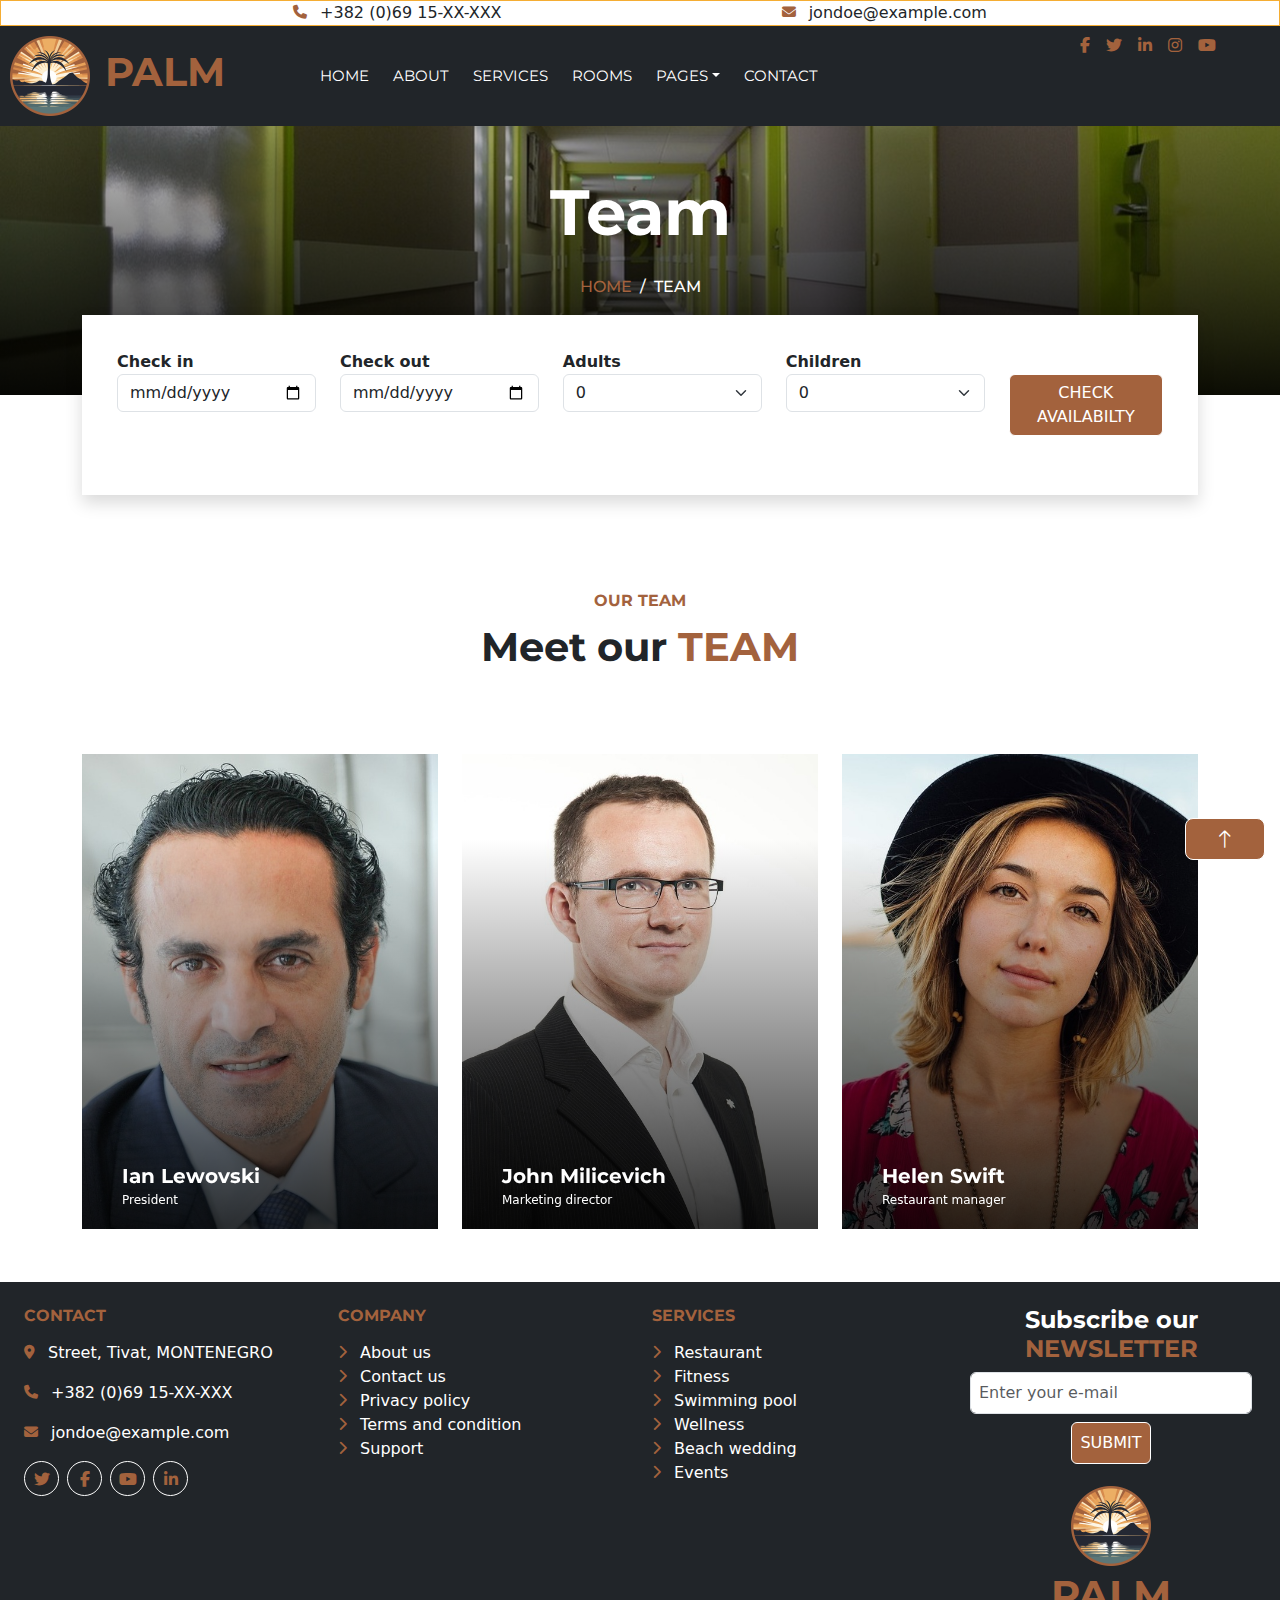
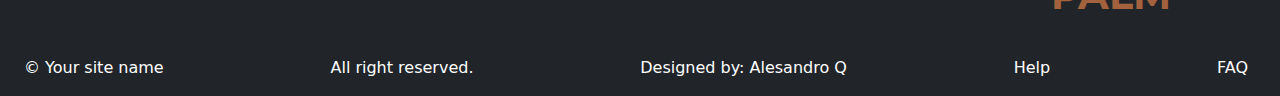
<file: team.html>
<!DOCTYPE html>
<html lang="en">
    <head>

 <meta charset="utf-8" />
    <title>PALM-Hotel Html template</title>
<meta http-equiv="X-UA-Compatible" content="IE=edge">
<meta name="viewport" content="width=device-width, initial-scale=1.0">
<meta name="description" content="Your description">
<meta name="keywords" content="Your keywords">
      
     <!-- Icon Font Stylesheet --> 
<link rel="stylesheet" href="https://cdn.jsdelivr.net/npm/bootstrap-icons@1.11.3/font/bootstrap-icons.min.css">
<link rel="stylesheet" href="https://cdnjs.cloudflare.com/ajax/libs/font-awesome/6.6.0/css/all.min.css">
<script src="https://cdn.jsdelivr.net/npm/bootstrap@5.0.2/dist/js/bootstrap.bundle.min.js" integrity="sha384-MrcW6ZMFYlzcLA8Nl+NtUVF0sA7MsXsP1UyJoMp4YLEuNSfAP+JcXn/tWtIaxVXM" crossorigin="anonymous"></script>

       <!-- Libraries Stylesheet -->   
<link rel="stylesheet" href="CSS/animate.min.css"> 
<link rel="stylesheet"  href="https://cdn.jsdelivr.net/npm/@fancyapps/ui@5.0/dist/fancybox/fancybox.css"/>
     
    <!-- Customized Bootstrap Stylesheet --> 
<link rel="stylesheet" href="CSS/bootstrap.min.css">   
      
  <!-- Template Stylesheet -->    
<link rel="stylesheet" href="CSS/style.css">
      
 	</head> 
   <body> 
  <!-------- 
  Start Loader
  ---------->     
  
     <div id="loader" class="show d-flex align-items-center justify-content-center position-fixed start-50 top-50" style="transform: translateX(-50%)">
           <div class="custom-loader" role="status">
         <span class="sr-only">Loading ... </span>
     </div> 
     </div> 
     
  <!-------- 
  End Loader
  ---------->   
<!------------
Start Header
------------->   
    <section class="header"> 
     <div class="container-fluid border border-secondary">
     <div class="d-flex flex-row justify-content-evenly">
       <p class="my-auto">
          <i class="fa-solid fa-phone fa-sm me-2" style="color: #a3623d;"></i>
          +382 (0)69 15-XX-XXX
       </p>
       <p class="my-auto">
         <i class="fa-solid fa-envelope fa-sm me-2" style="color: #a3623d;"></i>
          jondoe@example.com
       </p>
    </div>
   </div>
    <div class="container-fliud bg-dark px-0">
      <div class="row gx-0">
        <div class="col-lg-3 bg-dark d-none d-lg-block">
          <div class="logo d-flex flex-row align-items-center">
            <a href="#"><img src="images/palm_logo-8249555_640.png" alt="palm_logo"></a>
            <a href="#"><h1 class="title">PALM</h1></a> 
          </div>
        </div>
     
                  <nav class="col-lg-6 navbar navbar-expand-lg bg-dark navbar-dark p-3 p-lg-0">
                      <div class="logo d-flex flex-row align-items-center d-lg-none d-block">
                         <a href="#"><img src="images/palm_logo-8249555_640.png" alt="palm_logo"></a>
                         <a href="#"><h1 class="title">PALM</h1></a> 
                      </div>
                      <button type="button" class="navbar-toggler" data-toggle="collapse" data-target="#navbarCollapse">
                         <span class="navbar-toggler-icon"></span>
                      </button>
                       <div class="collapse navbar-collapse justify-content-between" id="navbarCollapse">
                            <div class="navbar-nav mr-auto py-0">
                                <a href="index.html" class="nav-item nav-link me-4">Home</a>
                                <a href="about.html" class="nav-item nav-link me-4">About</a>
                                <a href="services.html" class="nav-item nav-link me-4">Services</a>
                                <a href="rooms.html" class="nav-item nav-link me-4">Rooms</a>
                                <div class="nav-item dropdown">
                                    <a href="#" class="nav-link dropdown-toggle me-4" data-toggle="dropdown" aria-expanded="false">Pages</a>
                                    <div class="dropdown-menu rounded-0 m-0">
                                        <a href="booking.html" class="dropdown-item">Booking</a>
                                        <a href="team.html" class="dropdown-item">Our Team</a>
                                        <a href="testimonial.html" class="dropdown-item">Testimonial</a>
                                    </div>
                                </div>
                                <a href="contact.html" class="nav-item nav-link">Contact</a>
                            </div>
                       </div>    
                  </nav>
        
      <div class="col-lg-3 social_links px-5 text-end d-none d-lg-inline">
        <div class="d-inline-flex align-items-center py-2 ">
          <a href="#" class="me-3"><i class="fab fa-facebook-f"></i></a>
          <a href="" class="me-3"><i class="fab fa-twitter"></i></a>
          <a href="" class="me-3"><i class="fab fa-linkedin-in"></i></a>
          <a href="" class="me-3"><i class="fab fa-instagram"></i></a>
          <a href="" class="me-3"><i class="fab fa-youtube"></i></a>
       </div>
      </div> 
      </div>
    </div>
  </section>
  <!------------
   End Header
  -------------> 
 <!----------------
  Start Image-header
 ----------------->       
      
    <section class="container-fluid image-header px-0" style="background:url(/images/hotel-hallway-748200_1280_a.jpg);">
        <div class="container-fluid image-header-inner py-5">
             <div class="container text-center mb-5">
                <h1 class="display-3 text-white fw-bold mb-4">Team</h1>  
                    
             <nav>
                <ul class="breadcrumb justify-content-center text-center text-uppercase fw-medium">
                    <li class="breadcrumb-item">
                        <a href="" class="text-primary">Home</a>
                    </li>
                    <li class="breadcrumb-item">
                          <a href="#">team</a>
                    </li>
                </ul>
             </nav>
            
            
            </div> 
        </div>    
    </section>
 <!----------------
  End Image-header
 ----------------->       
      
       
  <!------------
  Start Booking
 ------------->   
  <section class="booking pb-5 wow fadeIn" data-wow-duration="2s" style="animation: fadeIn; visibility: visible;"> 
    <div class="container">
        <div class="bg-white shadow"  style="padding: 35px;">
                 <div class="row">
                   <div class="col-lg-10">
                     <div class="row">
                       
                    <div class="col-lg-3">
                        <label for="check_in_date" class="fw-bold">Check in</label>
                        <input type="date" id="check_in_date" class="form-control">
                    </div>  
                 
                    <div class="col-lg-3 ">
                        <label for="check_out_date" class="fw-bold">Check out</label>
                        <input type="date" id="check_out_date" class="form-control">
                    </div>  
                  
           
                    <div class="col-lg-3 ">  
                       <label for="adults" class="fw-bold">Adults</label>
                       <select class="form-select" name id="adults" >
                         <option>0</option> 
                         <option>1</option>
                         <option>2</option>
                         <option>3</option>
                         <option>4+</option> 
                      </select>
                    </div> 
                
             
        
                  <div class="col-lg-3">
                    <label for="children" class="fw-bold">Children</label>
                      <select class="form-select" id="children">
                       <option>0</option>
                       <option>1</option>
                       <option>2</option>
                       <option>3</option>
                       <option>4+</option>
                    </select>
                  </div> 
                 
               </div>
             </div>   
       
         
                <div class="col-lg-2 py-4">
                  <button class="btn btn-primary btn-block text-white">Check Availabilty</button>
                </div>
          </div>          
       </div> 
      </div>
    </section>    
 <!------------
  End Booking
 -------------> 
<!--------------
  Start Team
 ---------------->
     <section class="team py-5">
      <div class="container">
          <div class="text-center wow fadeInUp" data-wow-delay="0.1s" style="visibility: visible; animation-name: fadeInDown;">
            <h6 class="text-primary text-uppercase">Our team</h6>
            <h1 class="mb-5">Meet our <span class="text-primary text-uppercase">Team</span> </h1>   
          </div>
      </div>
            
            <div class="container">               
             <div class="row">
               <div class="col-lg-4 col-md-6">
               <div class="block-2">
               
              <div class="front" style="background-image: url(/images/business-man-805770_1280_a.jpg);">
                     <div class="box">
                        <h2>Ian Lewovski</h2>
                        <p>President</p>
                     </div>
              </div>
                 
              <div class="back">
                     <blockquote>
                         <p>Lorem ipsum dolor sit amet, consectetur adipiscing elit.
                         Curabitur pulvinar vitae lorem quis bibendum. Fusce vulputate libero at ante tincidunt, sed scelerisque nunc pretium.
                         Morbi ultricies malesuada nisl, sed consequat nulla. Phasellus in est sit amet lorem auctor rutrum id ut felis. Nullam sit amet eros sem.</p>
                     </blockquote>
               <div class="author d-flex">
                  <div class="image mr-3 align-self-center">
                    <img src="/images/business-man-805770_1280_a.jpg" alt="">
                  </div>
                  <div class="name align-self-center">Ian Lewovski<span class="position">President</span></div>
               </div>    
              </div>
               </div>  
             </div>

          <div class="col-lg-4 col-md-6">
               <div class="block-2">
               
             <div class="front" style="background-image: url(/images/man-5415573_1280_a.jpg);">
                     <div class="box">
                       <h2>John Milicevich</h2>
                       <p>Marketing director</p>
                     </div>
             </div>
                 
             <div class="back">
                     <blockquote>
                       <p>Lorem ipsum dolor sit amet, consectetur adipiscing elit.
                         Curabitur pulvinar vitae lorem quis bibendum. Fusce vulputate libero at ante tincidunt, sed scelerisque nunc pretium.
                         Morbi ultricies malesuada nisl, sed consequat nulla. Phasellus in est sit amet lorem auctor rutrum id ut felis. Nullam sit amet eros sem.</p>
                     </blockquote>
               <div class="author d-flex">
                  <div class="image mr-3 align-self-center">
                    <img src="/images/man-5415573_1280_a.jpg" alt="">
                  </div>
                  <div class="name align-self-center">John Milicevich<span class="position">Marketing director</span></div>
                </div>    
             </div>
               </div>   
          </div>
               
         <div class="col-lg-4 col-md-6">
               <div class="block-2">
               
              <div class="front" style="background-image: url(/images/young-woman-1867618_1280_a.jpg);">
                     <div class="box">
                       <h2>Helen Swift</h2>
                       <p>Restaurant manager</p>
                     </div>
              </div>
                 
              <div class="back">
                     <blockquote>
                        <p>Lorem ipsum dolor sit amet, consectetur adipiscing elit.
                         Curabitur pulvinar vitae lorem quis bibendum. Fusce vulputate libero at ante tincidunt, sed scelerisque nunc pretium.
                         Morbi ultricies malesuada nisl, sed consequat nulla. Phasellus in est sit amet lorem auctor rutrum id ut felis. Nullam sit amet eros sem.</p>
                     </blockquote>
               <div class="author d-flex">
                  <div class="image mr-3 align-self-center">
                    <img src="/images/young-woman-1867618_1280_a.jpg" alt="">
                  </div>
                  <div class="name align-self-center">Helen Swift<span class="position">Lorem ipsum</span></div>
               </div>    
              </div>
               </div>  
               </div>
               
             </div>
         </div>
       </section>
  <!--------------
    End team
 ---------------->
  <!---------------
   Start Footer
 ---------------->        
  <section class="footer bg-dark">
    <div class="container-fluid">
      <div class="row mx-auto">
        
        <div class="col-lg-3 text-white mt-4 mb-1">
          <h6 class="text-primary text-uppercase mb-3">Contact</h6>
          <p>
          <i class="fa-solid fa-location-dot fa-sm me-2" style="color: #a3623d;"></i>
          Street, Tivat, MONTENEGRO   
          </p>
          <p>
          <i class="fa-solid fa-phone fa-sm me-2" style="color: #a3623d;"></i>
          +382 (0)69 15-XX-XXX
          </p>
          <p>
          <i class="fa-solid fa-envelope fa-sm me-2" style="color: #a3623d;"></i>
          jondoe@example.com
          </p>
         <div class="d-flex">
                            <a class="btn btn-outline-light btn-social me-2" href=""><i class="fab fa-twitter"></i></a>
                            <a class="btn btn-outline-light btn-social me-2" href=""><i class="fab fa-facebook-f"></i></a>
                            <a class="btn btn-outline-light btn-social me-2" href=""><i class="fab fa-youtube"></i></a>
                            <a class="btn btn-outline-light btn-social me-2" href=""><i class="fab fa-linkedin-in"></i></a>
                        </div>
        </div>
        
        <div class="col-lg-3 text-white text-start mt-4 mb-1">
          <h6 class="text-primary text-uppercase mb-3">Company</h6>
          <a class="d-block" href="">
          <i class="fa-solid fa-chevron-right fa-sm me-2" style="color: #a3623d;"></i>
          About us  
          </a>
         <a class="d-block" href="">
           <i class="fa-solid fa-chevron-right fa-sm me-2" style="color: #a3623d;"></i>
          Contact us
         </a>
         <a class="d-block" href="">          
         <i class="fa-solid fa-chevron-right fa-sm me-2" style="color: #a3623d;"></i>
         Privacy policy  
         </a>
         <a class="d-block" href="">          
         <i class="fa-solid fa-chevron-right fa-sm me-2" style="color: #a3623d;"></i>
         Terms and condition
         </a>
          <a class="d-block" href="">
          <i class="fa-solid fa-chevron-right fa-sm me-2" style="color: #a3623d;"></i>
          Support           
         </a>
       </div>
     
      <div class="col-lg-3 text-white mt-4 mb-1 align-items-center">
          <h6 class="text-primary text-uppercase mb-3">Services</h6>
          <a class="d-block" href="">
          <i class="fa-solid fa-chevron-right fa-sm me-2" style="color: #a3623d;"></i>
          Restaurant 
          </a>
         <a class="d-block" href="">
           <i class="fa-solid fa-chevron-right fa-sm me-2" style="color: #a3623d;"></i>
         Fitness
         </a>
         <a class="d-block" href="">          
         <i class="fa-solid fa-chevron-right fa-sm me-2" style="color: #a3623d;"></i>
        Swimming pool
         </a>
         <a class="d-block" href="">          
         <i class="fa-solid fa-chevron-right fa-sm me-2" style="color: #a3623d;"></i>
         Wellness
         </a>
          <a class="d-block" href="">
          <i class="fa-solid fa-chevron-right fa-sm me-2" style="color: #a3623d;"></i>
          Beach wedding           
         </a>
         <a class="d-block" href="">
          <i class="fa-solid fa-chevron-right fa-sm me-2" style="color: #a3623d;"></i>
          Events          
         </a>
       </div>
          <div class="col-lg-3  mt-4" >
            <div class="text-center px-1">
            <h4 class="mb-2 text-white">Subscribe our <span class="text-primary text-uppercase">NEWSLETTER</span></h4>
              <div class="position-relative mx-auto" style="max-width: 400px;">
              <input class="form-control w-100 p-2" type="text"  placeholder="Enter your e-mail">
              <button type="button" class="btn btn-primary btn-lg-square position-absolute top-100 start-50 mt-2" style="transform:translate(-50%)">Submit</button>  
              </div>            
            </div>
      
        <div class="pt-5">
          <div class="d-flex flex-column align-items-center justify-content-center mt-4">               
            <img src="images/palm_logo-8249555_640.png" style="width: 80px;">
            <h1 class="title">PALM</h1>  
          </div>  
        </div>        
      </div>
  
  
       <div class="container pt-4">
       <div class="row text-white">
         <div class="col-md-12 d-flex flex-row justify-content-between">
           <a href="#" class="me-2">© Your site name</a>
           <p class="me-2">All right reserved.</p> 
           <p class="me-2">Designed by: Alesandro Q</p> 
           <a href="" class="me-2">Help</a>
           <a href="" class="me-2">FAQ</a>
         </div>
      </div>
    </div>
    </div>
    </div>
   </section>
 <!---------------
   End Footer
 ---------------->   
     
 <!---------------
   Back to Top
 ----------------> 
   
 <a href="#" class="btn btn-lg btn-primary btn-lg-square back-to-top"><i class="bi bi-arrow-up"></i></a>
     
 <!-- JavaScript Libraries -->    
   <script src="https://code.jquery.com/jquery-3.4.1.min.js"></script>
   <script src="https://cdnjs.cloudflare.com/ajax/libs/twitter-bootstrap/4.4.1/js/bootstrap.min.js"></script> 
   <script src="https://cdn.jsdelivr.net/npm/bootstrap@5.0.2/dist/js/bootstrap.bundle.min.js" integrity="sha384-MrcW6ZMFYlzcLA8Nl+NtUVF0sA7MsXsP1UyJoMp4YLEuNSfAP+JcXn/tWtIaxVXM" crossorigin="anonymous"></script>
   <script src="https://cdn.jsdelivr.net/npm/@fancyapps/ui@5.0/dist/fancybox/fancybox.umd.js"></script>  
   <script src="JS/wow.min.js"></script>
   <script src="JS/counterup.min.js"></script>
   <script src="JS/waypoints.min.js"></script>
     <script src="JS/easing.min.js"></script>
  <!-- Template Javascript -->  
   <script  src="JS/script.js" ></script> 
     
  </body>

          </html>
</file>
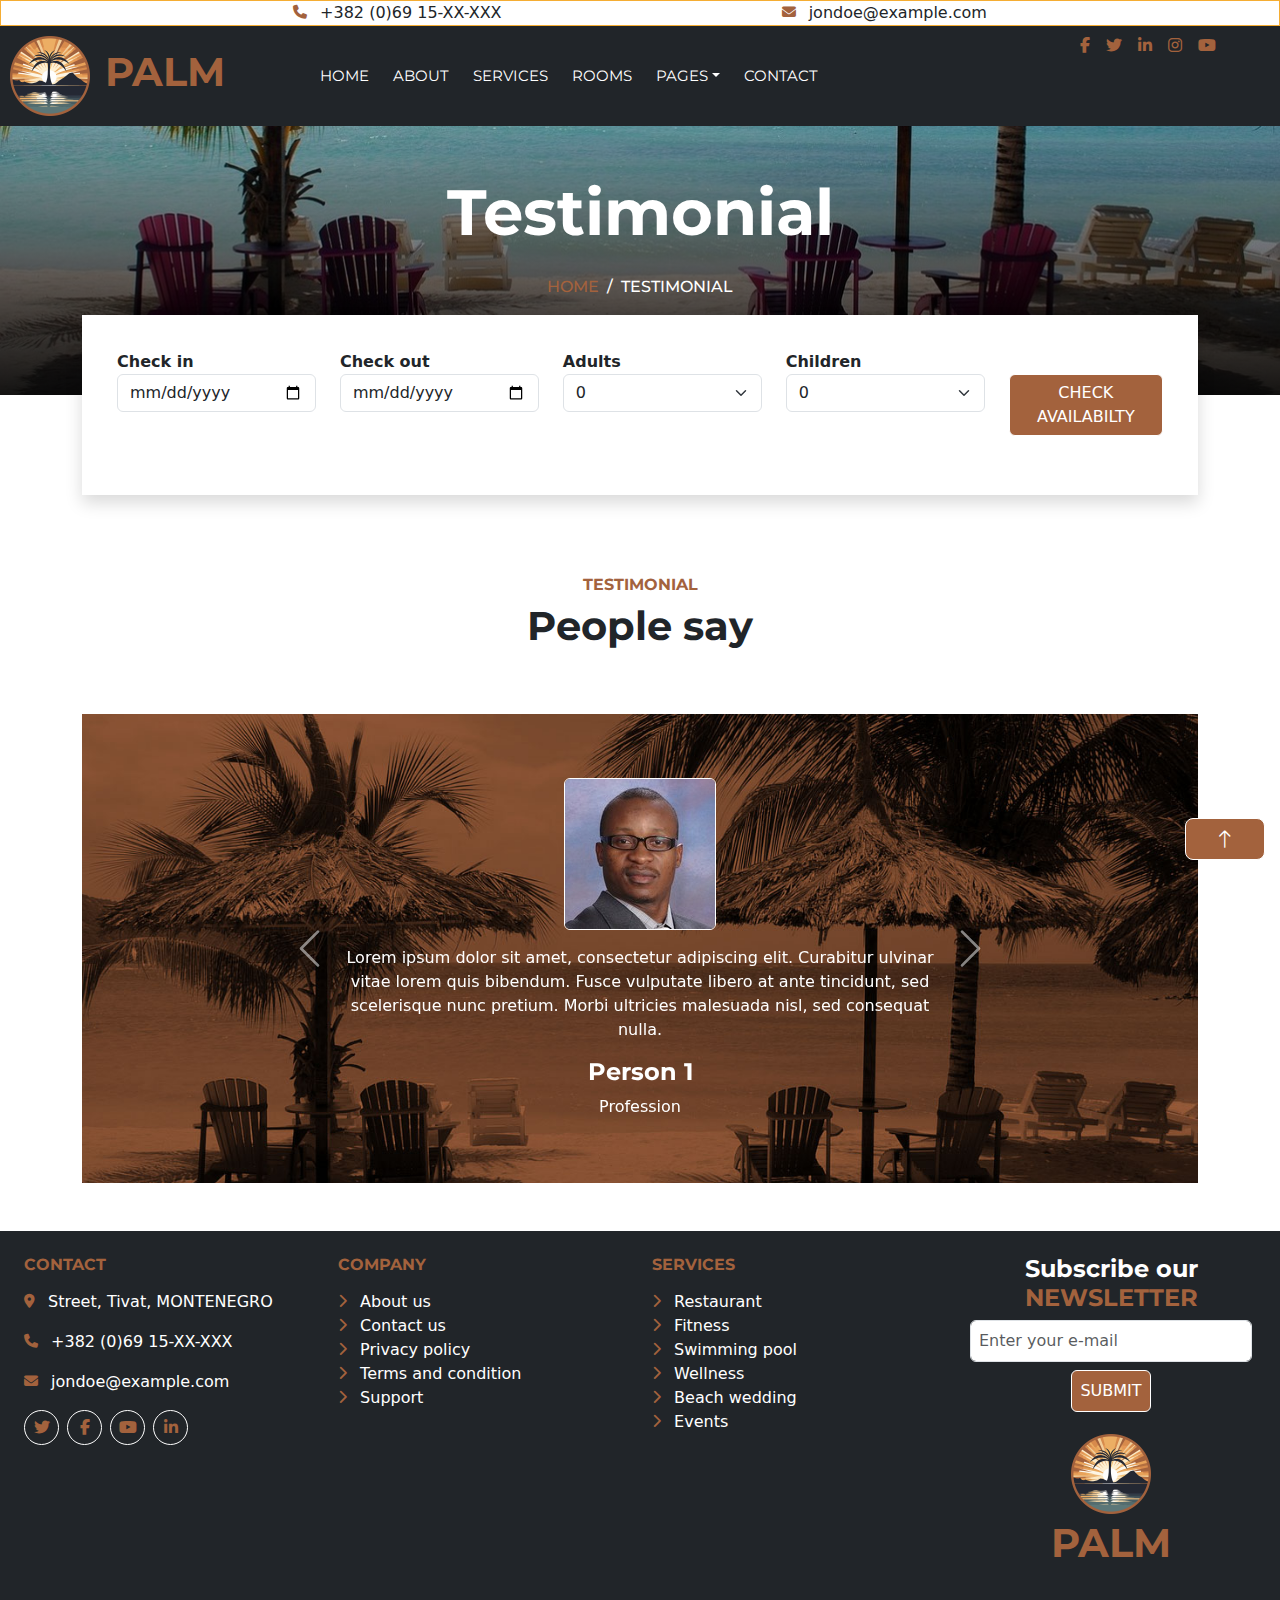
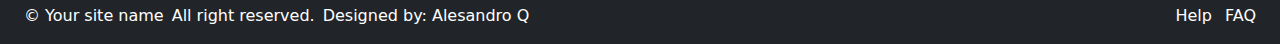
<file: testimonial.html>
<!DOCTYPE html>
<html lang="en">
    <head>

 <meta charset="utf-8" />
    <title>PALM-Hotel Html template</title>
<meta http-equiv="X-UA-Compatible" content="IE=edge">
<meta name="viewport" content="width=device-width, initial-scale=1.0">
<meta name="description" content="Your description">
<meta name="keywords" content="Your keywords">
      
     <!-- Icon Font Stylesheet --> 
<link rel="stylesheet" href="https://cdn.jsdelivr.net/npm/bootstrap-icons@1.11.3/font/bootstrap-icons.min.css">
<link rel="stylesheet" href="https://cdnjs.cloudflare.com/ajax/libs/font-awesome/6.6.0/css/all.min.css">
<script src="https://cdn.jsdelivr.net/npm/bootstrap@5.0.2/dist/js/bootstrap.bundle.min.js" integrity="sha384-MrcW6ZMFYlzcLA8Nl+NtUVF0sA7MsXsP1UyJoMp4YLEuNSfAP+JcXn/tWtIaxVXM" crossorigin="anonymous"></script>

     <!-- Libraries Stylesheet -->   
<link rel="stylesheet" href="CSS/animate.min.css"> 
<link rel="stylesheet"  href="https://cdn.jsdelivr.net/npm/@fancyapps/ui@5.0/dist/fancybox/fancybox.css"/>
     
    <!-- Customized Bootstrap Stylesheet --> 
<link rel="stylesheet" href="CSS/bootstrap.min.css">   
      
  <!-- Template Stylesheet -->    
<link rel="stylesheet" href="CSS/style.css"> 
      
 	</head> 
   <body> 
  <!-------- 
  Start Loader
  ---------->     
  
     <div id="loader" class="show d-flex align-items-center justify-content-center position-fixed start-50 top-50" style="transform: translateX(-50%)">
           <div class="custom-loader" role="status">
         <span class="sr-only">Loading ... </span>
     </div> 
     </div> 
     
  <!-------- 
  End Loader
  ---------->   
<!------------
Start Header
------------->   
   <section class="header"> 
     <div class="container-fluid border border-secondary">
     <div class="d-flex flex-row justify-content-evenly">
       <p class="my-auto">
          <i class="fa-solid fa-phone fa-sm me-2" style="color: #a3623d;"></i>
          +382 (0)69 15-XX-XXX
       </p>
       <p class="my-auto">
         <i class="fa-solid fa-envelope fa-sm me-2" style="color: #a3623d;"></i>
          jondoe@example.com
       </p>
    </div>
   </div>
    <div class="container-fliud bg-dark px-0">
      <div class="row gx-0">
        <div class="col-lg-3 bg-dark d-none d-lg-block">
          <div class="logo d-flex flex-row align-items-center">
            <a href="#"><img src="images/palm_logo-8249555_640.png" alt="palm_logo"></a>
            <a href="#"><h1 class="title">PALM</h1></a> 
          </div>
        </div>
     
                  <nav class="col-lg-6 navbar navbar-expand-lg bg-dark navbar-dark p-3 p-lg-0">
                      <div class="logo d-flex flex-row align-items-center d-lg-none d-block">
                         <a href="#"><img src="images/palm_logo-8249555_640.png" alt="palm_logo"></a>
                         <a href="#"><h1 class="title">PALM</h1></a> 
                      </div>
                      <button type="button" class="navbar-toggler" data-toggle="collapse" data-target="#navbarCollapse">
                         <span class="navbar-toggler-icon"></span>
                      </button>
                       <div class="collapse navbar-collapse justify-content-between" id="navbarCollapse">
                            <div class="navbar-nav mr-auto py-0">
                                <a href="index.html" class="nav-item nav-link me-4">Home</a>
                                <a href="about.html" class="nav-item nav-link me-4">About</a>
                                <a href="services.html" class="nav-item nav-link me-4">Services</a>
                                <a href="rooms.html" class="nav-item nav-link me-4">Rooms</a>
                                <div class="nav-item dropdown">
                                    <a href="#" class="nav-link dropdown-toggle me-4" data-toggle="dropdown" aria-expanded="false">Pages</a>
                                    <div class="dropdown-menu rounded-0 m-0">
                                        <a href="booking.html" class="dropdown-item">Booking</a>
                                        <a href="team.html" class="dropdown-item">Our Team</a>
                                        <a href="testimonial.html" class="dropdown-item">Testimonial</a>
                                    </div>
                                </div>
                                <a href="contact.html" class="nav-item nav-link">Contact</a>
                            </div>
                       </div>    
                  </nav>
        
      <div class="col-lg-3 social_links px-5 text-end d-none d-lg-inline">
        <div class="d-inline-flex align-items-center py-2 ">
          <a href="#" class="me-3"><i class="fab fa-facebook-f"></i></a>
          <a href="" class="me-3"><i class="fab fa-twitter"></i></a>
          <a href="" class="me-3"><i class="fab fa-linkedin-in"></i></a>
          <a href="" class="me-3"><i class="fab fa-instagram"></i></a>
          <a href="" class="me-3"><i class="fab fa-youtube"></i></a>
       </div>
      </div> 
      </div>
    </div>
  </section>
  <!------------
   End Header
  -------------> 
 <!----------------
  Start Image-header
 ----------------->       
      
    <section class="container-fluid image-header px-0" style="background:url(/images/caribbean-beach-1941529_1280_a1%20.jpg);">
        <div class="container-fluid image-header-inner py-5">
             <div class="container text-center mb-5">
                <h1 class="display-3 text-white fw-bold mb-4">Testimonial</h1>  
                    
             <nav>
                <ul class="breadcrumb justify-content-center text-center text-uppercase fw-medium">
                    <li class="breadcrumb-item">
                        <a href="" class="text-primary">Home</a>
                    </li>
                    <li class="breadcrumb-item">
                          <a href="#">Testimonial</a>
                    </li>
                </ul>
             </nav>
            
            
            </div> 
        </div>    
    </section>
 <!----------------
  End Image-header
 ----------------->       
      
       
  <!------------
  Start Booking
 ------------->   
  <section class="booking pb-5 wow fadeIn" data-wow-duration="2s" style="animation: fadeIn; visibility: visible;"> 
    <div class="container">
        <div class="bg-white shadow"  style="padding: 35px;">
                 <div class="row">
                   <div class="col-lg-10">
                     <div class="row">
                       
                    <div class="col-lg-3">
                        <label for="check_in_date" class="fw-bold">Check in</label>
                        <input type="date" id="check_in_date" class="form-control">
                    </div>  
                 
                    <div class="col-lg-3 ">
                        <label for="check_out_date" class="fw-bold">Check out</label>
                        <input type="date" id="check_out_date" class="form-control">
                    </div>  
                  
           
                    <div class="col-lg-3 ">  
                       <label for="adults" class="fw-bold">Adults</label>
                       <select class="form-select" name id="adults" >
                         <option>0</option> 
                         <option>1</option>
                         <option>2</option>
                         <option>3</option>
                         <option>4+</option> 
                      </select>
                    </div> 
                
             
        
                  <div class="col-lg-3">
                    <label for="children" class="fw-bold">Children</label>
                      <select class="form-select" id="children">
                       <option>0</option>
                       <option>1</option>
                       <option>2</option>
                       <option>3</option>
                       <option>4+</option>
                    </select>
                  </div> 
                 
               </div>
             </div>   
       
         
                <div class="col-lg-2 py-4">
                  <button class="btn btn-primary btn-block text-white">Check Availabilty</button>
                </div>
          </div>          
       </div> 
      </div>
    </section>    
 <!------------
  End Booking
 -------------> 
       
  <!---------------
  Start Testimonial
 ---------------->       
    <section class="testimonial pt-3 pb-5">
      <div class="container">
        <div class="text-center py-3  position-relative  wow fadeInUp" data-wow-delay="0.1s" style="visibility: visible; animation-name: fadeInDown;"> 
          <h6 class="text-primary text-uppercase">Testimonial</h6>
          <h1 class="mb-5">People say</h1>
        </div>
       <div class="bg-image">          
      <div id="testimonial4" class="carousel slide testimonial4_indicators testimonial4_control_button py-5" data-ride="carousel" data-pause="hover" data-interval="5000" data-duration="2000">
      <div class="carousel-inner">
        <div class="carousel-item active">
          <div class="testimonial4_slide text-center text-white position-relative p-3">
            <img src="images/testimonial_1a.jpg" class="img-responsive rounded border border-white mb-3">
            <p class="px-5" >Lorem ipsum dolor sit amet, consectetur adipiscing elit. Curabitur ulvinar vitae lorem quis bibendum. Fusce vulputate libero at ante tincidunt, sed scelerisque nunc pretium. Morbi ultricies malesuada nisl, sed consequat nulla.</p>
            <h4>Person 1</h4>
            <span>Profession</span>
          </div>
        </div>
        
        <div class="carousel-item">
          <div class="testimonial4_slide text-center text-white position-relative p-3">
            <img src="images/testimonial_2a.jpg" class="img-responsive rounded border border-white  mb-3">
            <p class="px-5">Lorem ipsum dolor sit amet, consectetur adipiscing elit. Curabitur ulvinar vitae lorem quis bibendum. Fusce vulputate libero at ante tincidunt, sed scelerisque nunc pretium. Morbi ultricies malesuada nisl, sed consequat nulla.</p>
            <h4>Person 2</h4>
            <span>Profession</span>
          </div>
        </div>
  
     
     <div class="carousel-item">
          <div class="testimonial4_slide text-center text-white position-relative p-3">
            <img src="images/testimonial_3a.jpg" class="img-responsive rounded  border border-white mb-3">
            <p class="px-5">Lorem ipsum dolor sit amet, consectetur adipiscing elit. Curabitur ulvinar vitae lorem quis bibendum. Fusce vulputate libero at ante tincidunt, sed scelerisque nunc pretium. Morbi ultricies malesuada nisl, sed consequat nulla.</p>
            <h4>Person 3</h4>
            <span>Profession</span>
          </div>
        </div>
        
        <div class="carousel-item">
          <div class="testimonial4_slide text-center text-white position-relative p-3">
            <img src="images/testimonial_4a.jpg" class="img-responsive rounded border border-white  mb-3">
            <p class="px-5">Lorem ipsum dolor sit amet, consectetur adipiscing elit. Curabitur ulvinar vitae lorem quis bibendum. Fusce vulputate libero at ante tincidunt, sed scelerisque nunc pretium. Morbi ultricies malesuada nisl, sed consequat nulla.</p>
            <h4>Person 4</h4>
            <span>Profession</span>
          </div>
        </div>
  
     <a class="carousel-control-prev pe-4" href="#testimonial4" data-slide="prev">
                    <span class="carousel-control-prev-icon"></span>
                </a>
                <a class="carousel-control-next ps-4" href="#testimonial4" data-slide="next">
                    <span class="carousel-control-next-icon"></span>
                </a>
            </div>
        </div>
      </div>
    </div>  
  </section>
 <!---------------
  End Testimonial
 ---------------->  
     
     
       
<!---------------
  Start Footer
---------------->        
  <section class="footer bg-dark">
    <div class="container-fluid">
      <div class="row mx-auto">
        
        <div class="col-lg-3 text-white mt-4 mb-1">
          <h6 class="text-primary text-uppercase mb-3">Contact</h6>
          <p>
          <i class="fa-solid fa-location-dot fa-sm me-2" style="color: #a3623d;"></i>
          Street, Tivat, MONTENEGRO   
          </p>
          <p>
          <i class="fa-solid fa-phone fa-sm me-2" style="color: #a3623d;"></i>
          +382 (0)69 15-XX-XXX
          </p>
          <p>
          <i class="fa-solid fa-envelope fa-sm me-2" style="color: #a3623d;"></i>
          jondoe@example.com
          </p>
         <div class="d-flex">
                            <a class="btn btn-outline-light btn-social me-2" href=""><i class="fab fa-twitter"></i></a>
                            <a class="btn btn-outline-light btn-social me-2" href=""><i class="fab fa-facebook-f"></i></a>
                            <a class="btn btn-outline-light btn-social me-2" href=""><i class="fab fa-youtube"></i></a>
                            <a class="btn btn-outline-light btn-social me-2" href=""><i class="fab fa-linkedin-in"></i></a>
                        </div>
        </div>
        
        <div class="col-lg-3 text-white text-start mt-4 mb-1">
          <h6 class="text-primary text-uppercase mb-3">Company</h6>
          <a class="d-block" href="">
          <i class="fa-solid fa-chevron-right fa-sm me-2" style="color: #a3623d;"></i>
          About us  
          </a>
         <a class="d-block" href="">
           <i class="fa-solid fa-chevron-right fa-sm me-2" style="color: #a3623d;"></i>
          Contact us
         </a>
         <a class="d-block" href="">          
         <i class="fa-solid fa-chevron-right fa-sm me-2" style="color: #a3623d;"></i>
         Privacy policy  
         </a>
         <a class="d-block" href="">          
         <i class="fa-solid fa-chevron-right fa-sm me-2" style="color: #a3623d;"></i>
         Terms and condition
         </a>
          <a class="d-block" href="">
          <i class="fa-solid fa-chevron-right fa-sm me-2" style="color: #a3623d;"></i>
          Support           
         </a>
       </div>
     
      <div class="col-lg-3 text-white mt-4 mb-1 align-items-center">
          <h6 class="text-primary text-uppercase mb-3">Services</h6>
          <a class="d-block" href="">
          <i class="fa-solid fa-chevron-right fa-sm me-2" style="color: #a3623d;"></i>
          Restaurant 
          </a>
         <a class="d-block" href="">
           <i class="fa-solid fa-chevron-right fa-sm me-2" style="color: #a3623d;"></i>
         Fitness
         </a>
         <a class="d-block" href="">          
         <i class="fa-solid fa-chevron-right fa-sm me-2" style="color: #a3623d;"></i>
        Swimming pool
         </a>
         <a class="d-block" href="">          
         <i class="fa-solid fa-chevron-right fa-sm me-2" style="color: #a3623d;"></i>
         Wellness
         </a>
          <a class="d-block" href="">
          <i class="fa-solid fa-chevron-right fa-sm me-2" style="color: #a3623d;"></i>
          Beach wedding           
         </a>
         <a class="d-block" href="">
          <i class="fa-solid fa-chevron-right fa-sm me-2" style="color: #a3623d;"></i>
          Events          
         </a>
       </div>
         <div class="col-lg-3  mt-4" >
            <div class="text-center px-1">
            <h4 class="mb-2 text-white">Subscribe our <span class="text-primary text-uppercase">NEWSLETTER</span></h4>
              <div class="position-relative mx-auto" style="max-width: 400px;">
              <input class="form-control w-100 p-2" type="text"  placeholder="Enter your e-mail">
              <button type="button" class="btn btn-primary btn-lg-square position-absolute top-100 start-50 mt-2" style="transform:translate(-50%)">Submit</button>  
              </div>            
            </div>
      
        <div class="pt-5">
          <div class="d-flex flex-column align-items-center justify-content-center mt-4">               
            <img src="images/palm_logo-8249555_640.png" style="width: 80px;">
            <h1 class="title">PALM</h1>  
          </div>  
        </div>        
      </div>
  
  
      <div class="container pt-4">
       <div class="row text-white">
         <div class="col-md-8 d-flex flex-row justify-content-start">
           <a href="#" class="me-2">© Your site name</a>
           <p class="me-2">All right reserved.</p> 
           <p class="me-2">Designed by: Alesandro Q</p> 
          </div>
        <div class="col-md-4 text-end">
          <a href="" class="me-2">Help</a>
          <a href="">FAQ</a>
        </div> 
        </div>
      </div>
    </div>
    </div>
   </section>
 <!---------------
   End Footer
 ---------------->   
     
 <!---------------
   Back to Top
 ----------------> 
   
 <a href="#" class="btn btn-lg btn-primary btn-lg-square back-to-top"><i class="bi bi-arrow-up"></i></a>
     
  <!-- JavaScript Libraries -->    
   <script src="https://code.jquery.com/jquery-3.4.1.min.js"></script>
   <script src="https://cdnjs.cloudflare.com/ajax/libs/twitter-bootstrap/4.4.1/js/bootstrap.min.js"></script> 
   <script src="https://cdn.jsdelivr.net/npm/bootstrap@5.0.2/dist/js/bootstrap.bundle.min.js" integrity="sha384-MrcW6ZMFYlzcLA8Nl+NtUVF0sA7MsXsP1UyJoMp4YLEuNSfAP+JcXn/tWtIaxVXM" crossorigin="anonymous"></script>
   <script src="https://cdn.jsdelivr.net/npm/@fancyapps/ui@5.0/dist/fancybox/fancybox.umd.js"></script>  
   <script src="JS/wow.min.js"></script>
   <script src="JS/counterup.min.js"></script>
   <script src="JS/waypoints.min.js"></script>
     <script src="JS/easing.min.js"></script>
  <!-- Template Javascript -->  
   <script  src="JS/script.js" ></script> 
  
     
  </body>

          </html>
</file>
<file: CSS/style.css>
/**************** CSS template ****************/


@import url('https://fonts.googleapis.com/css2?family=Montserrat:ital,wght@0,100..900;1,100..900&display=swap');
@import url('https://fonts.googleapis.com/css2?family=Nunito:ital,wght@0,200..1000;1,200..1000&display=swap');
  

a, .footer a {
text-decoration: none;
color:white;  
 
}
:root {
 --primary: #a3623d;
 --secondary: #f5ad33; 
}

.back-to-top {
    position: fixed;
    display: none;
    right: 15px;
    bottom: 40px;
    z-index: 99;
}

.back-to-top:hover {
  background-color: var(--secondary);
}

.section-title {
  position: relative;
  display:inline-block;
}
 
#loader {
    opacity: 0;
    visibility: hidden;
    transition: opacity .5s ease-out, visibility 0s linear .5s;
    z-index: 99999;
  
 
}
#loader.show {
    transition: opacity .5s ease-out, visibility 0s linear 0s;
    visibility: visible;
    opacity: 1;
}
  

.custom-loader {
  width: 70px;
  height: 70px;
  background:
    radial-gradient(farthest-side,var(--primary)90%,#0000) center/16px 16px,
    radial-gradient(farthest-side,var(--secondary)90%,#0000) bottom/12px 12px;
  background-repeat: no-repeat;
  animation: s7 1s infinite linear;
  position: relative;
}
.custom-loader::before {    
  content:"";
  position: absolute;
  width:8px;
  height:8px;
  inset:auto 0 16px;
  margin: auto;
  background:#E4E4ED;
  border-radius: 50%;
  transform-origin: 50% calc(100% + 10px);
  animation:inherit;
  animation-duration: 0.5s;
}


@keyframes s7 { 
  100%{transform: rotate(1turn)}
}


/*** Button ***/
.btn {
    font-weight: 500;
    text-transform: uppercase;
    -webkit-transition: .5s;
    transition: .5s;
}

.btn.btn-primary,
.btn.btn-secondary {
    color: #FFFFFF;
}

.btn-square {
    width: 38px;
    height: 38px;
}

.btn-sm-square {
    width: 32px;
    height: 32px;
}

.btn-lg-square {
    width: 80px;
    height: 42px;
}

.btn-square,
.btn-sm-square,
.btn-lg-square {
    padding: 0;
    display: -webkit-box;
    display: -ms-flexbox;
    display: flex;
    -webkit-box-align: center;
    -ms-flex-align: center;
    align-items: center;
    -webkit-box-pack: center;
    -ms-flex-pack: center;
    justify-content: center;
    font-weight: normal;
    
}

h1,
h2,
h3,
h4,
h5,
h6,
nav
{
 font-family: "Montserrat", "Nunito";
}
 
  
/*** Header ***/

.logo a .title {
  color:#A3623D; 
  font-weight: 700;
  padding: 5px;
}
.logo a img {
width: 80px; 
margin: 10px;  
}
.social_links a {
  color:var(--primary);  
}
.social_links a:hover {
  color: var(--secondary);  
}

/* Navbar */
.navbar-dark .navbar-nav .nav-link {
    padding: 25px 0;
    color: #FFFFFF;
    font-size: 15px;
    text-transform: uppercase;
    outline: none;
}    
.navbar-dark .navbar-nav .nav-link:hover,
.navbar-dark .navbar-nav .nav-link.active
{
 color:var(--primary); 
}  


@media (max-width: 991.98px) {
    .navbar-dark .navbar-nav .nav-link  {
        margin-right: 0;
        padding: 10px 0;
    }
}


/*** Carousel ***/

#hero-carousel .carousel-caption  {
  top: 0;
  bottom: 0;
  left: 0;
  right: 0;
  padding: 5px;
  background: rgba(15, 23, 43, .5);
  z-index: 1;
}


#hero-carousel .section-title {
  position: relative;
  display: inline-block;
 }
#hero-carousel .carousel-caption h1 {
  font-weight: 700;
}
#hero-carousel carousel-control-prev,
#hero-carousel .carousel-control-next {
    width: 10%;
}

#hero-carousel .carousel-control-prev-icon,
#hero-carousel .carousel-control-next-icon {
  width: 50px;
  height: 50px;
  background-color: var(--primary);
}
#hero-carousel .carousel-control-prev-icon:hover,
#hero-carousel .carousel-control-next-icon:hover {
  background-color: var(--secondary)}

@media (max-width: 768px) {
    #hero-carousel .carousel-item {
        position: relative;
        min-height: 450px;
    }
    
    #hero-carousel .carousel-item img {
        position: absolute;
        width: 100%;
        height: 100%;
        -o-object-fit: cover;
        object-fit: cover;
    }
}

@-webkit-keyframes fadeInUp {
  from {
    opacity: 0;
    -webkit-transform: translate3d(0, 100%, 0);
    transform: translate3d(0, 100%, 0);
  }

  to {
    opacity: 1;
    -webkit-transform: translate3d(0, 0, 0);
    transform: translate3d(0, 0, 0);
  }
}

@keyframes fadeInUp {
  from {
    opacity: 0;
    -webkit-transform: translate3d(0, 100%, 0);
    transform: translate3d(0, 100%, 0);
  }

  to {
    opacity: 1;
    -webkit-transform: translate3d(0, 0, 0);
    transform: translate3d(0, 0, 0);
  }
}

@-webkit-keyframes fadeInDown {
  from {
    opacity: 0;
    -webkit-transform: translate3d(0, -100%, 0);
    transform: translate3d(0, -100%, 0);
  }

  to {
    opacity: 1;
    -webkit-transform: translate3d(0, 0, 0);
    transform: translate3d(0, 0, 0);
  }
}

@keyframes fadeInDown {
  from {
    opacity: 0;
    -webkit-transform: translate3d(0, -100%, 0);
    transform: translate3d(0, -100%, 0);
  }

  to {
    opacity: 1;
    -webkit-transform: translate3d(0, 0, 0);
    transform: translate3d(0, 0, 0);
  }
}




/*** Booking ***/
.booking {
  position: relative;
  margin-top: -80px;
  z-index: 1;
}



/*** Video ***/
.video .button {
  position: absolute;
  top: 0;
  left: 0;
  bottom: 0;
  right: 0;
  background:rgba(0, 0, 0, 0.6);
  z-index: 1;
}
.video .puls-play-btn {
  position: absolute;
  left: calc(50% - 47px);
  top: calc(50% - 47px);
  cursor: pointer;
}
.puls-play-btn {
  background: radial-gradient(var(--primary) 50%, color-mix(in srgb,var(--primary), transparent 75%)52% );
  width: 90px;
  height: 90px;
  display:block;
  position: relative;
  border-radius: 50%;
  overflow:hidden;
}
 .puls-play-btn:before {
  content:"";
  position:absolute;
  width:120px;
  height:120px;
  -webkit-animation-delay: 0s;
  animation-delay: 0s;
  -webkit-animation: puls-play-btn 2s;
  animation: puls-play-btn 2s;
  -webkit-animation-direction: forwards;
  animation-direction: forwards;
  -webkit-animation-iteration-count: infinite;
  animation-iteration-count: infinite;
  -webkit-animation-timing-function: steps;
  animation-timing-function: steps;
  opacity: 1;
  border-radius: 50%;
  border: 5px solid color-mix(in srgb, var(--primary), transparent 30%);
  background:  rgba(198, 16, 0, 0);
  top:-15px;
  left: -15px;
}
.puls-play-btn:after {
  content: "";
  position: absolute;
  left: 50%;
  top: 50%;
  -webkit-transform: translateX(-40%) translateY(-50%);
  transform: translateX(-40%) translateY(-50%);
  width: 0;
  height: 0;
  border-top: 10px solid transparent;
  border-bottom: 10px solid transparent;
  border-left: 15px solid #fff;
  z-index: 100;
  -webkit-transition: all 400ms cubic-bezier(0.55, 0.055, 0.675, 0.19);
  transition: all 400ms cubic-bezier(0.55, 0.055, 0.675, 0.19);
}
 .puls-play-btn:hover:before {
  content: "";
  position: absolute;
  left: 50%;
  top: 50%;
  -webkit-transform: translateX(-40%) translateY(-50%);
  transform: translateX(-40%) translateY(-50%);
  width: 0;
  height: 0;
  border: none;
  border-top: 10px solid transparent;
  border-bottom: 10px solid transparent;
  border-left: 15px solid #fff;
  z-index: 200;
  -webkit-animation: none;
  animation: none;
  border-radius: 0;
}
 .puls-play-btn:hover:after {
  border-left: 15px solid var(--secondary);
  -webkit-transform: scale(20);
  transform: scale(20);
}
@-webkit-keyframes puls-play-btn {
  0% {
    -webkit-transform: scale(0.6, 0.6);
    transform: scale(0.6, 0.6);
    opacity: 1;
  }

  100% {
    -webkit-transform: scale(1, 1);
    transform: scale(1, 1);
    opacity: 0;
  }
}
@keyframes puls-play-btn {
  0% {
    -webkit-transform: scale(0.6, 0.6);
    transform: scale(0.6, 0.6);
    opacity: 1;
  }

  100% {
    -webkit-transform: scale(1, 1);
    transform: scale(1, 1);
    opacity: 0;
  }
}





  

/*** Services ***/

.services h1 {
  font-weight: 700;
  display: block;
  margin-right: auto;
  margin-left: auto;
  text-align: center;
  padding: 5px;
  margin-bottom: 10px;
}

.serv_item {
 padding-left: 10px;
 padding-right: 10px;
 padding-bottom: 5px;
 padding-top: 5px;  
 display: -webkit-box;  
 display: -ms-flexbox;  
 display: flex;
 -webkit-box-orient: horizontal;
 -webkit-box-direction: normal;
 -ms-flex-direction: row;
 flex-direction: row;
 -webkit-box-align: center;
 -ms-flex-align: center;
 align-items: center;
 -ms-flex-pack:distribute;
 justify-content:space-around;
 -webkit-box-shadow: 5px 5px 20px rgba(0, 0, 0, 0.39);
 box-shadow: 5px 5px 20px rgba(0, 0, 0, 0.39);
 -webkit-transition: .5s;
 transition: .5s  
}
.text-service img {
 -webkit-transition: 0.5s;
 transition: 0.5s;
  }
.services .text-service p, .services .text-service h5{
  color: black;
}
.services  a:hover {
  background-color: var(--secondary)!important;
  cursor: -webkit-grab;
  cursor: grab;
}
.services  a:hover h5, .services  a:hover p {
  color:#ffff;
}



/*** Team ***/

.team h1 {
  font-weight: 700;
  display: block;
  margin-right: auto;
  margin-left: auto;
  text-align: center;
  padding: 5px;
  margin-bottom: 10px;  
}
.team .subtitle{
   display: block;
  color:#ffff;
  margin-left: auto;
  margin-right: auto;
  padding:5px;
  margin-bottom: 10px;
  text-align: center;
  border-radius: 9px;
  background-color: #4CB3ED;
  width: 250px;
}

.block-2 {
  margin-top: 30px;
  margin-bottom: 5px;
  -webkit-perspective: 1000;
  perspective: 1000;
  -webkit-transform: perspective(1000px);
  transform: perspective(1000px);
  -webkit-transform-style: preserve-3d;
  transform-style: preserve-3d;
}

.block-2:hover .back, .block-2.hover .back {
    
  -webkit-transform:rotate(0deg);
    
  transform:rotate(0deg);}

.block-2:hover .front, .block-2.hover .front {
   
    -webkit-transform: rotateY(180deg);
   
    transform: rotateY(180deg); 
  }

.block-2, .block-2 .front, .block-2 .back {
    width: 100%;
    height: 475px; }  

  .block-2 .front, .block-2 .back {

    -webkit-backface-visibility: hidden;
    backface-visibility: hidden;
    -webkit-transition: 0.6s;
    transition: 0.6s;
    position: absolute;
    top: 0;
    left: 0; }

.block-2 .front {
    -webkit-transform: rotateY(0deg);
    transform: rotateY(0deg);
    background:var(--primary);
    z-index: 2;
    background-size:cover;
    background-position: center;
    background-repeat: no-repeat;
               }

    .block-2 .front:before {
      content: '';
      position: absolute;
      top: 0;
      right: 0;
      bottom: 0;
      left: 0;
      background: -webkit-gradient(linear, left top, left bottom, from(transparent), color-stop(18%, transparent), color-stop(99%, rgba(0, 0, 0, 0.8)), color-stop(100, rgba(0, 0, 0, 0.8)));
      background: linear-gradient(to bottom, transparent 0%, transparent 18%, rgba(0, 0, 0, 0.8) 99%, rgba(0, 0, 0, 0.8) 100);
      filter: progid:DXImageTransform.Microsoft.gradient( startColorstr='#00000000', endColorstr='#cc000000',GradientType=0 ); }

    .block-2 .front .box {
      position: absolute;
        left: 20px;
      right: 20px;
      bottom: 20px; 
}

      .block-2 .front .box h2, .block-2 .front .box p {
        color: #fff;
        margin: 0;
        padding: 0;
        line-height: 1.5; 
}

      .block-2 .front .box h2 {
        font-size: 20px; 
        margin-left: 20px;
} 

      .block-2 .front .box p {
        font-size: 12px; 
        margin-left:20px;
}

  .block-2 .back {
    background: #fff;
    -webkit-box-shadow: 0 0 70px -10px rgba(0, 0, 0, 0.4);
    box-shadow: 0 0 70px -10px rgba(0, 0, 0, 0.4);
    -webkit-transform: rotateY(-180deg);
    transform: rotateY(-180deg); 
}
  .block-2 .back p {
    position: absolute;
    top: 40px;
    left: 0;
    right: 0;
    text-align: center;
    padding: 0 20px;
    font-size: 18px; 
}
  .block-2 .author {
    position: absolute;
    bottom: 20px;
    left: 20px;
    right: 20px; 
}
    .block-2 .author .image {
      width: 70px;
}
   .block-2 .author .image img {
     border-radius: 50%;
     max-width: 100%; 
}
   .block-2 .author .position {
      display: block;
      font-size: 12px; 
}




/*** Testimonial***/

.testimonial .bg-image {
  position: relative;
  background-image: url(../images/caribbean-beach-1941529_1280_a.jpg);
  background-size: cover;
  background-position:center;
  
}
#testimonial4 {
  min-height: 450px;
  max-width: 750px;
  display: block;
  margin: auto;
}
  #testimonial4 .carousel-inner:hover{
  cursor:grab;
  cursor: -webkit-grab;
}
 #testimonial4 .carousel-inner:active{
  cursor: -webkit-grabbing;
} 
.testimonial .carousel-control-next-icon, .testimonial .carousel-control-prev-icon {
    width: 45px;
    height: 45px;
 }


/*** Image-header ***/

.image-header {
  background-repeat: no-repeat!important;
  background-position:center!important ;
  background-size:cover!important;
  }

.image-header-inner{
 background: -webkit-gradient(linear,left top, left bottom,from(rgba(0,0,0,0.2)),to(rgba(0,0,0,0.9)));
 background: linear-gradient(rgba(0,0,0,0.2),rgba(0,0,0,0.9));
  }

.breadcrumb-item + .breadcrumb-item::before {
    color: #fff;
}





/*** Rooms ***/

.rooms h1 {
  font-weight: 700;
  display: block;
  margin-right: auto;
  margin-left: auto;
  text-align: center;
  padding: 5px;
  margin-bottom: 10px;
}

.rooms p {
  text-align: center;
 }





/*** Footer ***/

.footer a:hover {
  color: var(--primary);
}  

/*** Footer ***/

 .footer .btn.btn-social {
    margin-right: 5px;
    width: 35px;
    height: 35px;
    display: -webkit-box;
    display: -ms-flexbox;
    display: flex;
    -webkit-box-align: center;
    -ms-flex-align: center;
    align-items: center;
    -webkit-box-pack: center;
    -ms-flex-pack: center;
    justify-content: center;
    color: var(--primary);
    border: 1px solid #FFFFFF;
    border-radius: 35px;
    -webkit-transition: .3s;
    transition: .3s;
} 
.footer .btn.btn-social:hover{
  background-color: var(--secondary);
}
.footer .title {
  color: var(--primary); 
  font-weight: 700;
  padding: 5px;
}
.copyright a {
  color: dark!important;
}
</file>
